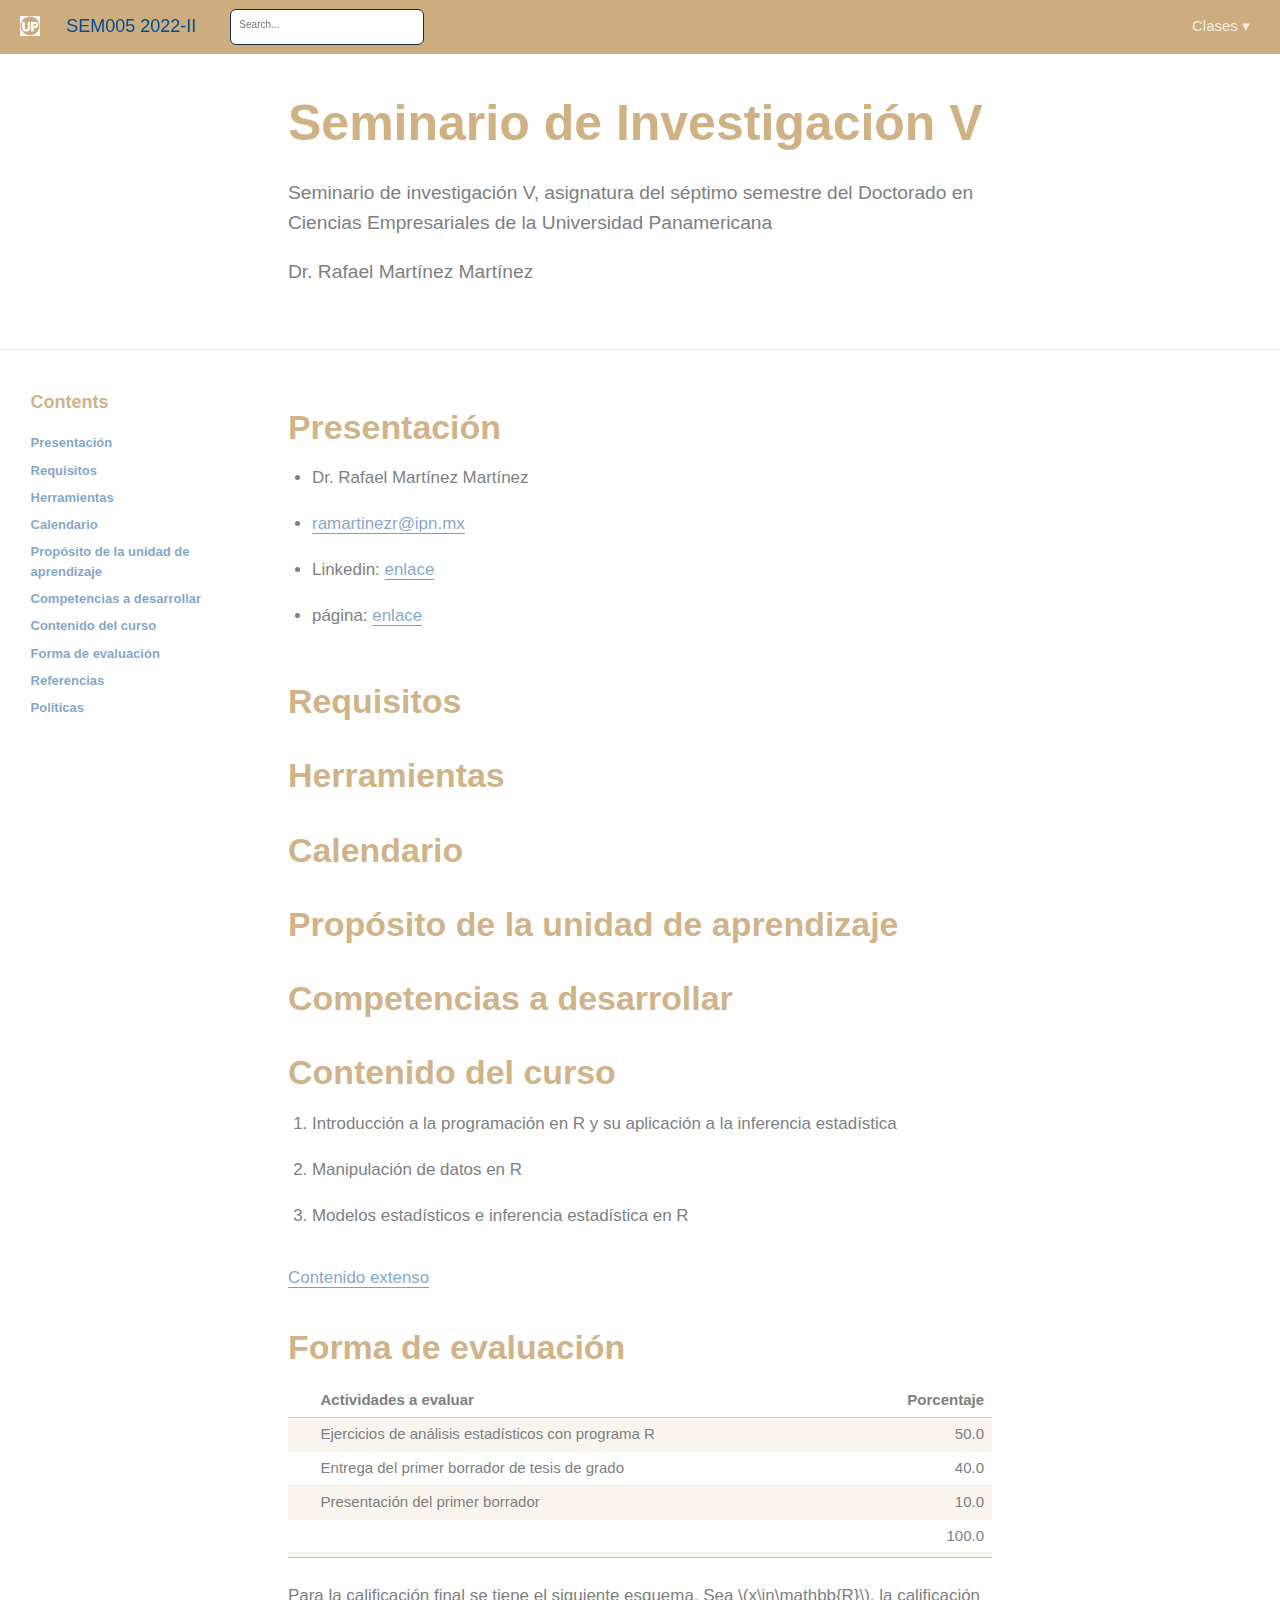
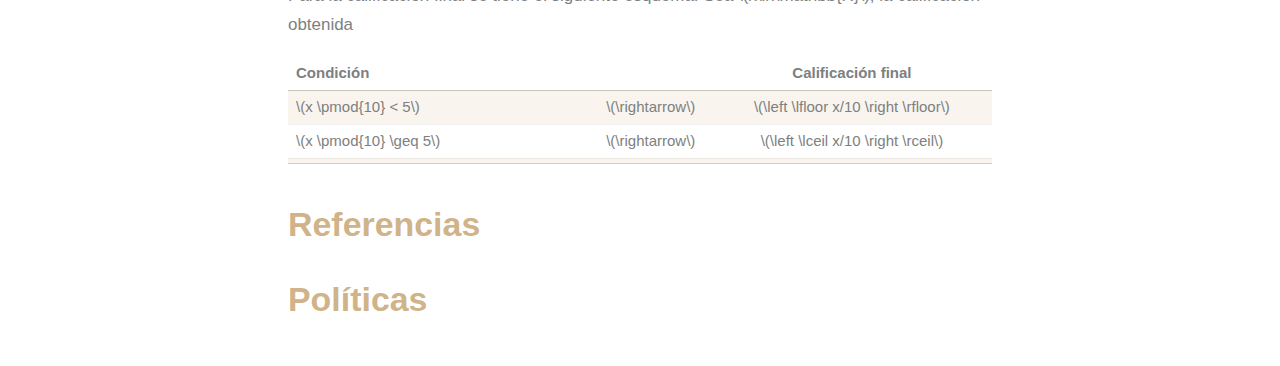
<file: docs/index.html>
<!DOCTYPE html>

<html xmlns="http://www.w3.org/1999/xhtml" lang="" xml:lang="">

<head>
  <meta charset="utf-8"/>
  <meta name="viewport" content="width=device-width, initial-scale=1"/>
  <meta http-equiv="X-UA-Compatible" content="IE=Edge,chrome=1"/>
  <meta name="generator" content="distill" />

  <style type="text/css">
  /* Hide doc at startup (prevent jankiness while JS renders/transforms) */
  body {
    visibility: hidden;
  }
  </style>

 <!--radix_placeholder_import_source-->
 <!--/radix_placeholder_import_source-->

<style type="text/css">code{white-space: pre;}</style>
<style type="text/css" data-origin="pandoc">
pre > code.sourceCode { white-space: pre; position: relative; }
pre > code.sourceCode > span { display: inline-block; line-height: 1.25; }
pre > code.sourceCode > span:empty { height: 1.2em; }
.sourceCode { overflow: visible; }
code.sourceCode > span { color: inherit; text-decoration: inherit; }
div.sourceCode { margin: 1em 0; }
pre.sourceCode { margin: 0; }
@media screen {
div.sourceCode { overflow: auto; }
}
@media print {
pre > code.sourceCode { white-space: pre-wrap; }
pre > code.sourceCode > span { text-indent: -5em; padding-left: 5em; }
}
pre.numberSource code
  { counter-reset: source-line 0; }
pre.numberSource code > span
  { position: relative; left: -4em; counter-increment: source-line; }
pre.numberSource code > span > a:first-child::before
  { content: counter(source-line);
    position: relative; left: -1em; text-align: right; vertical-align: baseline;
    border: none; display: inline-block;
    -webkit-touch-callout: none; -webkit-user-select: none;
    -khtml-user-select: none; -moz-user-select: none;
    -ms-user-select: none; user-select: none;
    padding: 0 4px; width: 4em;
    color: #aaaaaa;
  }
pre.numberSource { margin-left: 3em; border-left: 1px solid #aaaaaa;  padding-left: 4px; }
div.sourceCode
  {   }
@media screen {
pre > code.sourceCode > span > a:first-child::before { text-decoration: underline; }
}
code span.al { color: #ad0000; } /* Alert */
code span.an { color: #5e5e5e; } /* Annotation */
code span.at { } /* Attribute */
code span.bn { color: #ad0000; } /* BaseN */
code span.bu { } /* BuiltIn */
code span.cf { color: #007ba5; } /* ControlFlow */
code span.ch { color: #20794d; } /* Char */
code span.cn { color: #8f5902; } /* Constant */
code span.co { color: #5e5e5e; } /* Comment */
code span.cv { color: #5e5e5e; font-style: italic; } /* CommentVar */
code span.do { color: #5e5e5e; font-style: italic; } /* Documentation */
code span.dt { color: #ad0000; } /* DataType */
code span.dv { color: #ad0000; } /* DecVal */
code span.er { color: #ad0000; } /* Error */
code span.ex { } /* Extension */
code span.fl { color: #ad0000; } /* Float */
code span.fu { color: #4758ab; } /* Function */
code span.im { } /* Import */
code span.in { color: #5e5e5e; } /* Information */
code span.kw { color: #007ba5; } /* Keyword */
code span.op { color: #5e5e5e; } /* Operator */
code span.ot { color: #007ba5; } /* Other */
code span.pp { color: #ad0000; } /* Preprocessor */
code span.sc { color: #5e5e5e; } /* SpecialChar */
code span.ss { color: #20794d; } /* SpecialString */
code span.st { color: #20794d; } /* String */
code span.va { color: #111111; } /* Variable */
code span.vs { color: #20794d; } /* VerbatimString */
code span.wa { color: #5e5e5e; font-style: italic; } /* Warning */
</style>


  <!--radix_placeholder_meta_tags-->
  <title>SEM005 2022-II: Seminario de Investigación V</title>

  <meta property="description" itemprop="description" content="Seminario de investigación V, asignatura del séptimo semestre del Doctorado en Ciencias Empresariales&#10;de la Universidad Panamericana &#10;&#10;Dr. Rafael Martínez Martínez"/>



  <!--  https://developers.facebook.com/docs/sharing/webmasters#markup -->
  <meta property="og:title" content="SEM005 2022-II: Seminario de Investigación V"/>
  <meta property="og:type" content="article"/>
  <meta property="og:description" content="Seminario de investigación V, asignatura del séptimo semestre del Doctorado en Ciencias Empresariales&#10;de la Universidad Panamericana &#10;&#10;Dr. Rafael Martínez Martínez"/>
  <meta property="og:locale" content="en_US"/>
  <meta property="og:site_name" content="SEM005 2022-II"/>

  <!--  https://dev.twitter.com/cards/types/summary -->
  <meta property="twitter:card" content="summary"/>
  <meta property="twitter:title" content="SEM005 2022-II: Seminario de Investigación V"/>
  <meta property="twitter:description" content="Seminario de investigación V, asignatura del séptimo semestre del Doctorado en Ciencias Empresariales&#10;de la Universidad Panamericana &#10;&#10;Dr. Rafael Martínez Martínez"/>

  <!--/radix_placeholder_meta_tags-->
  <!--radix_placeholder_rmarkdown_metadata-->

  <script type="text/json" id="radix-rmarkdown-metadata">
  {"type":"list","attributes":{"names":{"type":"character","attributes":{},"value":["title","description","site"]}},"value":[{"type":"character","attributes":{},"value":["Seminario de Investigación V"]},{"type":"character","attributes":{},"value":["\nSeminario de investigación V, asignatura del séptimo semestre del Doctorado en Ciencias Empresariales\nde la Universidad Panamericana \n\nDr. Rafael Martínez Martínez\n"]},{"type":"character","attributes":{},"value":["distill::distill_website"]}]}
  </script>
  <!--/radix_placeholder_rmarkdown_metadata-->
  <!--radix_placeholder_navigation_in_header-->
  <meta name="distill:offset" content=""/>

  <script type="application/javascript">

    window.headroom_prevent_pin = false;

    window.document.addEventListener("DOMContentLoaded", function (event) {

      // initialize headroom for banner
      var header = $('header').get(0);
      var headerHeight = header.offsetHeight;
      var headroom = new Headroom(header, {
        tolerance: 5,
        onPin : function() {
          if (window.headroom_prevent_pin) {
            window.headroom_prevent_pin = false;
            headroom.unpin();
          }
        }
      });
      headroom.init();
      if(window.location.hash)
        headroom.unpin();
      $(header).addClass('headroom--transition');

      // offset scroll location for banner on hash change
      // (see: https://github.com/WickyNilliams/headroom.js/issues/38)
      window.addEventListener("hashchange", function(event) {
        window.scrollTo(0, window.pageYOffset - (headerHeight + 25));
      });

      // responsive menu
      $('.distill-site-header').each(function(i, val) {
        var topnav = $(this);
        var toggle = topnav.find('.nav-toggle');
        toggle.on('click', function() {
          topnav.toggleClass('responsive');
        });
      });

      // nav dropdowns
      $('.nav-dropbtn').click(function(e) {
        $(this).next('.nav-dropdown-content').toggleClass('nav-dropdown-active');
        $(this).parent().siblings('.nav-dropdown')
           .children('.nav-dropdown-content').removeClass('nav-dropdown-active');
      });
      $("body").click(function(e){
        $('.nav-dropdown-content').removeClass('nav-dropdown-active');
      });
      $(".nav-dropdown").click(function(e){
        e.stopPropagation();
      });
    });
  </script>

  <style type="text/css">

  /* Theme (user-documented overrideables for nav appearance) */

  .distill-site-nav {
    color: rgba(255, 255, 255, 0.8);
    background-color: #0F2E3D;
    font-size: 15px;
    font-weight: 300;
  }

  .distill-site-nav a {
    color: inherit;
    text-decoration: none;
  }

  .distill-site-nav a:hover {
    color: white;
  }

  @media print {
    .distill-site-nav {
      display: none;
    }
  }

  .distill-site-header {

  }

  .distill-site-footer {

  }


  /* Site Header */

  .distill-site-header {
    width: 100%;
    box-sizing: border-box;
    z-index: 3;
  }

  .distill-site-header .nav-left {
    display: inline-block;
    margin-left: 8px;
  }

  @media screen and (max-width: 768px) {
    .distill-site-header .nav-left {
      margin-left: 0;
    }
  }


  .distill-site-header .nav-right {
    float: right;
    margin-right: 8px;
  }

  .distill-site-header a,
  .distill-site-header .title {
    display: inline-block;
    text-align: center;
    padding: 14px 10px 14px 10px;
  }

  .distill-site-header .title {
    font-size: 18px;
    min-width: 150px;
  }

  .distill-site-header .logo {
    padding: 0;
  }

  .distill-site-header .logo img {
    display: none;
    max-height: 20px;
    width: auto;
    margin-bottom: -4px;
  }

  .distill-site-header .nav-image img {
    max-height: 18px;
    width: auto;
    display: inline-block;
    margin-bottom: -3px;
  }



  @media screen and (min-width: 1000px) {
    .distill-site-header .logo img {
      display: inline-block;
    }
    .distill-site-header .nav-left {
      margin-left: 20px;
    }
    .distill-site-header .nav-right {
      margin-right: 20px;
    }
    .distill-site-header .title {
      padding-left: 12px;
    }
  }


  .distill-site-header .nav-toggle {
    display: none;
  }

  .nav-dropdown {
    display: inline-block;
    position: relative;
  }

  .nav-dropdown .nav-dropbtn {
    border: none;
    outline: none;
    color: rgba(255, 255, 255, 0.8);
    padding: 16px 10px;
    background-color: transparent;
    font-family: inherit;
    font-size: inherit;
    font-weight: inherit;
    margin: 0;
    margin-top: 1px;
    z-index: 2;
  }

  .nav-dropdown-content {
    display: none;
    position: absolute;
    background-color: white;
    min-width: 200px;
    border: 1px solid rgba(0,0,0,0.15);
    border-radius: 4px;
    box-shadow: 0px 8px 16px 0px rgba(0,0,0,0.1);
    z-index: 1;
    margin-top: 2px;
    white-space: nowrap;
    padding-top: 4px;
    padding-bottom: 4px;
  }

  .nav-dropdown-content hr {
    margin-top: 4px;
    margin-bottom: 4px;
    border: none;
    border-bottom: 1px solid rgba(0, 0, 0, 0.1);
  }

  .nav-dropdown-active {
    display: block;
  }

  .nav-dropdown-content a, .nav-dropdown-content .nav-dropdown-header {
    color: black;
    padding: 6px 24px;
    text-decoration: none;
    display: block;
    text-align: left;
  }

  .nav-dropdown-content .nav-dropdown-header {
    display: block;
    padding: 5px 24px;
    padding-bottom: 0;
    text-transform: uppercase;
    font-size: 14px;
    color: #999999;
    white-space: nowrap;
  }

  .nav-dropdown:hover .nav-dropbtn {
    color: white;
  }

  .nav-dropdown-content a:hover {
    background-color: #ddd;
    color: black;
  }

  .nav-right .nav-dropdown-content {
    margin-left: -45%;
    right: 0;
  }

  @media screen and (max-width: 768px) {
    .distill-site-header a, .distill-site-header .nav-dropdown  {display: none;}
    .distill-site-header a.nav-toggle {
      float: right;
      display: block;
    }
    .distill-site-header .title {
      margin-left: 0;
    }
    .distill-site-header .nav-right {
      margin-right: 0;
    }
    .distill-site-header {
      overflow: hidden;
    }
    .nav-right .nav-dropdown-content {
      margin-left: 0;
    }
  }


  @media screen and (max-width: 768px) {
    .distill-site-header.responsive {position: relative; min-height: 500px; }
    .distill-site-header.responsive a.nav-toggle {
      position: absolute;
      right: 0;
      top: 0;
    }
    .distill-site-header.responsive a,
    .distill-site-header.responsive .nav-dropdown {
      display: block;
      text-align: left;
    }
    .distill-site-header.responsive .nav-left,
    .distill-site-header.responsive .nav-right {
      width: 100%;
    }
    .distill-site-header.responsive .nav-dropdown {float: none;}
    .distill-site-header.responsive .nav-dropdown-content {position: relative;}
    .distill-site-header.responsive .nav-dropdown .nav-dropbtn {
      display: block;
      width: 100%;
      text-align: left;
    }
  }

  /* Site Footer */

  .distill-site-footer {
    width: 100%;
    overflow: hidden;
    box-sizing: border-box;
    z-index: 3;
    margin-top: 30px;
    padding-top: 30px;
    padding-bottom: 30px;
    text-align: center;
  }

  /* Headroom */

  d-title {
    padding-top: 6rem;
  }

  @media print {
    d-title {
      padding-top: 4rem;
    }
  }

  .headroom {
    z-index: 1000;
    position: fixed;
    top: 0;
    left: 0;
    right: 0;
  }

  .headroom--transition {
    transition: all .4s ease-in-out;
  }

  .headroom--unpinned {
    top: -100px;
  }

  .headroom--pinned {
    top: 0;
  }

  /* adjust viewport for navbar height */
  /* helps vertically center bootstrap (non-distill) content */
  .min-vh-100 {
    min-height: calc(100vh - 100px) !important;
  }

  </style>

  <script src="site_libs/jquery-3.6.0/jquery-3.6.0.min.js"></script>
  <link href="site_libs/font-awesome-5.1.0/css/all.css" rel="stylesheet"/>
  <link href="site_libs/font-awesome-5.1.0/css/v4-shims.css" rel="stylesheet"/>
  <script src="site_libs/headroom-0.9.4/headroom.min.js"></script>
  <script src="site_libs/autocomplete-0.37.1/autocomplete.min.js"></script>
  <script src="site_libs/fuse-6.4.1/fuse.min.js"></script>

  <script type="application/javascript">

  function getMeta(metaName) {
    var metas = document.getElementsByTagName('meta');
    for (let i = 0; i < metas.length; i++) {
      if (metas[i].getAttribute('name') === metaName) {
        return metas[i].getAttribute('content');
      }
    }
    return '';
  }

  function offsetURL(url) {
    var offset = getMeta('distill:offset');
    return offset ? offset + '/' + url : url;
  }

  function createFuseIndex() {

    // create fuse index
    var options = {
      keys: [
        { name: 'title', weight: 20 },
        { name: 'categories', weight: 15 },
        { name: 'description', weight: 10 },
        { name: 'contents', weight: 5 },
      ],
      ignoreLocation: true,
      threshold: 0
    };
    var fuse = new window.Fuse([], options);

    // fetch the main search.json
    return fetch(offsetURL('search.json'))
      .then(function(response) {
        if (response.status == 200) {
          return response.json().then(function(json) {
            // index main articles
            json.articles.forEach(function(article) {
              fuse.add(article);
            });
            // download collections and index their articles
            return Promise.all(json.collections.map(function(collection) {
              return fetch(offsetURL(collection)).then(function(response) {
                if (response.status === 200) {
                  return response.json().then(function(articles) {
                    articles.forEach(function(article) {
                      fuse.add(article);
                    });
                  })
                } else {
                  return Promise.reject(
                    new Error('Unexpected status from search index request: ' +
                              response.status)
                  );
                }
              });
            })).then(function() {
              return fuse;
            });
          });

        } else {
          return Promise.reject(
            new Error('Unexpected status from search index request: ' +
                        response.status)
          );
        }
      });
  }

  window.document.addEventListener("DOMContentLoaded", function (event) {

    // get search element (bail if we don't have one)
    var searchEl = window.document.getElementById('distill-search');
    if (!searchEl)
      return;

    createFuseIndex()
      .then(function(fuse) {

        // make search box visible
        searchEl.classList.remove('hidden');

        // initialize autocomplete
        var options = {
          autoselect: true,
          hint: false,
          minLength: 2,
        };
        window.autocomplete(searchEl, options, [{
          source: function(query, callback) {
            const searchOptions = {
              isCaseSensitive: false,
              shouldSort: true,
              minMatchCharLength: 2,
              limit: 10,
            };
            var results = fuse.search(query, searchOptions);
            callback(results
              .map(function(result) { return result.item; })
            );
          },
          templates: {
            suggestion: function(suggestion) {
              var img = suggestion.preview && Object.keys(suggestion.preview).length > 0
                ? `<img src="${offsetURL(suggestion.preview)}"</img>`
                : '';
              var html = `
                <div class="search-item">
                  <h3>${suggestion.title}</h3>
                  <div class="search-item-description">
                    ${suggestion.description || ''}
                  </div>
                  <div class="search-item-preview">
                    ${img}
                  </div>
                </div>
              `;
              return html;
            }
          }
        }]).on('autocomplete:selected', function(event, suggestion) {
          window.location.href = offsetURL(suggestion.path);
        });
        // remove inline display style on autocompleter (we want to
        // manage responsive display via css)
        $('.algolia-autocomplete').css("display", "");
      })
      .catch(function(error) {
        console.log(error);
      });

  });

  </script>

  <style type="text/css">

  .nav-search {
    font-size: x-small;
  }

  /* Algolioa Autocomplete */

  .algolia-autocomplete {
    display: inline-block;
    margin-left: 10px;
    vertical-align: sub;
    background-color: white;
    color: black;
    padding: 6px;
    padding-top: 8px;
    padding-bottom: 0;
    border-radius: 6px;
    border: 1px #0F2E3D solid;
    width: 180px;
  }


  @media screen and (max-width: 768px) {
    .distill-site-nav .algolia-autocomplete {
      display: none;
      visibility: hidden;
    }
    .distill-site-nav.responsive .algolia-autocomplete {
      display: inline-block;
      visibility: visible;
    }
    .distill-site-nav.responsive .algolia-autocomplete .aa-dropdown-menu {
      margin-left: 0;
      width: 400px;
      max-height: 400px;
    }
  }

  .algolia-autocomplete .aa-input, .algolia-autocomplete .aa-hint {
    width: 90%;
    outline: none;
    border: none;
  }

  .algolia-autocomplete .aa-hint {
    color: #999;
  }
  .algolia-autocomplete .aa-dropdown-menu {
    width: 550px;
    max-height: 70vh;
    overflow-x: visible;
    overflow-y: scroll;
    padding: 5px;
    margin-top: 3px;
    margin-left: -150px;
    background-color: #fff;
    border-radius: 5px;
    border: 1px solid #999;
    border-top: none;
  }

  .algolia-autocomplete .aa-dropdown-menu .aa-suggestion {
    cursor: pointer;
    padding: 5px 4px;
    border-bottom: 1px solid #eee;
  }

  .algolia-autocomplete .aa-dropdown-menu .aa-suggestion:last-of-type {
    border-bottom: none;
    margin-bottom: 2px;
  }

  .algolia-autocomplete .aa-dropdown-menu .aa-suggestion .search-item {
    overflow: hidden;
    font-size: 0.8em;
    line-height: 1.4em;
  }

  .algolia-autocomplete .aa-dropdown-menu .aa-suggestion .search-item h3 {
    font-size: 1rem;
    margin-block-start: 0;
    margin-block-end: 5px;
  }

  .algolia-autocomplete .aa-dropdown-menu .aa-suggestion .search-item-description {
    display: inline-block;
    overflow: hidden;
    height: 2.8em;
    width: 80%;
    margin-right: 4%;
  }

  .algolia-autocomplete .aa-dropdown-menu .aa-suggestion .search-item-preview {
    display: inline-block;
    width: 15%;
  }

  .algolia-autocomplete .aa-dropdown-menu .aa-suggestion .search-item-preview img {
    height: 3em;
    width: auto;
    display: none;
  }

  .algolia-autocomplete .aa-dropdown-menu .aa-suggestion .search-item-preview img[src] {
    display: initial;
  }

  .algolia-autocomplete .aa-dropdown-menu .aa-suggestion.aa-cursor {
    background-color: #eee;
  }
  .algolia-autocomplete .aa-dropdown-menu .aa-suggestion em {
    font-weight: bold;
    font-style: normal;
  }

  </style>


  <!--/radix_placeholder_navigation_in_header-->
  <!--radix_placeholder_distill-->

  <style type="text/css">

  body {
    background-color: white;
  }

  .pandoc-table {
    width: 100%;
  }

  .pandoc-table>caption {
    margin-bottom: 10px;
  }

  .pandoc-table th:not([align]) {
    text-align: left;
  }

  .pagedtable-footer {
    font-size: 15px;
  }

  d-byline .byline {
    grid-template-columns: 2fr 2fr;
  }

  d-byline .byline h3 {
    margin-block-start: 1.5em;
  }

  d-byline .byline .authors-affiliations h3 {
    margin-block-start: 0.5em;
  }

  .authors-affiliations .orcid-id {
    width: 16px;
    height:16px;
    margin-left: 4px;
    margin-right: 4px;
    vertical-align: middle;
    padding-bottom: 2px;
  }

  d-title .dt-tags {
    margin-top: 1em;
    grid-column: text;
  }

  .dt-tags .dt-tag {
    text-decoration: none;
    display: inline-block;
    color: rgba(0,0,0,0.6);
    padding: 0em 0.4em;
    margin-right: 0.5em;
    margin-bottom: 0.4em;
    font-size: 70%;
    border: 1px solid rgba(0,0,0,0.2);
    border-radius: 3px;
    text-transform: uppercase;
    font-weight: 500;
  }

  d-article table.gt_table td,
  d-article table.gt_table th {
    border-bottom: none;
  }

  .html-widget {
    margin-bottom: 2.0em;
  }

  .l-screen-inset {
    padding-right: 16px;
  }

  .l-screen .caption {
    margin-left: 10px;
  }

  .shaded {
    background: rgb(247, 247, 247);
    padding-top: 20px;
    padding-bottom: 20px;
    border-top: 1px solid rgba(0, 0, 0, 0.1);
    border-bottom: 1px solid rgba(0, 0, 0, 0.1);
  }

  .shaded .html-widget {
    margin-bottom: 0;
    border: 1px solid rgba(0, 0, 0, 0.1);
  }

  .shaded .shaded-content {
    background: white;
  }

  .text-output {
    margin-top: 0;
    line-height: 1.5em;
  }

  .hidden {
    display: none !important;
  }

  d-article {
    padding-top: 2.5rem;
    padding-bottom: 30px;
  }

  d-appendix {
    padding-top: 30px;
  }

  d-article>p>img {
    width: 100%;
  }

  d-article h2 {
    margin: 1rem 0 1.5rem 0;
  }

  d-article h3 {
    margin-top: 1.5rem;
  }

  d-article iframe {
    border: 1px solid rgba(0, 0, 0, 0.1);
    margin-bottom: 2.0em;
    width: 100%;
  }

  /* Tweak code blocks */

  d-article div.sourceCode code,
  d-article pre code {
    font-family: Consolas, Monaco, 'Andale Mono', 'Ubuntu Mono', monospace;
  }

  d-article pre,
  d-article div.sourceCode,
  d-article div.sourceCode pre {
    overflow: auto;
  }

  d-article div.sourceCode {
    background-color: white;
  }

  d-article div.sourceCode pre {
    padding-left: 10px;
    font-size: 12px;
    border-left: 2px solid rgba(0,0,0,0.1);
  }

  d-article pre {
    font-size: 12px;
    color: black;
    background: none;
    margin-top: 0;
    text-align: left;
    white-space: pre;
    word-spacing: normal;
    word-break: normal;
    word-wrap: normal;
    line-height: 1.5;

    -moz-tab-size: 4;
    -o-tab-size: 4;
    tab-size: 4;

    -webkit-hyphens: none;
    -moz-hyphens: none;
    -ms-hyphens: none;
    hyphens: none;
  }

  d-article pre a {
    border-bottom: none;
  }

  d-article pre a:hover {
    border-bottom: none;
    text-decoration: underline;
  }

  d-article details {
    grid-column: text;
    margin-bottom: 0.8em;
  }

  @media(min-width: 768px) {

  d-article pre,
  d-article div.sourceCode,
  d-article div.sourceCode pre {
    overflow: visible !important;
  }

  d-article div.sourceCode pre {
    padding-left: 18px;
    font-size: 14px;
  }

  d-article pre {
    font-size: 14px;
  }

  }

  figure img.external {
    background: white;
    border: 1px solid rgba(0, 0, 0, 0.1);
    box-shadow: 0 1px 8px rgba(0, 0, 0, 0.1);
    padding: 18px;
    box-sizing: border-box;
  }

  /* CSS for d-contents */

  .d-contents {
    grid-column: text;
    color: rgba(0,0,0,0.8);
    font-size: 0.9em;
    padding-bottom: 1em;
    margin-bottom: 1em;
    padding-bottom: 0.5em;
    margin-bottom: 1em;
    padding-left: 0.25em;
    justify-self: start;
  }

  @media(min-width: 1000px) {
    .d-contents.d-contents-float {
      height: 0;
      grid-column-start: 1;
      grid-column-end: 4;
      justify-self: center;
      padding-right: 3em;
      padding-left: 2em;
    }
  }

  .d-contents nav h3 {
    font-size: 18px;
    margin-top: 0;
    margin-bottom: 1em;
  }

  .d-contents li {
    list-style-type: none
  }

  .d-contents nav > ul {
    padding-left: 0;
  }

  .d-contents ul {
    padding-left: 1em
  }

  .d-contents nav ul li {
    margin-top: 0.6em;
    margin-bottom: 0.2em;
  }

  .d-contents nav a {
    font-size: 13px;
    border-bottom: none;
    text-decoration: none
    color: rgba(0, 0, 0, 0.8);
  }

  .d-contents nav a:hover {
    text-decoration: underline solid rgba(0, 0, 0, 0.6)
  }

  .d-contents nav > ul > li > a {
    font-weight: 600;
  }

  .d-contents nav > ul > li > ul {
    font-weight: inherit;
  }

  .d-contents nav > ul > li > ul > li {
    margin-top: 0.2em;
  }


  .d-contents nav ul {
    margin-top: 0;
    margin-bottom: 0.25em;
  }

  .d-article-with-toc h2:nth-child(2) {
    margin-top: 0;
  }


  /* Figure */

  .figure {
    position: relative;
    margin-bottom: 2.5em;
    margin-top: 1.5em;
  }

  .figure img {
    width: 100%;
  }

  .figure .caption {
    color: rgba(0, 0, 0, 0.6);
    font-size: 12px;
    line-height: 1.5em;
  }

  .figure img.external {
    background: white;
    border: 1px solid rgba(0, 0, 0, 0.1);
    box-shadow: 0 1px 8px rgba(0, 0, 0, 0.1);
    padding: 18px;
    box-sizing: border-box;
  }

  .figure .caption a {
    color: rgba(0, 0, 0, 0.6);
  }

  .figure .caption b,
  .figure .caption strong, {
    font-weight: 600;
    color: rgba(0, 0, 0, 1.0);
  }

  /* Citations */

  d-article .citation {
    color: inherit;
    cursor: inherit;
  }

  div.hanging-indent{
    margin-left: 1em; text-indent: -1em;
  }

  /* Citation hover box */

  .tippy-box[data-theme~=light-border] {
    background-color: rgba(250, 250, 250, 0.95);
  }

  .tippy-content > p {
    margin-bottom: 0;
    padding: 2px;
  }


  /* Tweak 1000px media break to show more text */

  @media(min-width: 1000px) {
    .base-grid,
    distill-header,
    d-title,
    d-abstract,
    d-article,
    d-appendix,
    distill-appendix,
    d-byline,
    d-footnote-list,
    d-citation-list,
    distill-footer {
      grid-template-columns: [screen-start] 1fr [page-start kicker-start] 80px [middle-start] 50px [text-start kicker-end] 65px 65px 65px 65px 65px 65px 65px 65px [text-end gutter-start] 65px [middle-end] 65px [page-end gutter-end] 1fr [screen-end];
      grid-column-gap: 16px;
    }

    .grid {
      grid-column-gap: 16px;
    }

    d-article {
      font-size: 1.06rem;
      line-height: 1.7em;
    }
    figure .caption, .figure .caption, figure figcaption {
      font-size: 13px;
    }
  }

  @media(min-width: 1180px) {
    .base-grid,
    distill-header,
    d-title,
    d-abstract,
    d-article,
    d-appendix,
    distill-appendix,
    d-byline,
    d-footnote-list,
    d-citation-list,
    distill-footer {
      grid-template-columns: [screen-start] 1fr [page-start kicker-start] 60px [middle-start] 60px [text-start kicker-end] 60px 60px 60px 60px 60px 60px 60px 60px [text-end gutter-start] 60px [middle-end] 60px [page-end gutter-end] 1fr [screen-end];
      grid-column-gap: 32px;
    }

    .grid {
      grid-column-gap: 32px;
    }
  }


  /* Get the citation styles for the appendix (not auto-injected on render since
     we do our own rendering of the citation appendix) */

  d-appendix .citation-appendix,
  .d-appendix .citation-appendix {
    font-size: 11px;
    line-height: 15px;
    border-left: 1px solid rgba(0, 0, 0, 0.1);
    padding-left: 18px;
    border: 1px solid rgba(0,0,0,0.1);
    background: rgba(0, 0, 0, 0.02);
    padding: 10px 18px;
    border-radius: 3px;
    color: rgba(150, 150, 150, 1);
    overflow: hidden;
    margin-top: -12px;
    white-space: pre-wrap;
    word-wrap: break-word;
  }

  /* Include appendix styles here so they can be overridden */

  d-appendix {
    contain: layout style;
    font-size: 0.8em;
    line-height: 1.7em;
    margin-top: 60px;
    margin-bottom: 0;
    border-top: 1px solid rgba(0, 0, 0, 0.1);
    color: rgba(0,0,0,0.5);
    padding-top: 60px;
    padding-bottom: 48px;
  }

  d-appendix h3 {
    grid-column: page-start / text-start;
    font-size: 15px;
    font-weight: 500;
    margin-top: 1em;
    margin-bottom: 0;
    color: rgba(0,0,0,0.65);
  }

  d-appendix h3 + * {
    margin-top: 1em;
  }

  d-appendix ol {
    padding: 0 0 0 15px;
  }

  @media (min-width: 768px) {
    d-appendix ol {
      padding: 0 0 0 30px;
      margin-left: -30px;
    }
  }

  d-appendix li {
    margin-bottom: 1em;
  }

  d-appendix a {
    color: rgba(0, 0, 0, 0.6);
  }

  d-appendix > * {
    grid-column: text;
  }

  d-appendix > d-footnote-list,
  d-appendix > d-citation-list,
  d-appendix > distill-appendix {
    grid-column: screen;
  }

  /* Include footnote styles here so they can be overridden */

  d-footnote-list {
    contain: layout style;
  }

  d-footnote-list > * {
    grid-column: text;
  }

  d-footnote-list a.footnote-backlink {
    color: rgba(0,0,0,0.3);
    padding-left: 0.5em;
  }



  /* Anchor.js */

  .anchorjs-link {
    /*transition: all .25s linear; */
    text-decoration: none;
    border-bottom: none;
  }
  *:hover > .anchorjs-link {
    margin-left: -1.125em !important;
    text-decoration: none;
    border-bottom: none;
  }

  /* Social footer */

  .social_footer {
    margin-top: 30px;
    margin-bottom: 0;
    color: rgba(0,0,0,0.67);
  }

  .disqus-comments {
    margin-right: 30px;
  }

  .disqus-comment-count {
    border-bottom: 1px solid rgba(0, 0, 0, 0.4);
    cursor: pointer;
  }

  #disqus_thread {
    margin-top: 30px;
  }

  .article-sharing a {
    border-bottom: none;
    margin-right: 8px;
  }

  .article-sharing a:hover {
    border-bottom: none;
  }

  .sidebar-section.subscribe {
    font-size: 12px;
    line-height: 1.6em;
  }

  .subscribe p {
    margin-bottom: 0.5em;
  }


  .article-footer .subscribe {
    font-size: 15px;
    margin-top: 45px;
  }


  .sidebar-section.custom {
    font-size: 12px;
    line-height: 1.6em;
  }

  .custom p {
    margin-bottom: 0.5em;
  }

  /* Styles for listing layout (hide title) */
  .layout-listing d-title, .layout-listing .d-title {
    display: none;
  }

  /* Styles for posts lists (not auto-injected) */


  .posts-with-sidebar {
    padding-left: 45px;
    padding-right: 45px;
  }

  .posts-list .description h2,
  .posts-list .description p {
    font-family: -apple-system, BlinkMacSystemFont, "Segoe UI", Roboto, Oxygen, Ubuntu, Cantarell, "Fira Sans", "Droid Sans", "Helvetica Neue", Arial, sans-serif;
  }

  .posts-list .description h2 {
    font-weight: 700;
    border-bottom: none;
    padding-bottom: 0;
  }

  .posts-list h2.post-tag {
    border-bottom: 1px solid rgba(0, 0, 0, 0.2);
    padding-bottom: 12px;
  }
  .posts-list {
    margin-top: 60px;
    margin-bottom: 24px;
  }

  .posts-list .post-preview {
    text-decoration: none;
    overflow: hidden;
    display: block;
    border-bottom: 1px solid rgba(0, 0, 0, 0.1);
    padding: 24px 0;
  }

  .post-preview-last {
    border-bottom: none !important;
  }

  .posts-list .posts-list-caption {
    grid-column: screen;
    font-weight: 400;
  }

  .posts-list .post-preview h2 {
    margin: 0 0 6px 0;
    line-height: 1.2em;
    font-style: normal;
    font-size: 24px;
  }

  .posts-list .post-preview p {
    margin: 0 0 12px 0;
    line-height: 1.4em;
    font-size: 16px;
  }

  .posts-list .post-preview .thumbnail {
    box-sizing: border-box;
    margin-bottom: 24px;
    position: relative;
    max-width: 500px;
  }
  .posts-list .post-preview img {
    width: 100%;
    display: block;
  }

  .posts-list .metadata {
    font-size: 12px;
    line-height: 1.4em;
    margin-bottom: 18px;
  }

  .posts-list .metadata > * {
    display: inline-block;
  }

  .posts-list .metadata .publishedDate {
    margin-right: 2em;
  }

  .posts-list .metadata .dt-authors {
    display: block;
    margin-top: 0.3em;
    margin-right: 2em;
  }

  .posts-list .dt-tags {
    display: block;
    line-height: 1em;
  }

  .posts-list .dt-tags .dt-tag {
    display: inline-block;
    color: rgba(0,0,0,0.6);
    padding: 0.3em 0.4em;
    margin-right: 0.2em;
    margin-bottom: 0.4em;
    font-size: 60%;
    border: 1px solid rgba(0,0,0,0.2);
    border-radius: 3px;
    text-transform: uppercase;
    font-weight: 500;
  }

  .posts-list img {
    opacity: 1;
  }

  .posts-list img[data-src] {
    opacity: 0;
  }

  .posts-more {
    clear: both;
  }


  .posts-sidebar {
    font-size: 16px;
  }

  .posts-sidebar h3 {
    font-size: 16px;
    margin-top: 0;
    margin-bottom: 0.5em;
    font-weight: 400;
    text-transform: uppercase;
  }

  .sidebar-section {
    margin-bottom: 30px;
  }

  .categories ul {
    list-style-type: none;
    margin: 0;
    padding: 0;
  }

  .categories li {
    color: rgba(0, 0, 0, 0.8);
    margin-bottom: 0;
  }

  .categories li>a {
    border-bottom: none;
  }

  .categories li>a:hover {
    border-bottom: 1px solid rgba(0, 0, 0, 0.4);
  }

  .categories .active {
    font-weight: 600;
  }

  .categories .category-count {
    color: rgba(0, 0, 0, 0.4);
  }


  @media(min-width: 768px) {
    .posts-list .post-preview h2 {
      font-size: 26px;
    }
    .posts-list .post-preview .thumbnail {
      float: right;
      width: 30%;
      margin-bottom: 0;
    }
    .posts-list .post-preview .description {
      float: left;
      width: 45%;
    }
    .posts-list .post-preview .metadata {
      float: left;
      width: 20%;
      margin-top: 8px;
    }
    .posts-list .post-preview p {
      margin: 0 0 12px 0;
      line-height: 1.5em;
      font-size: 16px;
    }
    .posts-with-sidebar .posts-list {
      float: left;
      width: 75%;
    }
    .posts-with-sidebar .posts-sidebar {
      float: right;
      width: 20%;
      margin-top: 60px;
      padding-top: 24px;
      padding-bottom: 24px;
    }
  }


  /* Improve display for browsers without grid (IE/Edge <= 15) */

  .downlevel {
    line-height: 1.6em;
    font-family: -apple-system, BlinkMacSystemFont, "Segoe UI", Roboto, Oxygen, Ubuntu, Cantarell, "Fira Sans", "Droid Sans", "Helvetica Neue", Arial, sans-serif;
    margin: 0;
  }

  .downlevel .d-title {
    padding-top: 6rem;
    padding-bottom: 1.5rem;
  }

  .downlevel .d-title h1 {
    font-size: 50px;
    font-weight: 700;
    line-height: 1.1em;
    margin: 0 0 0.5rem;
  }

  .downlevel .d-title p {
    font-weight: 300;
    font-size: 1.2rem;
    line-height: 1.55em;
    margin-top: 0;
  }

  .downlevel .d-byline {
    padding-top: 0.8em;
    padding-bottom: 0.8em;
    font-size: 0.8rem;
    line-height: 1.8em;
  }

  .downlevel .section-separator {
    border: none;
    border-top: 1px solid rgba(0, 0, 0, 0.1);
  }

  .downlevel .d-article {
    font-size: 1.06rem;
    line-height: 1.7em;
    padding-top: 1rem;
    padding-bottom: 2rem;
  }


  .downlevel .d-appendix {
    padding-left: 0;
    padding-right: 0;
    max-width: none;
    font-size: 0.8em;
    line-height: 1.7em;
    margin-bottom: 0;
    color: rgba(0,0,0,0.5);
    padding-top: 40px;
    padding-bottom: 48px;
  }

  .downlevel .footnotes ol {
    padding-left: 13px;
  }

  .downlevel .base-grid,
  .downlevel .distill-header,
  .downlevel .d-title,
  .downlevel .d-abstract,
  .downlevel .d-article,
  .downlevel .d-appendix,
  .downlevel .distill-appendix,
  .downlevel .d-byline,
  .downlevel .d-footnote-list,
  .downlevel .d-citation-list,
  .downlevel .distill-footer,
  .downlevel .appendix-bottom,
  .downlevel .posts-container {
    padding-left: 40px;
    padding-right: 40px;
  }

  @media(min-width: 768px) {
    .downlevel .base-grid,
    .downlevel .distill-header,
    .downlevel .d-title,
    .downlevel .d-abstract,
    .downlevel .d-article,
    .downlevel .d-appendix,
    .downlevel .distill-appendix,
    .downlevel .d-byline,
    .downlevel .d-footnote-list,
    .downlevel .d-citation-list,
    .downlevel .distill-footer,
    .downlevel .appendix-bottom,
    .downlevel .posts-container {
    padding-left: 150px;
    padding-right: 150px;
    max-width: 900px;
  }
  }

  .downlevel pre code {
    display: block;
    border-left: 2px solid rgba(0, 0, 0, .1);
    padding: 0 0 0 20px;
    font-size: 14px;
  }

  .downlevel code, .downlevel pre {
    color: black;
    background: none;
    font-family: Consolas, Monaco, 'Andale Mono', 'Ubuntu Mono', monospace;
    text-align: left;
    white-space: pre;
    word-spacing: normal;
    word-break: normal;
    word-wrap: normal;
    line-height: 1.5;

    -moz-tab-size: 4;
    -o-tab-size: 4;
    tab-size: 4;

    -webkit-hyphens: none;
    -moz-hyphens: none;
    -ms-hyphens: none;
    hyphens: none;
  }

  .downlevel .posts-list .post-preview {
    color: inherit;
  }



  </style>

  <script type="application/javascript">

  function is_downlevel_browser() {
    if (bowser.isUnsupportedBrowser({ msie: "12", msedge: "16"},
                                   window.navigator.userAgent)) {
      return true;
    } else {
      return window.load_distill_framework === undefined;
    }
  }

  // show body when load is complete
  function on_load_complete() {

    // add anchors
    if (window.anchors) {
      window.anchors.options.placement = 'left';
      window.anchors.add('d-article > h2, d-article > h3, d-article > h4, d-article > h5');
    }


    // set body to visible
    document.body.style.visibility = 'visible';

    // force redraw for leaflet widgets
    if (window.HTMLWidgets) {
      var maps = window.HTMLWidgets.findAll(".leaflet");
      $.each(maps, function(i, el) {
        var map = this.getMap();
        map.invalidateSize();
        map.eachLayer(function(layer) {
          if (layer instanceof L.TileLayer)
            layer.redraw();
        });
      });
    }

    // trigger 'shown' so htmlwidgets resize
    $('d-article').trigger('shown');
  }

  function init_distill() {

    init_common();

    // create front matter
    var front_matter = $('<d-front-matter></d-front-matter>');
    $('#distill-front-matter').wrap(front_matter);

    // create d-title
    $('.d-title').changeElementType('d-title');

    // create d-byline
    var byline = $('<d-byline></d-byline>');
    $('.d-byline').replaceWith(byline);

    // create d-article
    var article = $('<d-article></d-article>');
    $('.d-article').wrap(article).children().unwrap();

    // move posts container into article
    $('.posts-container').appendTo($('d-article'));

    // create d-appendix
    $('.d-appendix').changeElementType('d-appendix');

    // flag indicating that we have appendix items
    var appendix = $('.appendix-bottom').children('h3').length > 0;

    // replace footnotes with <d-footnote>
    $('.footnote-ref').each(function(i, val) {
      appendix = true;
      var href = $(this).attr('href');
      var id = href.replace('#', '');
      var fn = $('#' + id);
      var fn_p = $('#' + id + '>p');
      fn_p.find('.footnote-back').remove();
      var text = fn_p.html();
      var dtfn = $('<d-footnote></d-footnote>');
      dtfn.html(text);
      $(this).replaceWith(dtfn);
    });
    // remove footnotes
    $('.footnotes').remove();

    // move refs into #references-listing
    $('#references-listing').replaceWith($('#refs'));

    $('h1.appendix, h2.appendix').each(function(i, val) {
      $(this).changeElementType('h3');
    });
    $('h3.appendix').each(function(i, val) {
      var id = $(this).attr('id');
      $('.d-contents a[href="#' + id + '"]').parent().remove();
      appendix = true;
      $(this).nextUntil($('h1, h2, h3')).addBack().appendTo($('d-appendix'));
    });

    // show d-appendix if we have appendix content
    $("d-appendix").css('display', appendix ? 'grid' : 'none');

    // localize layout chunks to just output
    $('.layout-chunk').each(function(i, val) {

      // capture layout
      var layout = $(this).attr('data-layout');

      // apply layout to markdown level block elements
      var elements = $(this).children().not('details, div.sourceCode, pre, script');
      elements.each(function(i, el) {
        var layout_div = $('<div class="' + layout + '"></div>');
        if (layout_div.hasClass('shaded')) {
          var shaded_content = $('<div class="shaded-content"></div>');
          $(this).wrap(shaded_content);
          $(this).parent().wrap(layout_div);
        } else {
          $(this).wrap(layout_div);
        }
      });


      // unwrap the layout-chunk div
      $(this).children().unwrap();
    });

    // remove code block used to force  highlighting css
    $('.distill-force-highlighting-css').parent().remove();

    // remove empty line numbers inserted by pandoc when using a
    // custom syntax highlighting theme
    $('code.sourceCode a:empty').remove();

    // load distill framework
    load_distill_framework();

    // wait for window.distillRunlevel == 4 to do post processing
    function distill_post_process() {

      if (!window.distillRunlevel || window.distillRunlevel < 4)
        return;

      // hide author/affiliations entirely if we have no authors
      var front_matter = JSON.parse($("#distill-front-matter").html());
      var have_authors = front_matter.authors && front_matter.authors.length > 0;
      if (!have_authors)
        $('d-byline').addClass('hidden');

      // article with toc class
      $('.d-contents').parent().addClass('d-article-with-toc');

      // strip links that point to #
      $('.authors-affiliations').find('a[href="#"]').removeAttr('href');

      // add orcid ids
      $('.authors-affiliations').find('.author').each(function(i, el) {
        var orcid_id = front_matter.authors[i].orcidID;
        if (orcid_id) {
          var a = $('<a></a>');
          a.attr('href', 'https://orcid.org/' + orcid_id);
          var img = $('<img></img>');
          img.addClass('orcid-id');
          img.attr('alt', 'ORCID ID');
          img.attr('src','[data-uri]');
          a.append(img);
          $(this).append(a);
        }
      });

      // hide elements of author/affiliations grid that have no value
      function hide_byline_column(caption) {
        $('d-byline').find('h3:contains("' + caption + '")').parent().css('visibility', 'hidden');
      }

      // affiliations
      var have_affiliations = false;
      for (var i = 0; i<front_matter.authors.length; ++i) {
        var author = front_matter.authors[i];
        if (author.affiliation !== "&nbsp;") {
          have_affiliations = true;
          break;
        }
      }
      if (!have_affiliations)
        $('d-byline').find('h3:contains("Affiliations")').css('visibility', 'hidden');

      // published date
      if (!front_matter.publishedDate)
        hide_byline_column("Published");

      // document object identifier
      var doi = $('d-byline').find('h3:contains("DOI")');
      var doi_p = doi.next().empty();
      if (!front_matter.doi) {
        // if we have a citation and valid citationText then link to that
        if ($('#citation').length > 0 && front_matter.citationText) {
          doi.html('Citation');
          $('<a href="#citation"></a>')
            .text(front_matter.citationText)
            .appendTo(doi_p);
        } else {
          hide_byline_column("DOI");
        }
      } else {
        $('<a></a>')
           .attr('href', "https://doi.org/" + front_matter.doi)
           .html(front_matter.doi)
           .appendTo(doi_p);
      }

       // change plural form of authors/affiliations
      if (front_matter.authors.length === 1) {
        var grid = $('.authors-affiliations');
        grid.children('h3:contains("Authors")').text('Author');
        grid.children('h3:contains("Affiliations")').text('Affiliation');
      }

      // remove d-appendix and d-footnote-list local styles
      $('d-appendix > style:first-child').remove();
      $('d-footnote-list > style:first-child').remove();

      // move appendix-bottom entries to the bottom
      $('.appendix-bottom').appendTo('d-appendix').children().unwrap();
      $('.appendix-bottom').remove();

      // hoverable references
      $('span.citation[data-cites]').each(function() {
        var refs = $(this).attr('data-cites').split(" ");
        var refHtml = refs.map(function(ref) {
          return "<p>" + $('#ref-' + ref).html() + "</p>";
        }).join("\n");
        window.tippy(this, {
          allowHTML: true,
          content: refHtml,
          maxWidth: 500,
          interactive: true,
          interactiveBorder: 10,
          theme: 'light-border',
          placement: 'bottom-start'
        });
      });

      // clear polling timer
      clearInterval(tid);

      // show body now that everything is ready
      on_load_complete();
    }

    var tid = setInterval(distill_post_process, 50);
    distill_post_process();

  }

  function init_downlevel() {

    init_common();

     // insert hr after d-title
    $('.d-title').after($('<hr class="section-separator"/>'));

    // check if we have authors
    var front_matter = JSON.parse($("#distill-front-matter").html());
    var have_authors = front_matter.authors && front_matter.authors.length > 0;

    // manage byline/border
    if (!have_authors)
      $('.d-byline').remove();
    $('.d-byline').after($('<hr class="section-separator"/>'));
    $('.d-byline a').remove();

    // remove toc
    $('.d-contents').remove();

    // move appendix elements
    $('h1.appendix, h2.appendix').each(function(i, val) {
      $(this).changeElementType('h3');
    });
    $('h3.appendix').each(function(i, val) {
      $(this).nextUntil($('h1, h2, h3')).addBack().appendTo($('.d-appendix'));
    });


    // inject headers into references and footnotes
    var refs_header = $('<h3></h3>');
    refs_header.text('References');
    $('#refs').prepend(refs_header);

    var footnotes_header = $('<h3></h3');
    footnotes_header.text('Footnotes');
    $('.footnotes').children('hr').first().replaceWith(footnotes_header);

    // move appendix-bottom entries to the bottom
    $('.appendix-bottom').appendTo('.d-appendix').children().unwrap();
    $('.appendix-bottom').remove();

    // remove appendix if it's empty
    if ($('.d-appendix').children().length === 0)
      $('.d-appendix').remove();

    // prepend separator above appendix
    $('.d-appendix').before($('<hr class="section-separator" style="clear: both"/>'));

    // trim code
    $('pre>code').each(function(i, val) {
      $(this).html($.trim($(this).html()));
    });

    // move posts-container right before article
    $('.posts-container').insertBefore($('.d-article'));

    $('body').addClass('downlevel');

    on_load_complete();
  }


  function init_common() {

    // jquery plugin to change element types
    (function($) {
      $.fn.changeElementType = function(newType) {
        var attrs = {};

        $.each(this[0].attributes, function(idx, attr) {
          attrs[attr.nodeName] = attr.nodeValue;
        });

        this.replaceWith(function() {
          return $("<" + newType + "/>", attrs).append($(this).contents());
        });
      };
    })(jQuery);

    // prevent underline for linked images
    $('a > img').parent().css({'border-bottom' : 'none'});

    // mark non-body figures created by knitr chunks as 100% width
    $('.layout-chunk').each(function(i, val) {
      var figures = $(this).find('img, .html-widget');
      if ($(this).attr('data-layout') !== "l-body") {
        figures.css('width', '100%');
      } else {
        figures.css('max-width', '100%');
        figures.filter("[width]").each(function(i, val) {
          var fig = $(this);
          fig.css('width', fig.attr('width') + 'px');
        });

      }
    });

    // auto-append index.html to post-preview links in file: protocol
    // and in rstudio ide preview
    $('.post-preview').each(function(i, val) {
      if (window.location.protocol === "file:")
        $(this).attr('href', $(this).attr('href') + "index.html");
    });

    // get rid of index.html references in header
    if (window.location.protocol !== "file:") {
      $('.distill-site-header a[href]').each(function(i,val) {
        $(this).attr('href', $(this).attr('href').replace("index.html", "./"));
      });
    }

    // add class to pandoc style tables
    $('tr.header').parent('thead').parent('table').addClass('pandoc-table');
    $('.kable-table').children('table').addClass('pandoc-table');

    // add figcaption style to table captions
    $('caption').parent('table').addClass("figcaption");

    // initialize posts list
    if (window.init_posts_list)
      window.init_posts_list();

    // implmement disqus comment link
    $('.disqus-comment-count').click(function() {
      window.headroom_prevent_pin = true;
      $('#disqus_thread').toggleClass('hidden');
      if (!$('#disqus_thread').hasClass('hidden')) {
        var offset = $(this).offset();
        $(window).resize();
        $('html, body').animate({
          scrollTop: offset.top - 35
        });
      }
    });
  }

  document.addEventListener('DOMContentLoaded', function() {
    if (is_downlevel_browser())
      init_downlevel();
    else
      window.addEventListener('WebComponentsReady', init_distill);
  });

  </script>

  <!--/radix_placeholder_distill-->
  <script src="site_libs/header-attrs-2.14/header-attrs.js"></script>
  <script src="site_libs/popper-2.6.0/popper.min.js"></script>
  <link href="site_libs/tippy-6.2.7/tippy.css" rel="stylesheet" />
  <link href="site_libs/tippy-6.2.7/tippy-light-border.css" rel="stylesheet" />
  <script src="site_libs/tippy-6.2.7/tippy.umd.min.js"></script>
  <script src="site_libs/anchor-4.2.2/anchor.min.js"></script>
  <script src="site_libs/bowser-1.9.3/bowser.min.js"></script>
  <script src="site_libs/webcomponents-2.0.0/webcomponents.js"></script>
  <script src="site_libs/distill-2.2.21/template.v2.js"></script>
  <!--radix_placeholder_site_in_header-->
  <style type="text/css">
  .distill-site-nav {
      color: rgba(0,74,151,1);
      background-color: rgba(202,169,119,0.95);
      font-size: 15px;
      font-weight: 300;
    }

  h1, h2,  h3 {
      color: rgba(202,169,119,0.9);
  }

  #pregunta {
        margin-top: 10px;
      margin-bottom: 10px;
     background-color: rgba(112,115,114,0.2);
     /*color: rgba(255,255,255,0.9);
     background-color: #5c7884;*/
     padding: 10px 10px 10px 10px;
     text-align: justify;
  }

  #inciso {
     margin-top: 10px;
    background-color: #f1f3f4;
     /*color: rgba(255,255,255,0.9);
     background-color: #87a0ab;*/
     padding: 10px 10px 10px 10px;
     text-align: justify;
     margin-bottom: 10px;
  }

  #justificar{
     margin-top: 10px;
      margin-bottom: 10px;
     text-align: justify;
  }

  #colpre {
    color: #5c7884;
  }

  #colin {
    color: #87a0ab;
  }

  #guinda{
     color: rgba(202,169,119,0.9);
  }

  .guinda{
     color: rgba(202,169,119,0.9);
  }

  tbody tr:nth-child(odd) {
    background-color: rgba(202,169,119,0.12);
  }

  tbody tr:nth-child(even) {
    background-color: rgb(255,255,255);
  }



  d-article a:link {
   color: rgba(0,74,151,0.5) !important;
  }

  d-article  li a:link {
   color: rgba(0,74,151,0.5);
  }

  d-article.d-article-with-toc a:link {
   color: rgba(0,74,151,0.5) !important;
  }

  d-article  li p a:link {
   color: rgba(0,74,151,0.5);
  }

  d-article   p a:link {
   color: rgba(0,74,151,0.5);
  }

  d-article p a:link {
   color: rgba(0,74,151,0.5);
  }

   p  a {
   color: rgba(0,74,151,0.5);
  }

   td  a {
   color: rgba(0,74,151,0.5);
  }

  td {
    color: rgba(125,127,129,1);
  }

  thead {
    color: rgba(125,127,129,1);
  }

  p {
    
    color: rgba(125,127,129,1);
  }

  li {
    
    color: rgba(125,127,129,1);
  }

  </style>
  <!--/radix_placeholder_site_in_header-->

  <link rel="stylesheet" href="estilo.css" type="text/css"/>

</head>

<body>

<!--radix_placeholder_front_matter-->

<script id="distill-front-matter" type="text/json">
{"title":"Seminario de Investigación V","description":"Seminario de investigación V, asignatura del séptimo semestre del Doctorado en Ciencias Empresariales\nde la Universidad Panamericana \n\nDr. Rafael Martínez Martínez","authors":[]}
</script>

<!--/radix_placeholder_front_matter-->
<!--radix_placeholder_navigation_before_body-->
<header class="header header--fixed" role="banner">
<nav class="distill-site-nav distill-site-header">
<div class="nav-left">
<a class="logo">
<img src="imagenes/logo7.gif" alt="Logo"/>
</a>
<a href="index.html" class="title">SEM005 2022-II</a>
<input id="distill-search" class="nav-search hidden" type="text" placeholder="Search..."/>
</div>
<div class="nav-right">
<div class="nav-dropdown">
<button class="nav-dropbtn">
Clases
 
<span class="down-arrow">&#x25BE;</span>
</button>
<div class="nav-dropdown-content">
<a href="clasemuestra.html">Clase muestra</a>
<a href="PCA.html">PCA</a>
</div>
</div>
<a href="javascript:void(0);" class="nav-toggle">&#9776;</a>
</div>
</nav>
</header>
<!--/radix_placeholder_navigation_before_body-->
<!--radix_placeholder_site_before_body-->
<!--/radix_placeholder_site_before_body-->

<div class="d-title">
<h1>Seminario de Investigación V</h1>
<!--radix_placeholder_categories-->
<!--/radix_placeholder_categories-->
<p><p>Seminario de investigación V, asignatura del séptimo semestre del
Doctorado en Ciencias Empresariales de la Universidad Panamericana</p>
<p>Dr. Rafael Martínez Martínez</p></p>
</div>


<div class="d-article">
<div class="d-contents d-contents-float">
<nav class="l-text toc figcaption" id="TOC">
<h3>Contents</h3>
<ul>
<li><a href="#presentación">Presentación</a></li>
<li><a href="#requisitos">Requisitos</a></li>
<li><a href="#herramientas">Herramientas</a></li>
<li><a href="#calendario">Calendario</a></li>
<li><a href="#propósito-de-la-unidad-de-aprendizaje">Propósito de la
unidad de aprendizaje</a></li>
<li><a href="#competencias-a-desarrollar">Competencias a
desarrollar</a></li>
<li><a href="#contenido-del-curso">Contenido del curso</a></li>
<li><a href="#forma-de-evaluación">Forma de evaluación</a></li>
<li><a href="#referencias">Referencias</a></li>
<li><a href="#políticas">Políticas</a></li>
</ul>
</nav>
</div>
<h1 class="guinda" id="presentación">Presentación</h1>
<ul>
<li><p>Dr. Rafael Martínez Martínez</p></li>
<li><p><a href="mailto:ramartinezr@ipn.mx"
class="email">ramartinezr@ipn.mx</a></p></li>
<li><p>Linkedin: <a
href="https://www.linkedin.com/in/rafael-mart%C3%ADnez-mart%C3%ADnez-92187776/">enlace</a></p></li>
<li><p>página: <a href="http://rafneta.github.io/">enlace</a></p></li>
</ul>
<h1 class="guinda" id="requisitos">Requisitos</h1>
<h1 class="guinda" id="herramientas">Herramientas</h1>
<h1 class="guinda" id="calendario">Calendario</h1>
<h1 class="guinda" id="propósito-de-la-unidad-de-aprendizaje">Propósito
de la unidad de aprendizaje</h1>
<h1 class="guinda" id="competencias-a-desarrollar">Competencias a
desarrollar</h1>
<h1 class="guinda" id="contenido-del-curso">Contenido del curso</h1>
<ol type="1">
<li><p>Introducción a la programación en R y su aplicación a la
inferencia estadística</p></li>
<li><p>Manipulación de datos en R</p></li>
<li><p>Modelos estadísticos e inferencia estadística en R</p></li>
</ol>
<p><a href="./CSIV.pdf">Contenido extenso</a></p>
<h1 class="guinda" id="forma-de-evaluación">Forma de evaluación</h1>
<table>
<thead>
<tr class="header">
<th style="text-align: right;"></th>
<th style="text-align: left;">Actividades a evaluar</th>
<th style="text-align: right;">Porcentaje</th>
</tr>
</thead>
<tbody>
<tr class="odd">
<td style="text-align: right;"></td>
<td style="text-align: left;">Ejercicios de análisis estadísticos con
programa R</td>
<td style="text-align: right;">50.0</td>
</tr>
<tr class="even">
<td style="text-align: right;"></td>
<td style="text-align: left;">Entrega del primer borrador de tesis de
grado</td>
<td style="text-align: right;">40.0</td>
</tr>
<tr class="odd">
<td style="text-align: right;"></td>
<td style="text-align: left;">Presentación del primer borrador</td>
<td style="text-align: right;">10.0</td>
</tr>
<tr class="even">
<td style="text-align: right;"></td>
<td style="text-align: left;"></td>
<td style="text-align: right;">100.0</td>
</tr>
<tr class="odd">
<td style="text-align: right;"></td>
<td style="text-align: left;"></td>
<td style="text-align: right;"></td>
</tr>
</tbody>
</table>
<p>Para la calificación final se tiene el siguiente esquema. Sea <span
class="math inline">\(x\in\mathbb{R}\)</span>, la calificación
obtenida</p>
<table>
<colgroup>
<col style="width: 42%" />
<col style="width: 17%" />
<col style="width: 39%" />
</colgroup>
<thead>
<tr class="header">
<th style="text-align: left;">Condición</th>
<th style="text-align: center;"></th>
<th style="text-align: center;">Calificación final</th>
</tr>
</thead>
<tbody>
<tr class="odd">
<td style="text-align: left;"><span class="math inline">\(x \pmod{10}
&lt; 5\)</span></td>
<td style="text-align: center;"><span
class="math inline">\(\rightarrow\)</span></td>
<td style="text-align: center;"><span class="math inline">\(\left
\lfloor x/10 \right \rfloor\)</span></td>
</tr>
<tr class="even">
<td style="text-align: left;"><span class="math inline">\(x \pmod{10}
\geq 5\)</span></td>
<td style="text-align: center;"><span
class="math inline">\(\rightarrow\)</span></td>
<td style="text-align: center;"><span class="math inline">\(\left \lceil
x/10 \right \rceil\)</span></td>
</tr>
<tr class="odd">
<td style="text-align: left;"></td>
<td style="text-align: center;"></td>
<td style="text-align: center;"></td>
</tr>
</tbody>
</table>
<h1 class="guinda" id="referencias">Referencias</h1>
<h1 class="guinda" id="políticas">Políticas</h1>
<div class="sourceCode" id="cb1"><pre
class="sourceCode r distill-force-highlighting-css"><code class="sourceCode r"></code></pre></div>
<!--radix_placeholder_article_footer-->
<!--/radix_placeholder_article_footer-->
</div>

<div class="d-appendix">
</div>

<!-- dynamically load mathjax for compatibility with self-contained -->
<script>
  (function () {
    var script = document.createElement("script");
    script.type = "text/javascript";
    script.src  = "https://mathjax.rstudio.com/latest/MathJax.js?config=TeX-AMS-MML_HTMLorMML";
    document.getElementsByTagName("head")[0].appendChild(script);
  })();
</script>

<!--radix_placeholder_site_after_body-->
<!--/radix_placeholder_site_after_body-->
<!--radix_placeholder_appendices-->
<div class="appendix-bottom"></div>
<!--/radix_placeholder_appendices-->
<!--radix_placeholder_navigation_after_body-->
<!--/radix_placeholder_navigation_after_body-->

</body>

</html>
</file>
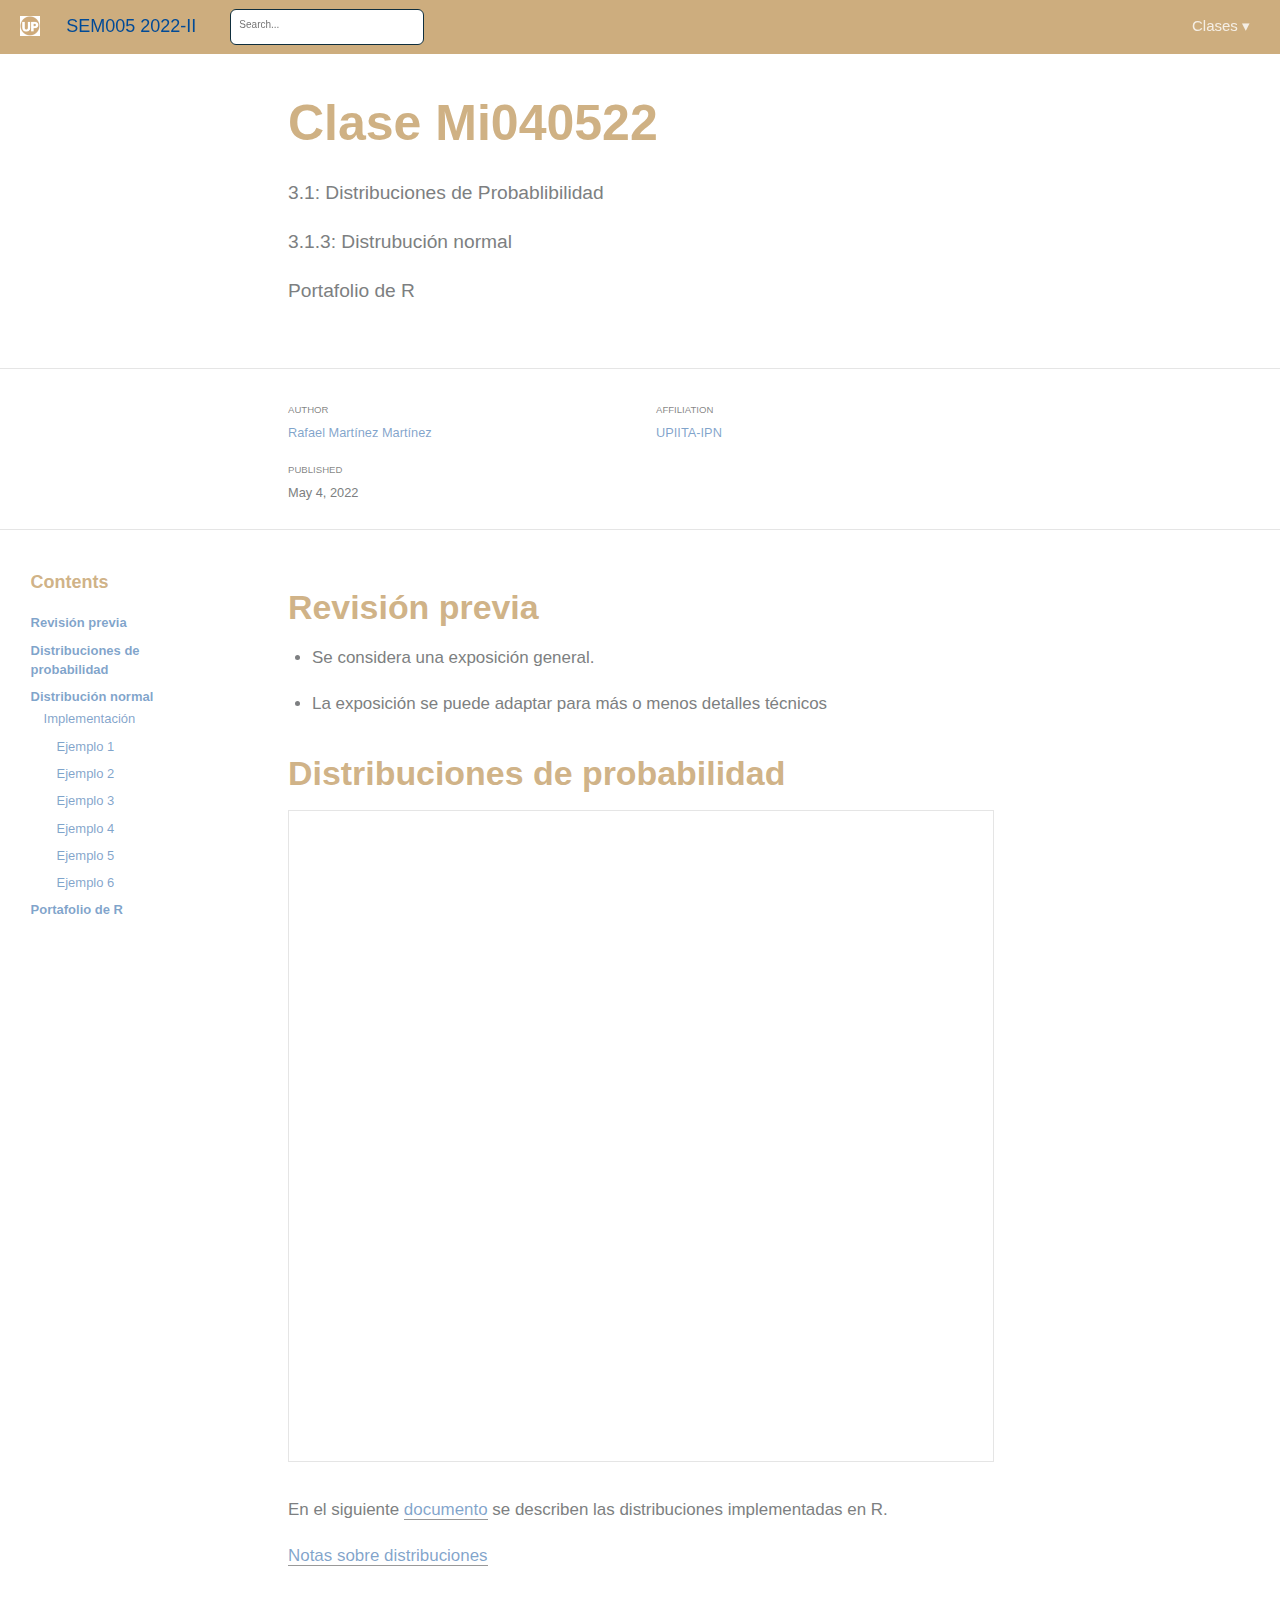
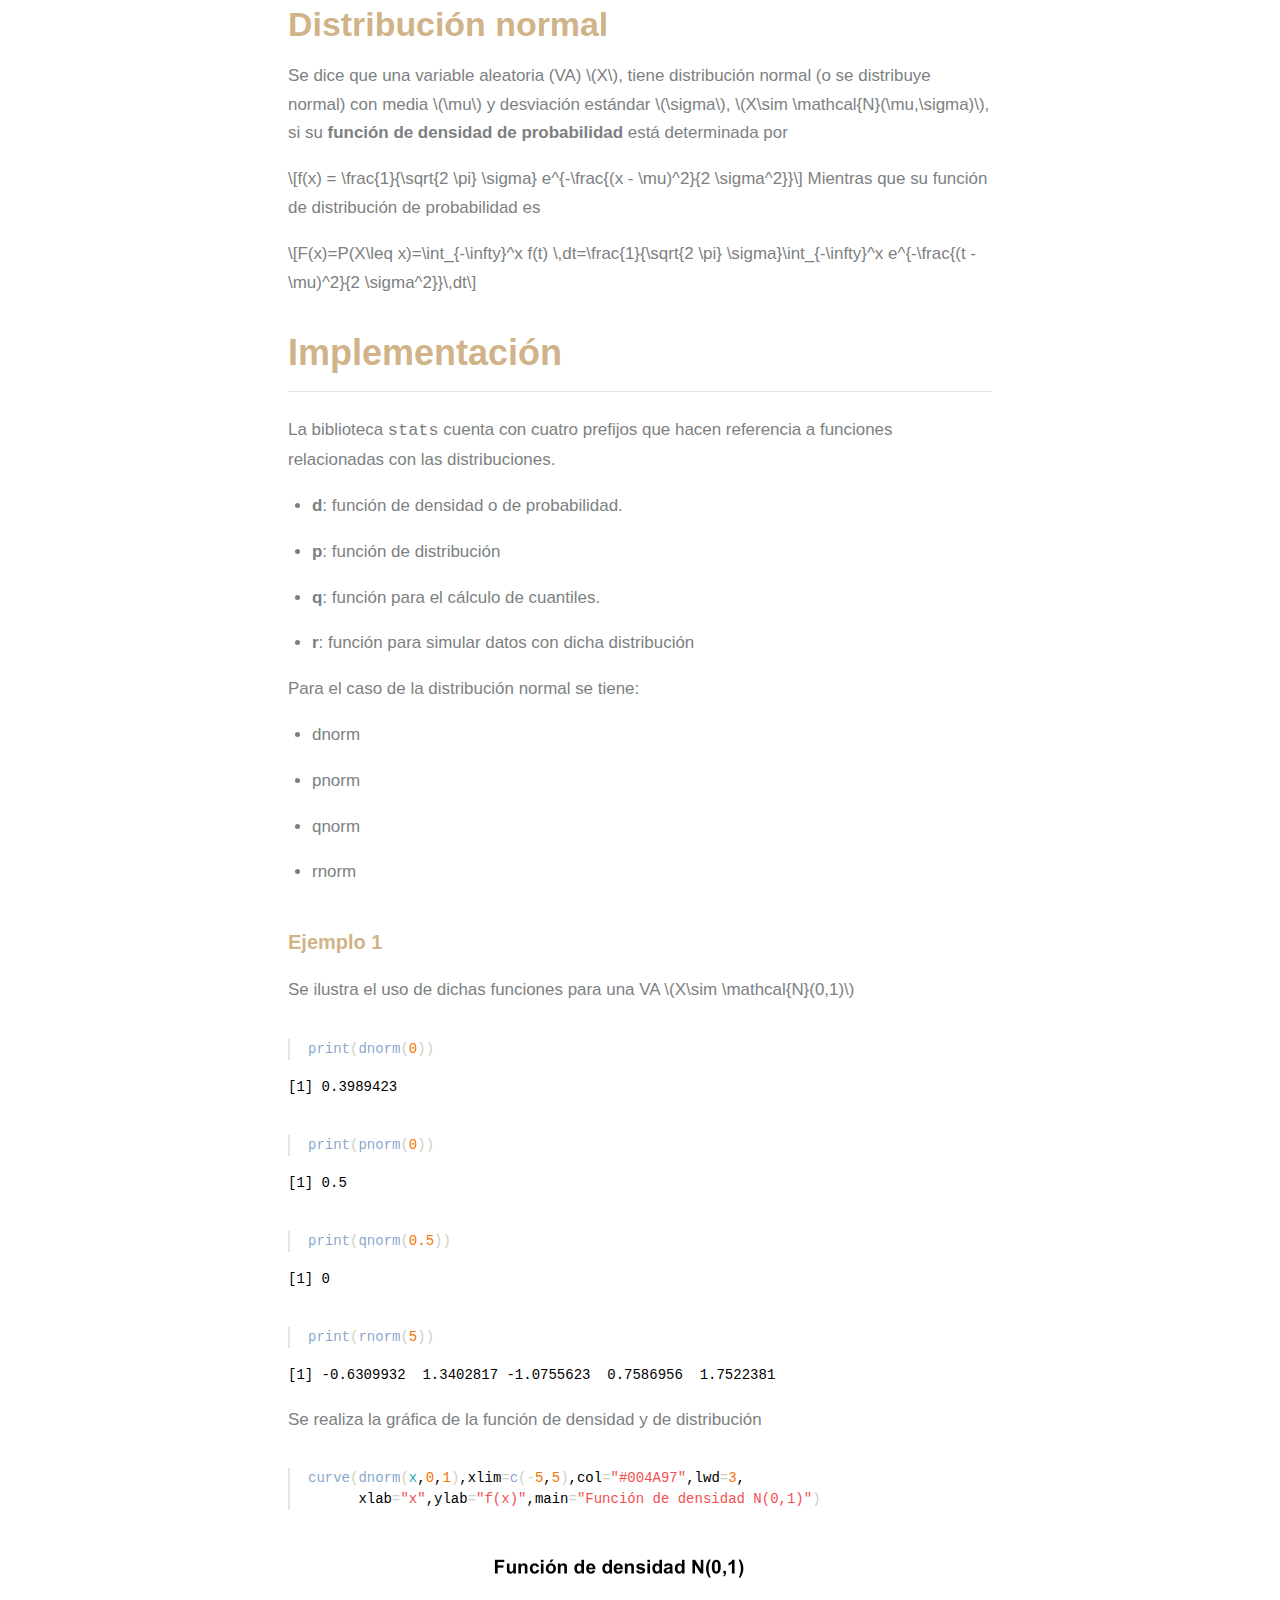
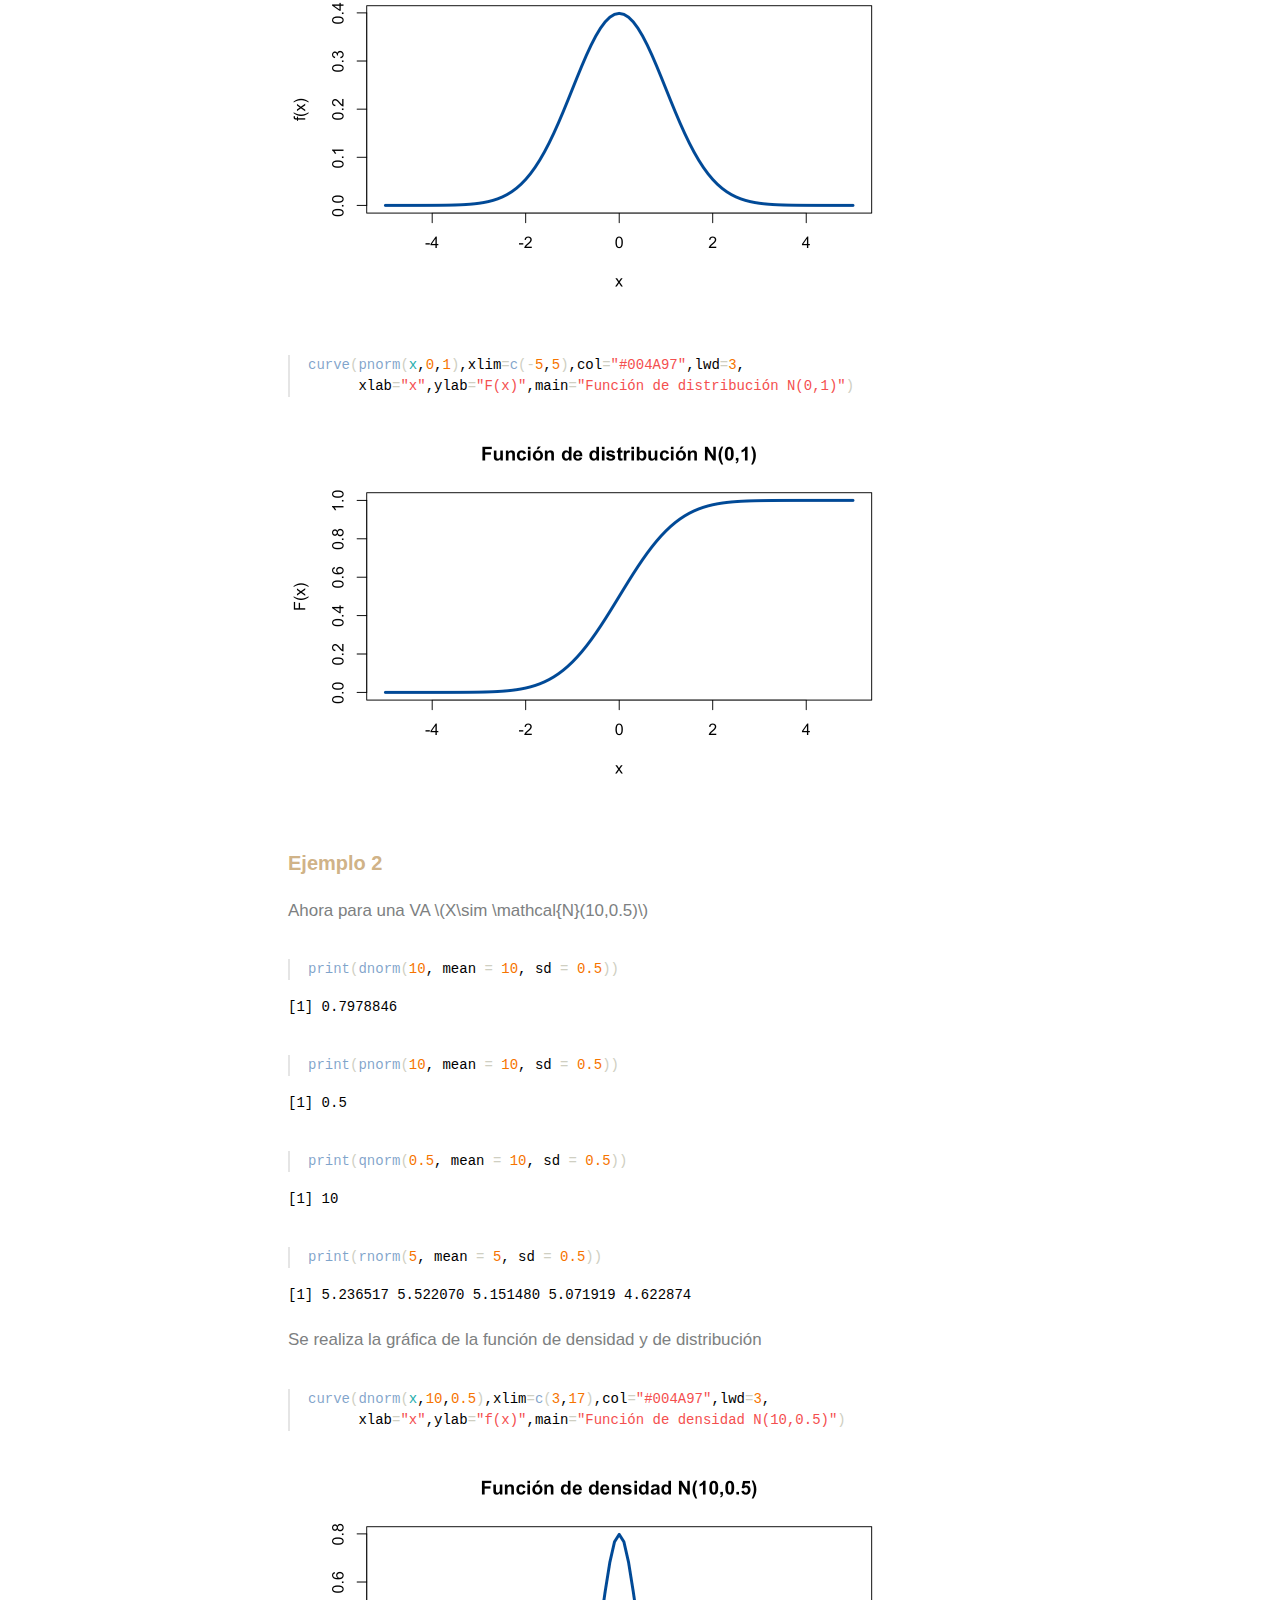
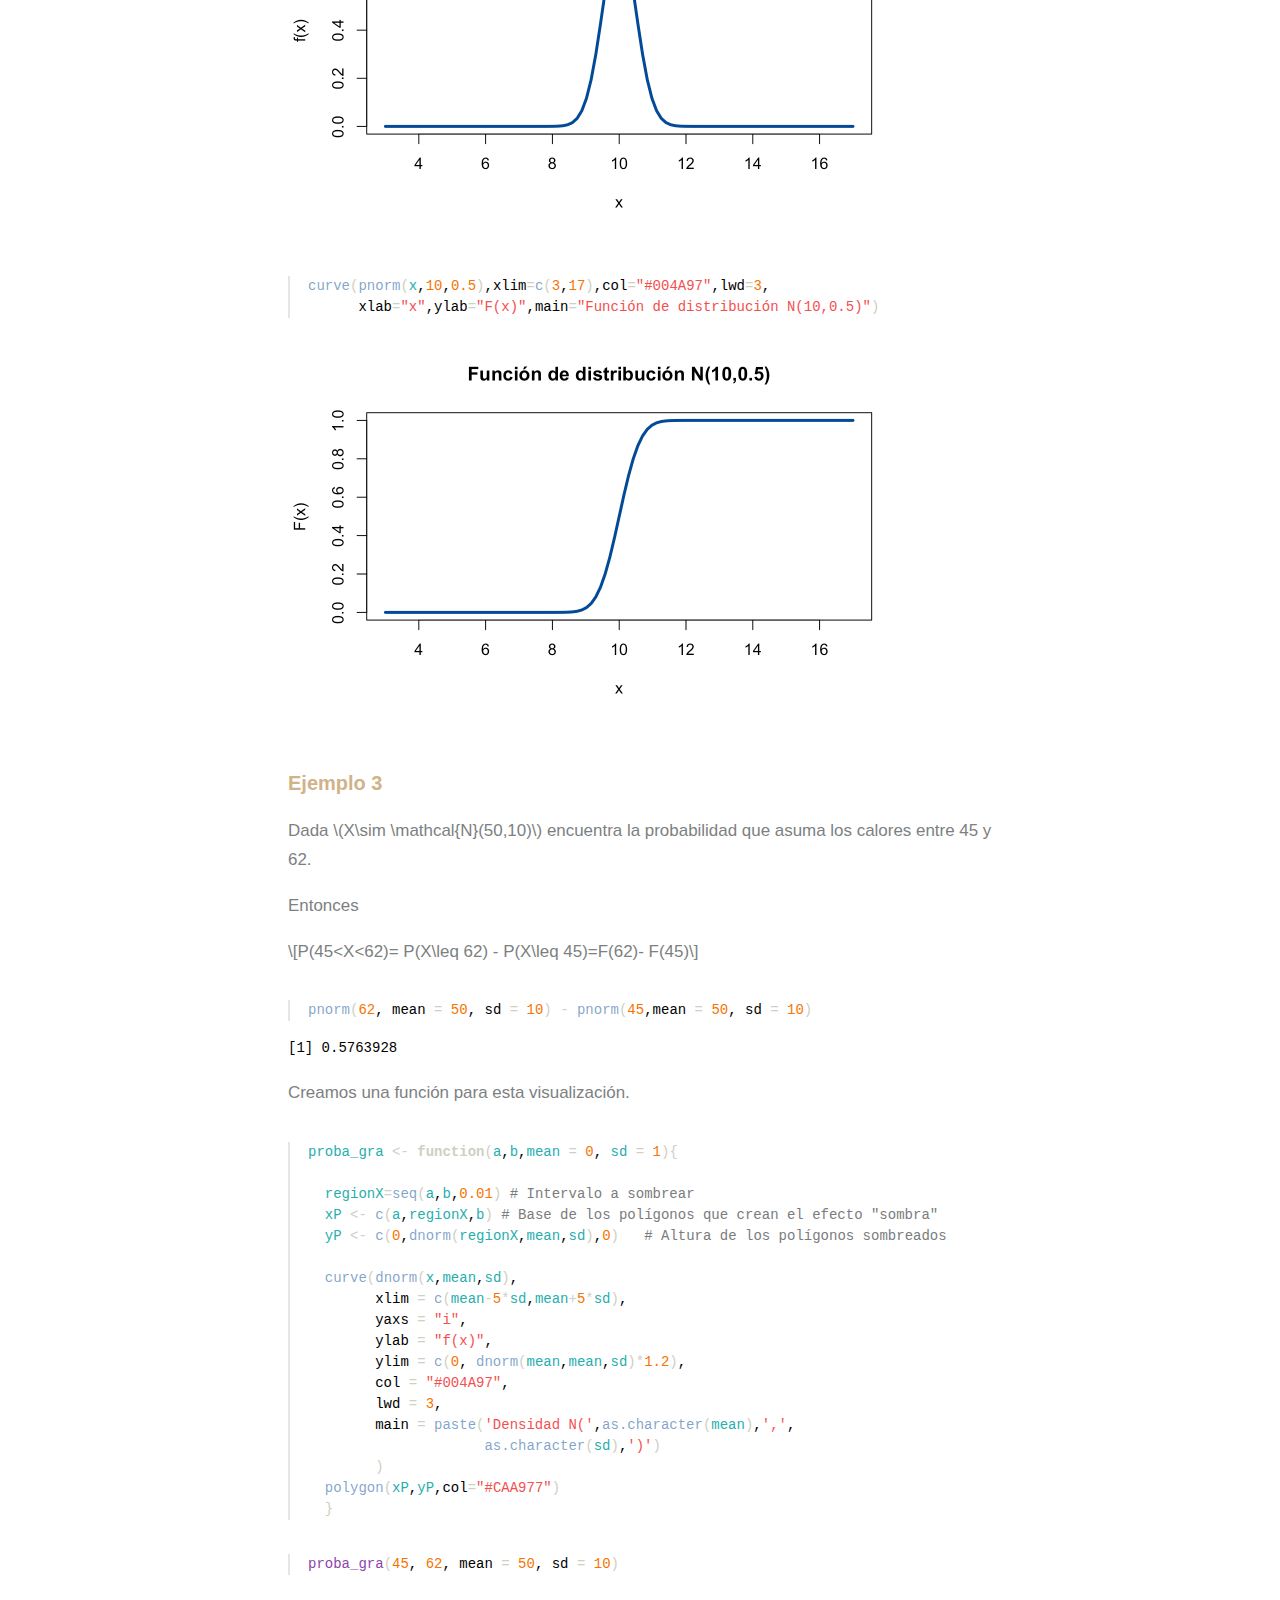
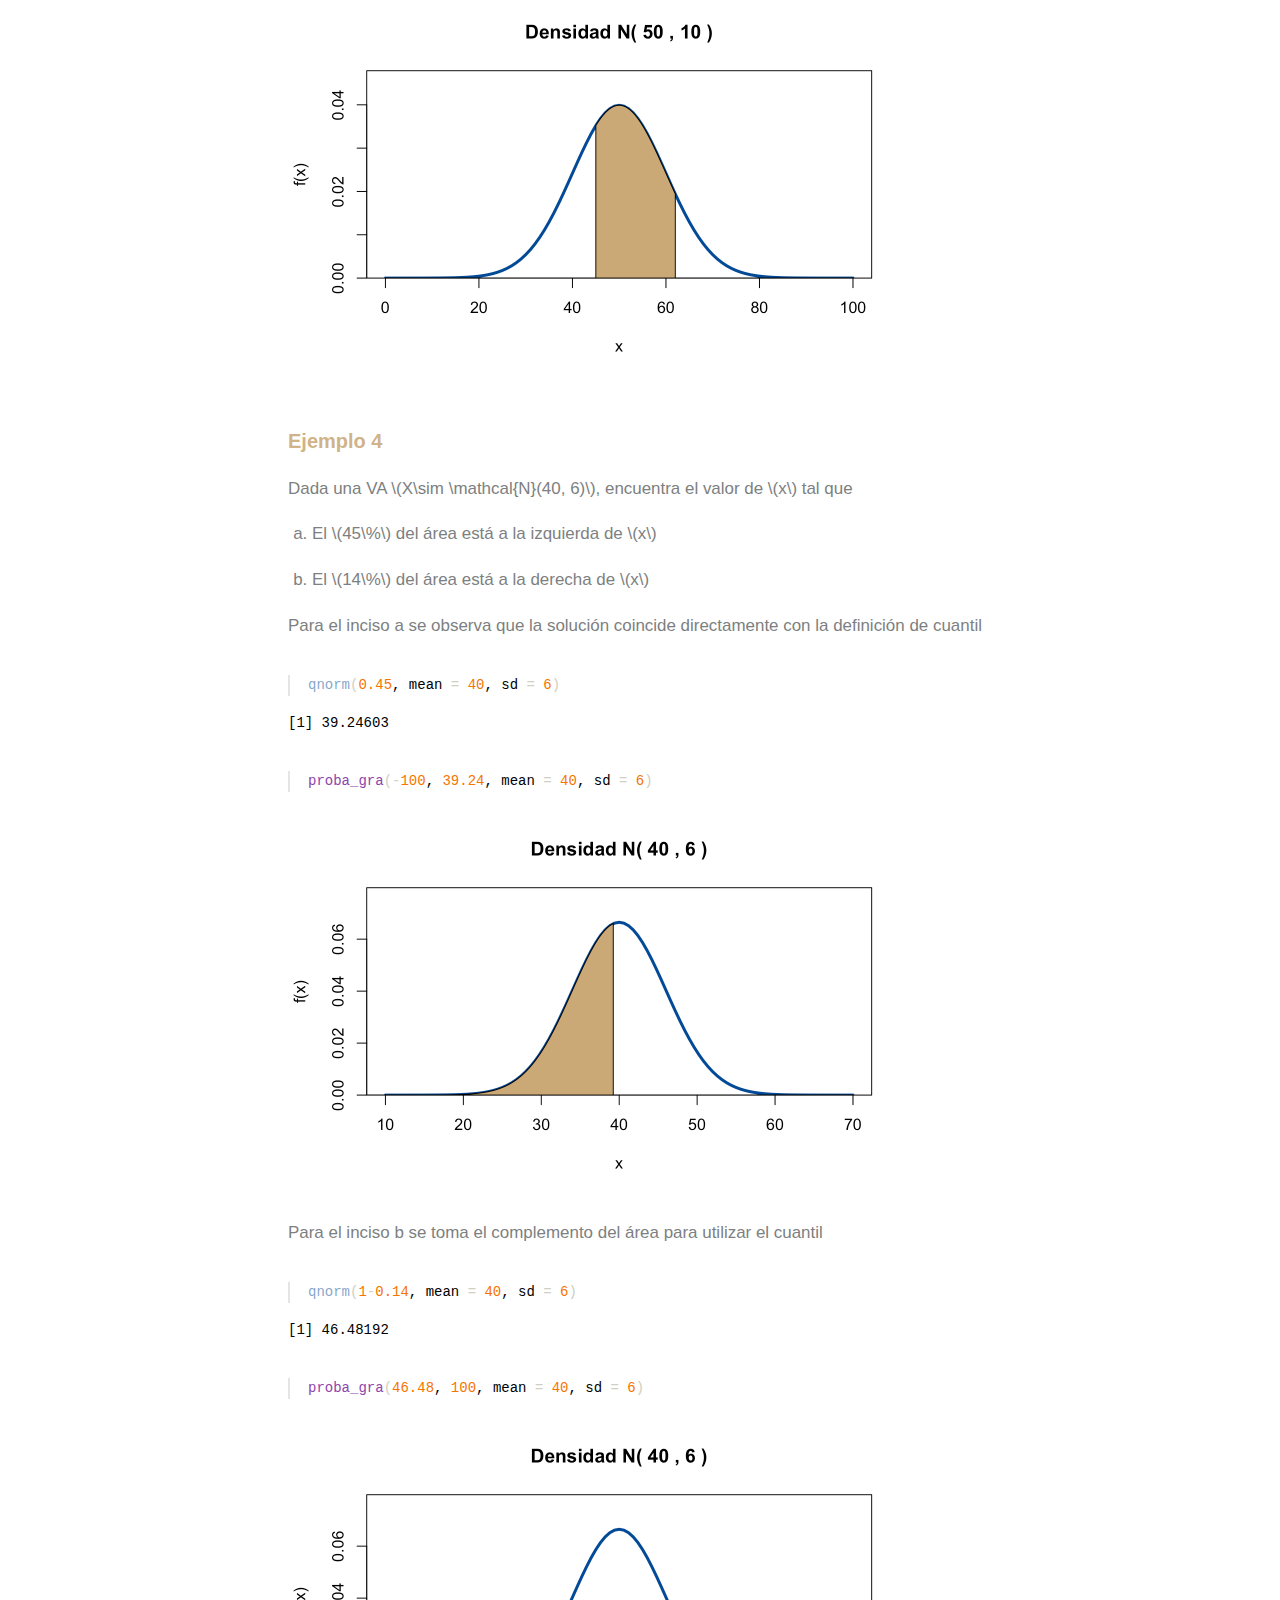
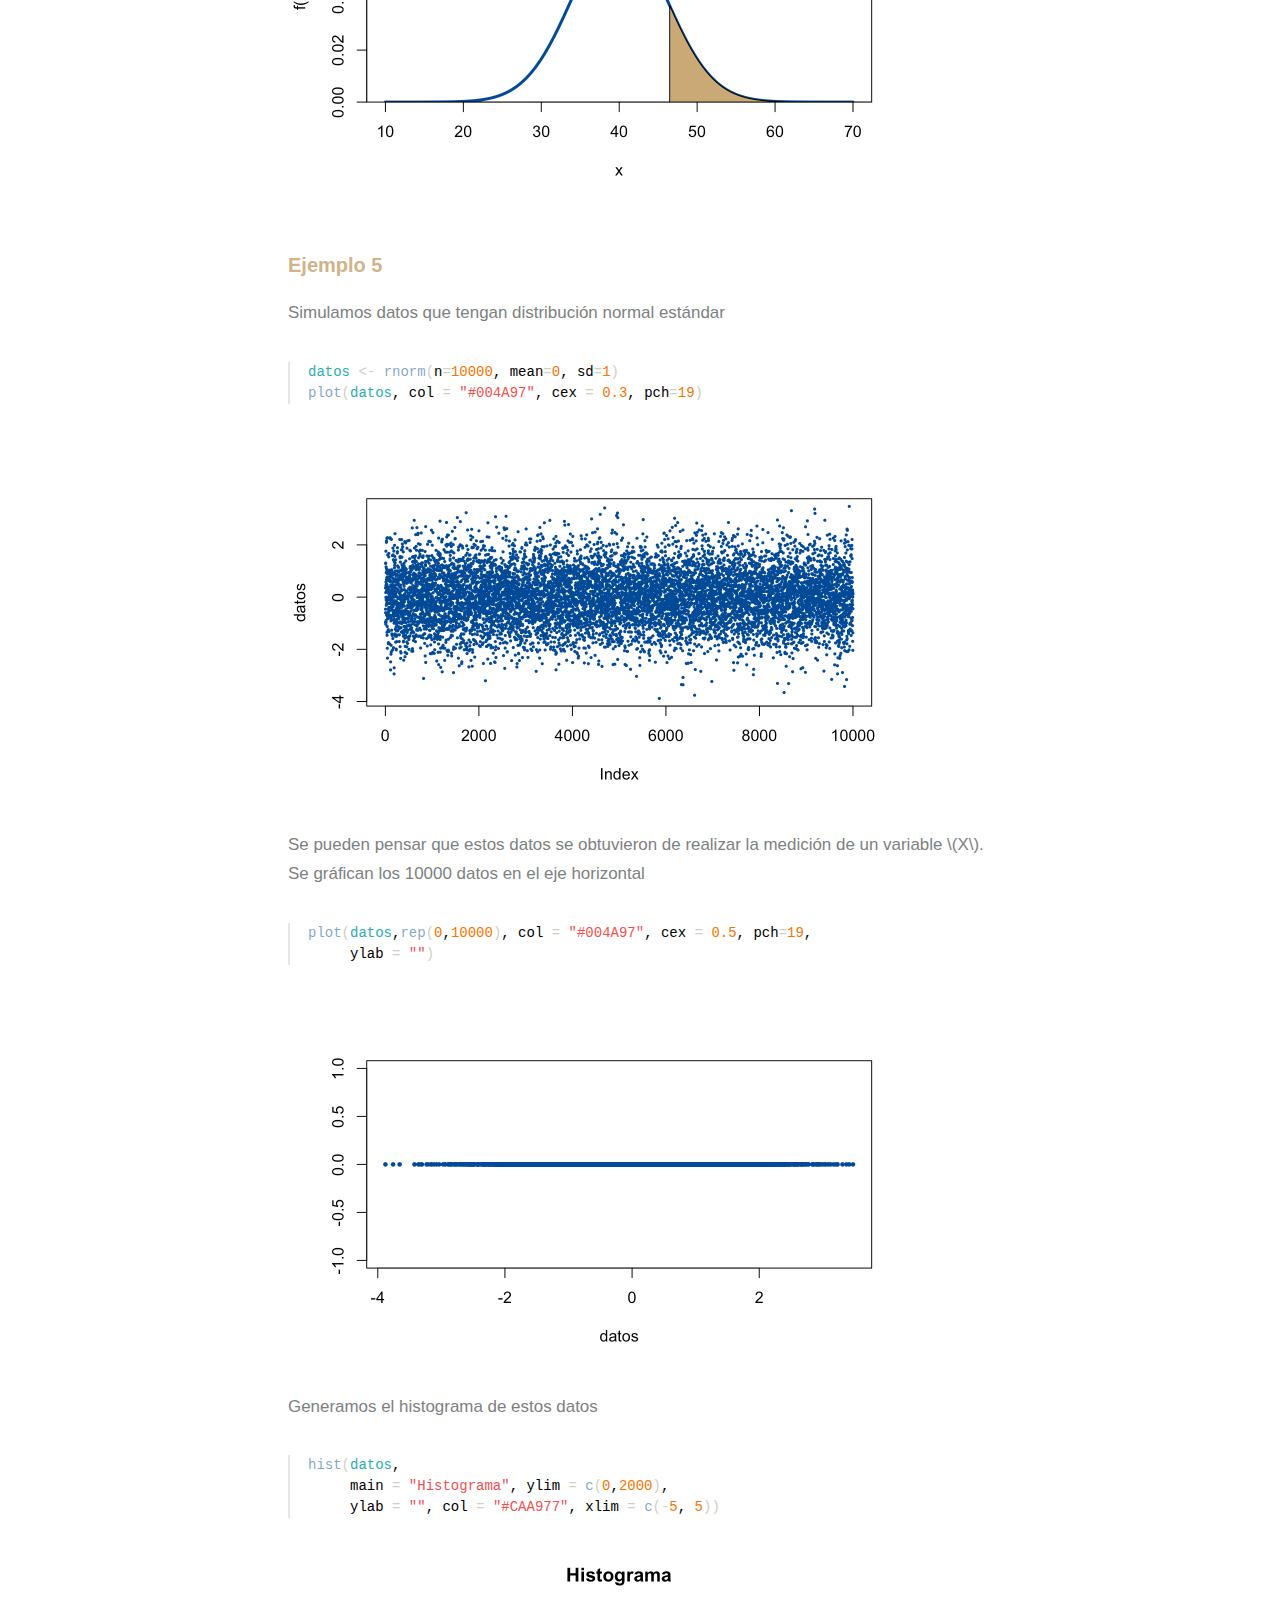
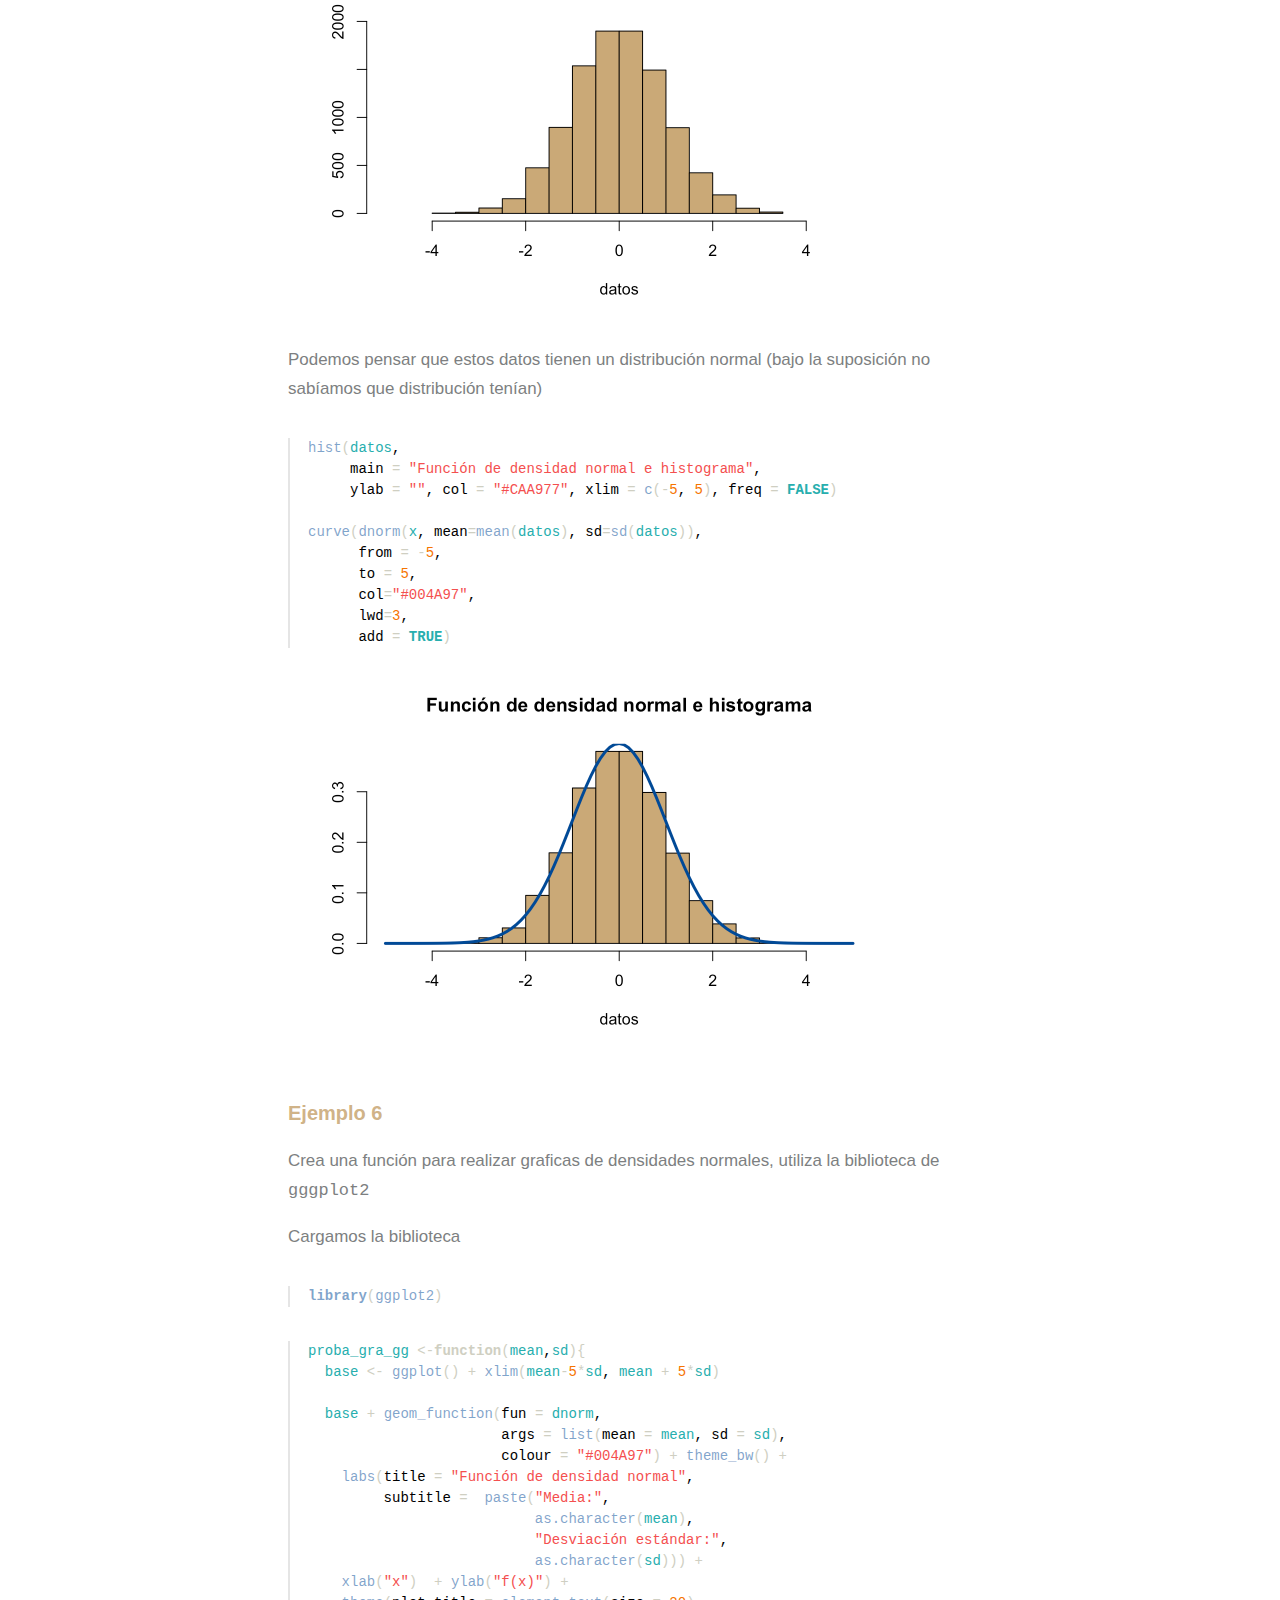
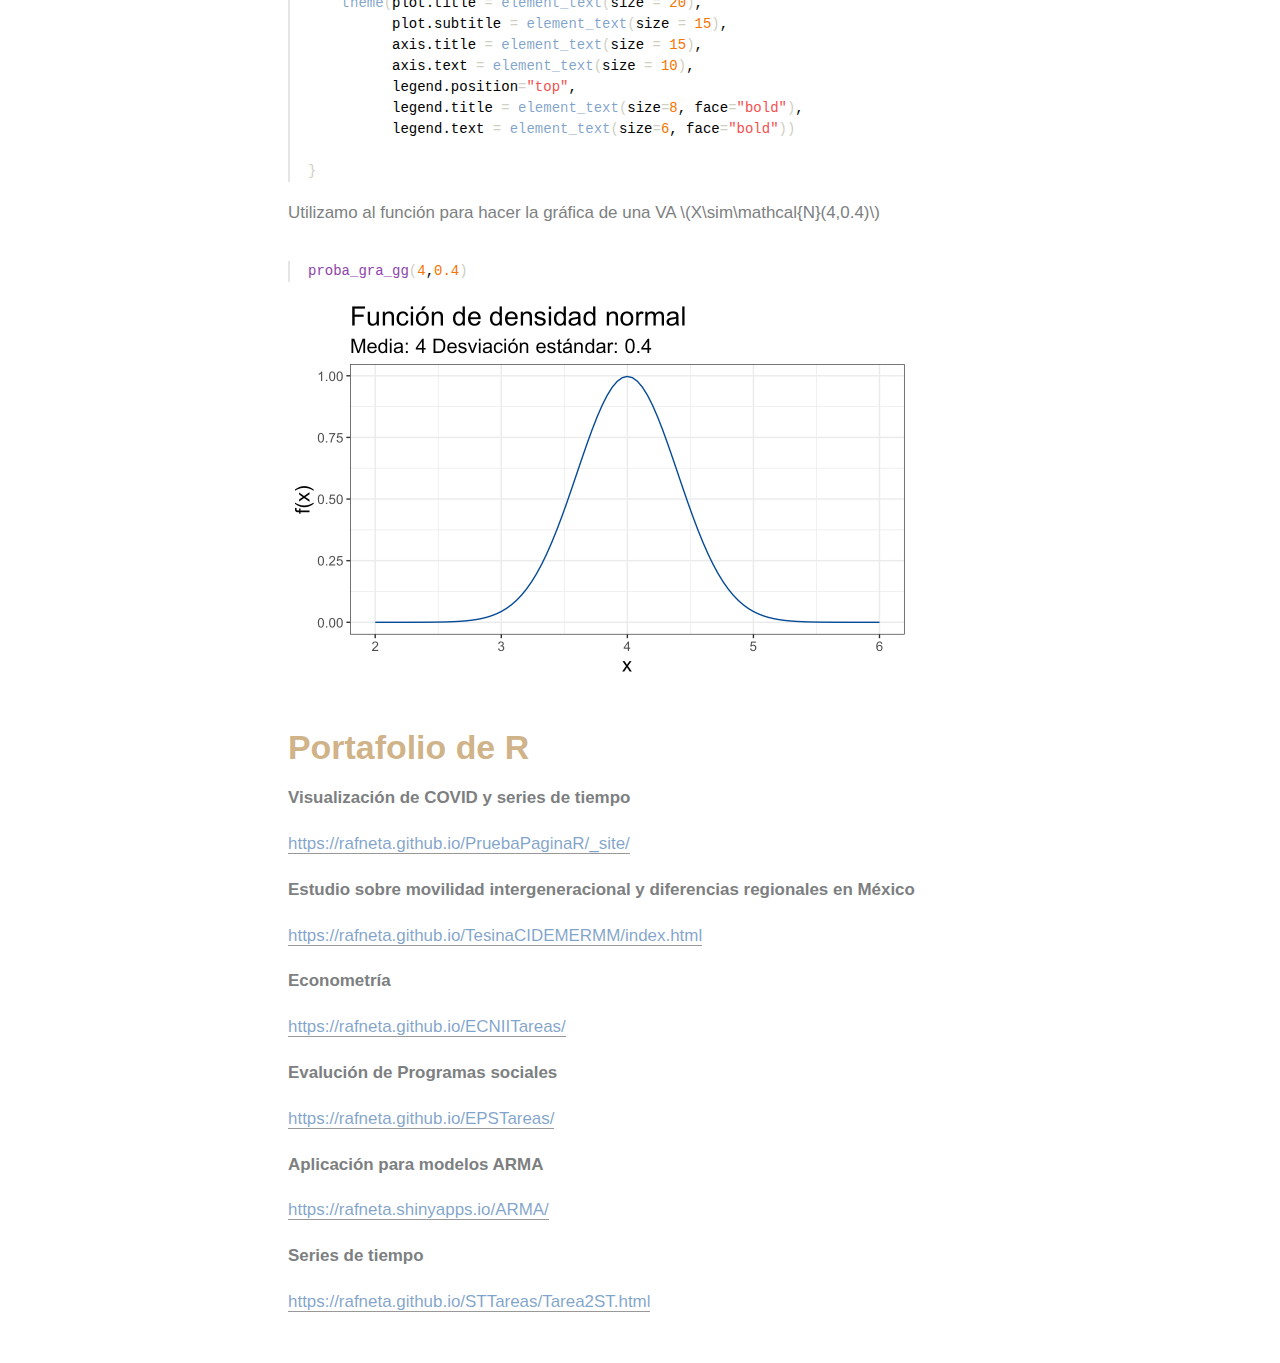
<file: docs/clasemuestra.html>
<!DOCTYPE html>

<html xmlns="http://www.w3.org/1999/xhtml" lang="" xml:lang="">

<head>
  <meta charset="utf-8"/>
  <meta name="viewport" content="width=device-width, initial-scale=1"/>
  <meta http-equiv="X-UA-Compatible" content="IE=Edge,chrome=1"/>
  <meta name="generator" content="distill" />

  <style type="text/css">
  /* Hide doc at startup (prevent jankiness while JS renders/transforms) */
  body {
    visibility: hidden;
  }
  </style>

 <!--radix_placeholder_import_source-->
 <!--/radix_placeholder_import_source-->

<style type="text/css">code{white-space: pre;}</style>
<style type="text/css" data-origin="pandoc">
pre > code.sourceCode { white-space: pre; position: relative; }
pre > code.sourceCode > span { display: inline-block; line-height: 1.25; }
pre > code.sourceCode > span:empty { height: 1.2em; }
.sourceCode { overflow: visible; }
code.sourceCode > span { color: inherit; text-decoration: inherit; }
div.sourceCode { margin: 1em 0; }
pre.sourceCode { margin: 0; }
@media screen {
div.sourceCode { overflow: auto; }
}
@media print {
pre > code.sourceCode { white-space: pre-wrap; }
pre > code.sourceCode > span { text-indent: -5em; padding-left: 5em; }
}
pre.numberSource code
  { counter-reset: source-line 0; }
pre.numberSource code > span
  { position: relative; left: -4em; counter-increment: source-line; }
pre.numberSource code > span > a:first-child::before
  { content: counter(source-line);
    position: relative; left: -1em; text-align: right; vertical-align: baseline;
    border: none; display: inline-block;
    -webkit-touch-callout: none; -webkit-user-select: none;
    -khtml-user-select: none; -moz-user-select: none;
    -ms-user-select: none; user-select: none;
    padding: 0 4px; width: 4em;
    background-color: #232629;
    color: #7a7c7d;
  }
pre.numberSource { margin-left: 3em; border-left: 1px solid #7a7c7d;  padding-left: 4px; }
div.sourceCode
  { color: #cfcfc2; background-color: #232629; }
@media screen {
pre > code.sourceCode > span > a:first-child::before { text-decoration: underline; }
}
code span { color: #cfcfc2; } /* Normal */
code span.al { color: #95da4c; background-color: #4d1f24; font-weight: bold; } /* Alert */
code span.an { color: #3f8058; } /* Annotation */
code span.at { color: #2980b9; } /* Attribute */
code span.bn { color: #f67400; } /* BaseN */
code span.bu { color: #7f8c8d; } /* BuiltIn */
code span.cf { color: #fdbc4b; font-weight: bold; } /* ControlFlow */
code span.ch { color: #3daee9; } /* Char */
code span.cn { color: #27aeae; font-weight: bold; } /* Constant */
code span.co { color: #7a7c7d; } /* Comment */
code span.cv { color: #7f8c8d; } /* CommentVar */
code span.do { color: #a43340; } /* Documentation */
code span.dt { color: #2980b9; } /* DataType */
code span.dv { color: #f67400; } /* DecVal */
code span.er { color: #da4453; text-decoration: underline; } /* Error */
code span.ex { color: #0099ff; font-weight: bold; } /* Extension */
code span.fl { color: #f67400; } /* Float */
code span.fu { color: #8e44ad; } /* Function */
code span.im { color: #27ae60; } /* Import */
code span.in { color: #c45b00; } /* Information */
code span.kw { color: #cfcfc2; font-weight: bold; } /* Keyword */
code span.op { color: #cfcfc2; } /* Operator */
code span.ot { color: #27ae60; } /* Other */
code span.pp { color: #27ae60; } /* Preprocessor */
code span.re { color: #2980b9; background-color: #153042; } /* RegionMarker */
code span.sc { color: #3daee9; } /* SpecialChar */
code span.ss { color: #da4453; } /* SpecialString */
code span.st { color: #f44f4f; } /* String */
code span.va { color: #27aeae; } /* Variable */
code span.vs { color: #da4453; } /* VerbatimString */
code span.wa { color: #da4453; } /* Warning */
</style>


  <!--radix_placeholder_meta_tags-->
  <title>SEM005 2022-II: Clase Mi040522 </title>

  <meta property="description" itemprop="description" content="3.1: Distribuciones de Probablibilidad&#10;&#10;3.1.3: Distrubución normal &#10;&#10;Portafolio de R"/>


  <!--  https://schema.org/Article -->
  <meta property="article:published" itemprop="datePublished" content="2022-05-04"/>
  <meta property="article:created" itemprop="dateCreated" content="2022-05-04"/>
  <meta name="article:author" content="Rafael Martínez Martínez"/>

  <!--  https://developers.facebook.com/docs/sharing/webmasters#markup -->
  <meta property="og:title" content="SEM005 2022-II: Clase Mi040522 "/>
  <meta property="og:type" content="article"/>
  <meta property="og:description" content="3.1: Distribuciones de Probablibilidad&#10;&#10;3.1.3: Distrubución normal &#10;&#10;Portafolio de R"/>
  <meta property="og:locale" content="en_US"/>
  <meta property="og:site_name" content="SEM005 2022-II"/>

  <!--  https://dev.twitter.com/cards/types/summary -->
  <meta property="twitter:card" content="summary"/>
  <meta property="twitter:title" content="SEM005 2022-II: Clase Mi040522 "/>
  <meta property="twitter:description" content="3.1: Distribuciones de Probablibilidad&#10;&#10;3.1.3: Distrubución normal &#10;&#10;Portafolio de R"/>

  <!--/radix_placeholder_meta_tags-->
  <!--radix_placeholder_rmarkdown_metadata-->

  <script type="text/json" id="radix-rmarkdown-metadata">
  {"type":"list","attributes":{"names":{"type":"character","attributes":{},"value":["title","description","date","author","output"]}},"value":[{"type":"character","attributes":{},"value":["Clase Mi040522 "]},{"type":"character","attributes":{},"value":["3.1: Distribuciones de Probablibilidad\n\n3.1.3: Distrubución normal \n\nPortafolio de R\n"]},{"type":"character","attributes":{},"value":["May 4, 2022"]},{"type":"list","attributes":{},"value":[{"type":"list","attributes":{"names":{"type":"character","attributes":{},"value":["first_name","last_name","url","affiliation","affiliation_url"]}},"value":[{"type":"character","attributes":{},"value":["Rafael"]},{"type":"character","attributes":{},"value":["Martínez Martínez"]},{"type":"character","attributes":{},"value":["https://github.com/yihui"]},{"type":"character","attributes":{},"value":["UPIITA-IPN"]},{"type":"character","attributes":{},"value":["https://www.upiita.ipn.mx/"]}]}]},{"type":"list","attributes":{"names":{"type":"character","attributes":{},"value":["distill::distill_article"]}},"value":[{"type":"list","attributes":{"names":{"type":"character","attributes":{},"value":["toc","toc_float","highlight","highlight_downlit"]}},"value":[{"type":"logical","attributes":{},"value":[true]},{"type":"logical","attributes":{},"value":[true]},{"type":"character","attributes":{},"value":["breezedark"]},{"type":"logical","attributes":{},"value":[true]}]}]}]}
  </script>
  <!--/radix_placeholder_rmarkdown_metadata-->
  <!--radix_placeholder_navigation_in_header-->
  <meta name="distill:offset" content=""/>

  <script type="application/javascript">

    window.headroom_prevent_pin = false;

    window.document.addEventListener("DOMContentLoaded", function (event) {

      // initialize headroom for banner
      var header = $('header').get(0);
      var headerHeight = header.offsetHeight;
      var headroom = new Headroom(header, {
        tolerance: 5,
        onPin : function() {
          if (window.headroom_prevent_pin) {
            window.headroom_prevent_pin = false;
            headroom.unpin();
          }
        }
      });
      headroom.init();
      if(window.location.hash)
        headroom.unpin();
      $(header).addClass('headroom--transition');

      // offset scroll location for banner on hash change
      // (see: https://github.com/WickyNilliams/headroom.js/issues/38)
      window.addEventListener("hashchange", function(event) {
        window.scrollTo(0, window.pageYOffset - (headerHeight + 25));
      });

      // responsive menu
      $('.distill-site-header').each(function(i, val) {
        var topnav = $(this);
        var toggle = topnav.find('.nav-toggle');
        toggle.on('click', function() {
          topnav.toggleClass('responsive');
        });
      });

      // nav dropdowns
      $('.nav-dropbtn').click(function(e) {
        $(this).next('.nav-dropdown-content').toggleClass('nav-dropdown-active');
        $(this).parent().siblings('.nav-dropdown')
           .children('.nav-dropdown-content').removeClass('nav-dropdown-active');
      });
      $("body").click(function(e){
        $('.nav-dropdown-content').removeClass('nav-dropdown-active');
      });
      $(".nav-dropdown").click(function(e){
        e.stopPropagation();
      });
    });
  </script>

  <style type="text/css">

  /* Theme (user-documented overrideables for nav appearance) */

  .distill-site-nav {
    color: rgba(255, 255, 255, 0.8);
    background-color: #0F2E3D;
    font-size: 15px;
    font-weight: 300;
  }

  .distill-site-nav a {
    color: inherit;
    text-decoration: none;
  }

  .distill-site-nav a:hover {
    color: white;
  }

  @media print {
    .distill-site-nav {
      display: none;
    }
  }

  .distill-site-header {

  }

  .distill-site-footer {

  }


  /* Site Header */

  .distill-site-header {
    width: 100%;
    box-sizing: border-box;
    z-index: 3;
  }

  .distill-site-header .nav-left {
    display: inline-block;
    margin-left: 8px;
  }

  @media screen and (max-width: 768px) {
    .distill-site-header .nav-left {
      margin-left: 0;
    }
  }


  .distill-site-header .nav-right {
    float: right;
    margin-right: 8px;
  }

  .distill-site-header a,
  .distill-site-header .title {
    display: inline-block;
    text-align: center;
    padding: 14px 10px 14px 10px;
  }

  .distill-site-header .title {
    font-size: 18px;
    min-width: 150px;
  }

  .distill-site-header .logo {
    padding: 0;
  }

  .distill-site-header .logo img {
    display: none;
    max-height: 20px;
    width: auto;
    margin-bottom: -4px;
  }

  .distill-site-header .nav-image img {
    max-height: 18px;
    width: auto;
    display: inline-block;
    margin-bottom: -3px;
  }



  @media screen and (min-width: 1000px) {
    .distill-site-header .logo img {
      display: inline-block;
    }
    .distill-site-header .nav-left {
      margin-left: 20px;
    }
    .distill-site-header .nav-right {
      margin-right: 20px;
    }
    .distill-site-header .title {
      padding-left: 12px;
    }
  }


  .distill-site-header .nav-toggle {
    display: none;
  }

  .nav-dropdown {
    display: inline-block;
    position: relative;
  }

  .nav-dropdown .nav-dropbtn {
    border: none;
    outline: none;
    color: rgba(255, 255, 255, 0.8);
    padding: 16px 10px;
    background-color: transparent;
    font-family: inherit;
    font-size: inherit;
    font-weight: inherit;
    margin: 0;
    margin-top: 1px;
    z-index: 2;
  }

  .nav-dropdown-content {
    display: none;
    position: absolute;
    background-color: white;
    min-width: 200px;
    border: 1px solid rgba(0,0,0,0.15);
    border-radius: 4px;
    box-shadow: 0px 8px 16px 0px rgba(0,0,0,0.1);
    z-index: 1;
    margin-top: 2px;
    white-space: nowrap;
    padding-top: 4px;
    padding-bottom: 4px;
  }

  .nav-dropdown-content hr {
    margin-top: 4px;
    margin-bottom: 4px;
    border: none;
    border-bottom: 1px solid rgba(0, 0, 0, 0.1);
  }

  .nav-dropdown-active {
    display: block;
  }

  .nav-dropdown-content a, .nav-dropdown-content .nav-dropdown-header {
    color: black;
    padding: 6px 24px;
    text-decoration: none;
    display: block;
    text-align: left;
  }

  .nav-dropdown-content .nav-dropdown-header {
    display: block;
    padding: 5px 24px;
    padding-bottom: 0;
    text-transform: uppercase;
    font-size: 14px;
    color: #999999;
    white-space: nowrap;
  }

  .nav-dropdown:hover .nav-dropbtn {
    color: white;
  }

  .nav-dropdown-content a:hover {
    background-color: #ddd;
    color: black;
  }

  .nav-right .nav-dropdown-content {
    margin-left: -45%;
    right: 0;
  }

  @media screen and (max-width: 768px) {
    .distill-site-header a, .distill-site-header .nav-dropdown  {display: none;}
    .distill-site-header a.nav-toggle {
      float: right;
      display: block;
    }
    .distill-site-header .title {
      margin-left: 0;
    }
    .distill-site-header .nav-right {
      margin-right: 0;
    }
    .distill-site-header {
      overflow: hidden;
    }
    .nav-right .nav-dropdown-content {
      margin-left: 0;
    }
  }


  @media screen and (max-width: 768px) {
    .distill-site-header.responsive {position: relative; min-height: 500px; }
    .distill-site-header.responsive a.nav-toggle {
      position: absolute;
      right: 0;
      top: 0;
    }
    .distill-site-header.responsive a,
    .distill-site-header.responsive .nav-dropdown {
      display: block;
      text-align: left;
    }
    .distill-site-header.responsive .nav-left,
    .distill-site-header.responsive .nav-right {
      width: 100%;
    }
    .distill-site-header.responsive .nav-dropdown {float: none;}
    .distill-site-header.responsive .nav-dropdown-content {position: relative;}
    .distill-site-header.responsive .nav-dropdown .nav-dropbtn {
      display: block;
      width: 100%;
      text-align: left;
    }
  }

  /* Site Footer */

  .distill-site-footer {
    width: 100%;
    overflow: hidden;
    box-sizing: border-box;
    z-index: 3;
    margin-top: 30px;
    padding-top: 30px;
    padding-bottom: 30px;
    text-align: center;
  }

  /* Headroom */

  d-title {
    padding-top: 6rem;
  }

  @media print {
    d-title {
      padding-top: 4rem;
    }
  }

  .headroom {
    z-index: 1000;
    position: fixed;
    top: 0;
    left: 0;
    right: 0;
  }

  .headroom--transition {
    transition: all .4s ease-in-out;
  }

  .headroom--unpinned {
    top: -100px;
  }

  .headroom--pinned {
    top: 0;
  }

  /* adjust viewport for navbar height */
  /* helps vertically center bootstrap (non-distill) content */
  .min-vh-100 {
    min-height: calc(100vh - 100px) !important;
  }

  </style>

  <script src="site_libs/jquery-3.6.0/jquery-3.6.0.min.js"></script>
  <link href="site_libs/font-awesome-5.1.0/css/all.css" rel="stylesheet"/>
  <link href="site_libs/font-awesome-5.1.0/css/v4-shims.css" rel="stylesheet"/>
  <script src="site_libs/headroom-0.9.4/headroom.min.js"></script>
  <script src="site_libs/autocomplete-0.37.1/autocomplete.min.js"></script>
  <script src="site_libs/fuse-6.4.1/fuse.min.js"></script>

  <script type="application/javascript">

  function getMeta(metaName) {
    var metas = document.getElementsByTagName('meta');
    for (let i = 0; i < metas.length; i++) {
      if (metas[i].getAttribute('name') === metaName) {
        return metas[i].getAttribute('content');
      }
    }
    return '';
  }

  function offsetURL(url) {
    var offset = getMeta('distill:offset');
    return offset ? offset + '/' + url : url;
  }

  function createFuseIndex() {

    // create fuse index
    var options = {
      keys: [
        { name: 'title', weight: 20 },
        { name: 'categories', weight: 15 },
        { name: 'description', weight: 10 },
        { name: 'contents', weight: 5 },
      ],
      ignoreLocation: true,
      threshold: 0
    };
    var fuse = new window.Fuse([], options);

    // fetch the main search.json
    return fetch(offsetURL('search.json'))
      .then(function(response) {
        if (response.status == 200) {
          return response.json().then(function(json) {
            // index main articles
            json.articles.forEach(function(article) {
              fuse.add(article);
            });
            // download collections and index their articles
            return Promise.all(json.collections.map(function(collection) {
              return fetch(offsetURL(collection)).then(function(response) {
                if (response.status === 200) {
                  return response.json().then(function(articles) {
                    articles.forEach(function(article) {
                      fuse.add(article);
                    });
                  })
                } else {
                  return Promise.reject(
                    new Error('Unexpected status from search index request: ' +
                              response.status)
                  );
                }
              });
            })).then(function() {
              return fuse;
            });
          });

        } else {
          return Promise.reject(
            new Error('Unexpected status from search index request: ' +
                        response.status)
          );
        }
      });
  }

  window.document.addEventListener("DOMContentLoaded", function (event) {

    // get search element (bail if we don't have one)
    var searchEl = window.document.getElementById('distill-search');
    if (!searchEl)
      return;

    createFuseIndex()
      .then(function(fuse) {

        // make search box visible
        searchEl.classList.remove('hidden');

        // initialize autocomplete
        var options = {
          autoselect: true,
          hint: false,
          minLength: 2,
        };
        window.autocomplete(searchEl, options, [{
          source: function(query, callback) {
            const searchOptions = {
              isCaseSensitive: false,
              shouldSort: true,
              minMatchCharLength: 2,
              limit: 10,
            };
            var results = fuse.search(query, searchOptions);
            callback(results
              .map(function(result) { return result.item; })
            );
          },
          templates: {
            suggestion: function(suggestion) {
              var img = suggestion.preview && Object.keys(suggestion.preview).length > 0
                ? `<img src="${offsetURL(suggestion.preview)}"</img>`
                : '';
              var html = `
                <div class="search-item">
                  <h3>${suggestion.title}</h3>
                  <div class="search-item-description">
                    ${suggestion.description || ''}
                  </div>
                  <div class="search-item-preview">
                    ${img}
                  </div>
                </div>
              `;
              return html;
            }
          }
        }]).on('autocomplete:selected', function(event, suggestion) {
          window.location.href = offsetURL(suggestion.path);
        });
        // remove inline display style on autocompleter (we want to
        // manage responsive display via css)
        $('.algolia-autocomplete').css("display", "");
      })
      .catch(function(error) {
        console.log(error);
      });

  });

  </script>

  <style type="text/css">

  .nav-search {
    font-size: x-small;
  }

  /* Algolioa Autocomplete */

  .algolia-autocomplete {
    display: inline-block;
    margin-left: 10px;
    vertical-align: sub;
    background-color: white;
    color: black;
    padding: 6px;
    padding-top: 8px;
    padding-bottom: 0;
    border-radius: 6px;
    border: 1px #0F2E3D solid;
    width: 180px;
  }


  @media screen and (max-width: 768px) {
    .distill-site-nav .algolia-autocomplete {
      display: none;
      visibility: hidden;
    }
    .distill-site-nav.responsive .algolia-autocomplete {
      display: inline-block;
      visibility: visible;
    }
    .distill-site-nav.responsive .algolia-autocomplete .aa-dropdown-menu {
      margin-left: 0;
      width: 400px;
      max-height: 400px;
    }
  }

  .algolia-autocomplete .aa-input, .algolia-autocomplete .aa-hint {
    width: 90%;
    outline: none;
    border: none;
  }

  .algolia-autocomplete .aa-hint {
    color: #999;
  }
  .algolia-autocomplete .aa-dropdown-menu {
    width: 550px;
    max-height: 70vh;
    overflow-x: visible;
    overflow-y: scroll;
    padding: 5px;
    margin-top: 3px;
    margin-left: -150px;
    background-color: #fff;
    border-radius: 5px;
    border: 1px solid #999;
    border-top: none;
  }

  .algolia-autocomplete .aa-dropdown-menu .aa-suggestion {
    cursor: pointer;
    padding: 5px 4px;
    border-bottom: 1px solid #eee;
  }

  .algolia-autocomplete .aa-dropdown-menu .aa-suggestion:last-of-type {
    border-bottom: none;
    margin-bottom: 2px;
  }

  .algolia-autocomplete .aa-dropdown-menu .aa-suggestion .search-item {
    overflow: hidden;
    font-size: 0.8em;
    line-height: 1.4em;
  }

  .algolia-autocomplete .aa-dropdown-menu .aa-suggestion .search-item h3 {
    font-size: 1rem;
    margin-block-start: 0;
    margin-block-end: 5px;
  }

  .algolia-autocomplete .aa-dropdown-menu .aa-suggestion .search-item-description {
    display: inline-block;
    overflow: hidden;
    height: 2.8em;
    width: 80%;
    margin-right: 4%;
  }

  .algolia-autocomplete .aa-dropdown-menu .aa-suggestion .search-item-preview {
    display: inline-block;
    width: 15%;
  }

  .algolia-autocomplete .aa-dropdown-menu .aa-suggestion .search-item-preview img {
    height: 3em;
    width: auto;
    display: none;
  }

  .algolia-autocomplete .aa-dropdown-menu .aa-suggestion .search-item-preview img[src] {
    display: initial;
  }

  .algolia-autocomplete .aa-dropdown-menu .aa-suggestion.aa-cursor {
    background-color: #eee;
  }
  .algolia-autocomplete .aa-dropdown-menu .aa-suggestion em {
    font-weight: bold;
    font-style: normal;
  }

  </style>


  <!--/radix_placeholder_navigation_in_header-->
  <!--radix_placeholder_distill-->

  <style type="text/css">

  body {
    background-color: white;
  }

  .pandoc-table {
    width: 100%;
  }

  .pandoc-table>caption {
    margin-bottom: 10px;
  }

  .pandoc-table th:not([align]) {
    text-align: left;
  }

  .pagedtable-footer {
    font-size: 15px;
  }

  d-byline .byline {
    grid-template-columns: 2fr 2fr;
  }

  d-byline .byline h3 {
    margin-block-start: 1.5em;
  }

  d-byline .byline .authors-affiliations h3 {
    margin-block-start: 0.5em;
  }

  .authors-affiliations .orcid-id {
    width: 16px;
    height:16px;
    margin-left: 4px;
    margin-right: 4px;
    vertical-align: middle;
    padding-bottom: 2px;
  }

  d-title .dt-tags {
    margin-top: 1em;
    grid-column: text;
  }

  .dt-tags .dt-tag {
    text-decoration: none;
    display: inline-block;
    color: rgba(0,0,0,0.6);
    padding: 0em 0.4em;
    margin-right: 0.5em;
    margin-bottom: 0.4em;
    font-size: 70%;
    border: 1px solid rgba(0,0,0,0.2);
    border-radius: 3px;
    text-transform: uppercase;
    font-weight: 500;
  }

  d-article table.gt_table td,
  d-article table.gt_table th {
    border-bottom: none;
  }

  .html-widget {
    margin-bottom: 2.0em;
  }

  .l-screen-inset {
    padding-right: 16px;
  }

  .l-screen .caption {
    margin-left: 10px;
  }

  .shaded {
    background: rgb(247, 247, 247);
    padding-top: 20px;
    padding-bottom: 20px;
    border-top: 1px solid rgba(0, 0, 0, 0.1);
    border-bottom: 1px solid rgba(0, 0, 0, 0.1);
  }

  .shaded .html-widget {
    margin-bottom: 0;
    border: 1px solid rgba(0, 0, 0, 0.1);
  }

  .shaded .shaded-content {
    background: white;
  }

  .text-output {
    margin-top: 0;
    line-height: 1.5em;
  }

  .hidden {
    display: none !important;
  }

  d-article {
    padding-top: 2.5rem;
    padding-bottom: 30px;
  }

  d-appendix {
    padding-top: 30px;
  }

  d-article>p>img {
    width: 100%;
  }

  d-article h2 {
    margin: 1rem 0 1.5rem 0;
  }

  d-article h3 {
    margin-top: 1.5rem;
  }

  d-article iframe {
    border: 1px solid rgba(0, 0, 0, 0.1);
    margin-bottom: 2.0em;
    width: 100%;
  }

  /* Tweak code blocks */

  d-article div.sourceCode code,
  d-article pre code {
    font-family: Consolas, Monaco, 'Andale Mono', 'Ubuntu Mono', monospace;
  }

  d-article pre,
  d-article div.sourceCode,
  d-article div.sourceCode pre {
    overflow: auto;
  }

  d-article div.sourceCode {
    background-color: white;
  }

  d-article div.sourceCode pre {
    padding-left: 10px;
    font-size: 12px;
    border-left: 2px solid rgba(0,0,0,0.1);
  }

  d-article pre {
    font-size: 12px;
    color: black;
    background: none;
    margin-top: 0;
    text-align: left;
    white-space: pre;
    word-spacing: normal;
    word-break: normal;
    word-wrap: normal;
    line-height: 1.5;

    -moz-tab-size: 4;
    -o-tab-size: 4;
    tab-size: 4;

    -webkit-hyphens: none;
    -moz-hyphens: none;
    -ms-hyphens: none;
    hyphens: none;
  }

  d-article pre a {
    border-bottom: none;
  }

  d-article pre a:hover {
    border-bottom: none;
    text-decoration: underline;
  }

  d-article details {
    grid-column: text;
    margin-bottom: 0.8em;
  }

  @media(min-width: 768px) {

  d-article pre,
  d-article div.sourceCode,
  d-article div.sourceCode pre {
    overflow: visible !important;
  }

  d-article div.sourceCode pre {
    padding-left: 18px;
    font-size: 14px;
  }

  d-article pre {
    font-size: 14px;
  }

  }

  figure img.external {
    background: white;
    border: 1px solid rgba(0, 0, 0, 0.1);
    box-shadow: 0 1px 8px rgba(0, 0, 0, 0.1);
    padding: 18px;
    box-sizing: border-box;
  }

  /* CSS for d-contents */

  .d-contents {
    grid-column: text;
    color: rgba(0,0,0,0.8);
    font-size: 0.9em;
    padding-bottom: 1em;
    margin-bottom: 1em;
    padding-bottom: 0.5em;
    margin-bottom: 1em;
    padding-left: 0.25em;
    justify-self: start;
  }

  @media(min-width: 1000px) {
    .d-contents.d-contents-float {
      height: 0;
      grid-column-start: 1;
      grid-column-end: 4;
      justify-self: center;
      padding-right: 3em;
      padding-left: 2em;
    }
  }

  .d-contents nav h3 {
    font-size: 18px;
    margin-top: 0;
    margin-bottom: 1em;
  }

  .d-contents li {
    list-style-type: none
  }

  .d-contents nav > ul {
    padding-left: 0;
  }

  .d-contents ul {
    padding-left: 1em
  }

  .d-contents nav ul li {
    margin-top: 0.6em;
    margin-bottom: 0.2em;
  }

  .d-contents nav a {
    font-size: 13px;
    border-bottom: none;
    text-decoration: none
    color: rgba(0, 0, 0, 0.8);
  }

  .d-contents nav a:hover {
    text-decoration: underline solid rgba(0, 0, 0, 0.6)
  }

  .d-contents nav > ul > li > a {
    font-weight: 600;
  }

  .d-contents nav > ul > li > ul {
    font-weight: inherit;
  }

  .d-contents nav > ul > li > ul > li {
    margin-top: 0.2em;
  }


  .d-contents nav ul {
    margin-top: 0;
    margin-bottom: 0.25em;
  }

  .d-article-with-toc h2:nth-child(2) {
    margin-top: 0;
  }


  /* Figure */

  .figure {
    position: relative;
    margin-bottom: 2.5em;
    margin-top: 1.5em;
  }

  .figure img {
    width: 100%;
  }

  .figure .caption {
    color: rgba(0, 0, 0, 0.6);
    font-size: 12px;
    line-height: 1.5em;
  }

  .figure img.external {
    background: white;
    border: 1px solid rgba(0, 0, 0, 0.1);
    box-shadow: 0 1px 8px rgba(0, 0, 0, 0.1);
    padding: 18px;
    box-sizing: border-box;
  }

  .figure .caption a {
    color: rgba(0, 0, 0, 0.6);
  }

  .figure .caption b,
  .figure .caption strong, {
    font-weight: 600;
    color: rgba(0, 0, 0, 1.0);
  }

  /* Citations */

  d-article .citation {
    color: inherit;
    cursor: inherit;
  }

  div.hanging-indent{
    margin-left: 1em; text-indent: -1em;
  }

  /* Citation hover box */

  .tippy-box[data-theme~=light-border] {
    background-color: rgba(250, 250, 250, 0.95);
  }

  .tippy-content > p {
    margin-bottom: 0;
    padding: 2px;
  }


  /* Tweak 1000px media break to show more text */

  @media(min-width: 1000px) {
    .base-grid,
    distill-header,
    d-title,
    d-abstract,
    d-article,
    d-appendix,
    distill-appendix,
    d-byline,
    d-footnote-list,
    d-citation-list,
    distill-footer {
      grid-template-columns: [screen-start] 1fr [page-start kicker-start] 80px [middle-start] 50px [text-start kicker-end] 65px 65px 65px 65px 65px 65px 65px 65px [text-end gutter-start] 65px [middle-end] 65px [page-end gutter-end] 1fr [screen-end];
      grid-column-gap: 16px;
    }

    .grid {
      grid-column-gap: 16px;
    }

    d-article {
      font-size: 1.06rem;
      line-height: 1.7em;
    }
    figure .caption, .figure .caption, figure figcaption {
      font-size: 13px;
    }
  }

  @media(min-width: 1180px) {
    .base-grid,
    distill-header,
    d-title,
    d-abstract,
    d-article,
    d-appendix,
    distill-appendix,
    d-byline,
    d-footnote-list,
    d-citation-list,
    distill-footer {
      grid-template-columns: [screen-start] 1fr [page-start kicker-start] 60px [middle-start] 60px [text-start kicker-end] 60px 60px 60px 60px 60px 60px 60px 60px [text-end gutter-start] 60px [middle-end] 60px [page-end gutter-end] 1fr [screen-end];
      grid-column-gap: 32px;
    }

    .grid {
      grid-column-gap: 32px;
    }
  }


  /* Get the citation styles for the appendix (not auto-injected on render since
     we do our own rendering of the citation appendix) */

  d-appendix .citation-appendix,
  .d-appendix .citation-appendix {
    font-size: 11px;
    line-height: 15px;
    border-left: 1px solid rgba(0, 0, 0, 0.1);
    padding-left: 18px;
    border: 1px solid rgba(0,0,0,0.1);
    background: rgba(0, 0, 0, 0.02);
    padding: 10px 18px;
    border-radius: 3px;
    color: rgba(150, 150, 150, 1);
    overflow: hidden;
    margin-top: -12px;
    white-space: pre-wrap;
    word-wrap: break-word;
  }

  /* Include appendix styles here so they can be overridden */

  d-appendix {
    contain: layout style;
    font-size: 0.8em;
    line-height: 1.7em;
    margin-top: 60px;
    margin-bottom: 0;
    border-top: 1px solid rgba(0, 0, 0, 0.1);
    color: rgba(0,0,0,0.5);
    padding-top: 60px;
    padding-bottom: 48px;
  }

  d-appendix h3 {
    grid-column: page-start / text-start;
    font-size: 15px;
    font-weight: 500;
    margin-top: 1em;
    margin-bottom: 0;
    color: rgba(0,0,0,0.65);
  }

  d-appendix h3 + * {
    margin-top: 1em;
  }

  d-appendix ol {
    padding: 0 0 0 15px;
  }

  @media (min-width: 768px) {
    d-appendix ol {
      padding: 0 0 0 30px;
      margin-left: -30px;
    }
  }

  d-appendix li {
    margin-bottom: 1em;
  }

  d-appendix a {
    color: rgba(0, 0, 0, 0.6);
  }

  d-appendix > * {
    grid-column: text;
  }

  d-appendix > d-footnote-list,
  d-appendix > d-citation-list,
  d-appendix > distill-appendix {
    grid-column: screen;
  }

  /* Include footnote styles here so they can be overridden */

  d-footnote-list {
    contain: layout style;
  }

  d-footnote-list > * {
    grid-column: text;
  }

  d-footnote-list a.footnote-backlink {
    color: rgba(0,0,0,0.3);
    padding-left: 0.5em;
  }



  /* Anchor.js */

  .anchorjs-link {
    /*transition: all .25s linear; */
    text-decoration: none;
    border-bottom: none;
  }
  *:hover > .anchorjs-link {
    margin-left: -1.125em !important;
    text-decoration: none;
    border-bottom: none;
  }

  /* Social footer */

  .social_footer {
    margin-top: 30px;
    margin-bottom: 0;
    color: rgba(0,0,0,0.67);
  }

  .disqus-comments {
    margin-right: 30px;
  }

  .disqus-comment-count {
    border-bottom: 1px solid rgba(0, 0, 0, 0.4);
    cursor: pointer;
  }

  #disqus_thread {
    margin-top: 30px;
  }

  .article-sharing a {
    border-bottom: none;
    margin-right: 8px;
  }

  .article-sharing a:hover {
    border-bottom: none;
  }

  .sidebar-section.subscribe {
    font-size: 12px;
    line-height: 1.6em;
  }

  .subscribe p {
    margin-bottom: 0.5em;
  }


  .article-footer .subscribe {
    font-size: 15px;
    margin-top: 45px;
  }


  .sidebar-section.custom {
    font-size: 12px;
    line-height: 1.6em;
  }

  .custom p {
    margin-bottom: 0.5em;
  }

  /* Styles for listing layout (hide title) */
  .layout-listing d-title, .layout-listing .d-title {
    display: none;
  }

  /* Styles for posts lists (not auto-injected) */


  .posts-with-sidebar {
    padding-left: 45px;
    padding-right: 45px;
  }

  .posts-list .description h2,
  .posts-list .description p {
    font-family: -apple-system, BlinkMacSystemFont, "Segoe UI", Roboto, Oxygen, Ubuntu, Cantarell, "Fira Sans", "Droid Sans", "Helvetica Neue", Arial, sans-serif;
  }

  .posts-list .description h2 {
    font-weight: 700;
    border-bottom: none;
    padding-bottom: 0;
  }

  .posts-list h2.post-tag {
    border-bottom: 1px solid rgba(0, 0, 0, 0.2);
    padding-bottom: 12px;
  }
  .posts-list {
    margin-top: 60px;
    margin-bottom: 24px;
  }

  .posts-list .post-preview {
    text-decoration: none;
    overflow: hidden;
    display: block;
    border-bottom: 1px solid rgba(0, 0, 0, 0.1);
    padding: 24px 0;
  }

  .post-preview-last {
    border-bottom: none !important;
  }

  .posts-list .posts-list-caption {
    grid-column: screen;
    font-weight: 400;
  }

  .posts-list .post-preview h2 {
    margin: 0 0 6px 0;
    line-height: 1.2em;
    font-style: normal;
    font-size: 24px;
  }

  .posts-list .post-preview p {
    margin: 0 0 12px 0;
    line-height: 1.4em;
    font-size: 16px;
  }

  .posts-list .post-preview .thumbnail {
    box-sizing: border-box;
    margin-bottom: 24px;
    position: relative;
    max-width: 500px;
  }
  .posts-list .post-preview img {
    width: 100%;
    display: block;
  }

  .posts-list .metadata {
    font-size: 12px;
    line-height: 1.4em;
    margin-bottom: 18px;
  }

  .posts-list .metadata > * {
    display: inline-block;
  }

  .posts-list .metadata .publishedDate {
    margin-right: 2em;
  }

  .posts-list .metadata .dt-authors {
    display: block;
    margin-top: 0.3em;
    margin-right: 2em;
  }

  .posts-list .dt-tags {
    display: block;
    line-height: 1em;
  }

  .posts-list .dt-tags .dt-tag {
    display: inline-block;
    color: rgba(0,0,0,0.6);
    padding: 0.3em 0.4em;
    margin-right: 0.2em;
    margin-bottom: 0.4em;
    font-size: 60%;
    border: 1px solid rgba(0,0,0,0.2);
    border-radius: 3px;
    text-transform: uppercase;
    font-weight: 500;
  }

  .posts-list img {
    opacity: 1;
  }

  .posts-list img[data-src] {
    opacity: 0;
  }

  .posts-more {
    clear: both;
  }


  .posts-sidebar {
    font-size: 16px;
  }

  .posts-sidebar h3 {
    font-size: 16px;
    margin-top: 0;
    margin-bottom: 0.5em;
    font-weight: 400;
    text-transform: uppercase;
  }

  .sidebar-section {
    margin-bottom: 30px;
  }

  .categories ul {
    list-style-type: none;
    margin: 0;
    padding: 0;
  }

  .categories li {
    color: rgba(0, 0, 0, 0.8);
    margin-bottom: 0;
  }

  .categories li>a {
    border-bottom: none;
  }

  .categories li>a:hover {
    border-bottom: 1px solid rgba(0, 0, 0, 0.4);
  }

  .categories .active {
    font-weight: 600;
  }

  .categories .category-count {
    color: rgba(0, 0, 0, 0.4);
  }


  @media(min-width: 768px) {
    .posts-list .post-preview h2 {
      font-size: 26px;
    }
    .posts-list .post-preview .thumbnail {
      float: right;
      width: 30%;
      margin-bottom: 0;
    }
    .posts-list .post-preview .description {
      float: left;
      width: 45%;
    }
    .posts-list .post-preview .metadata {
      float: left;
      width: 20%;
      margin-top: 8px;
    }
    .posts-list .post-preview p {
      margin: 0 0 12px 0;
      line-height: 1.5em;
      font-size: 16px;
    }
    .posts-with-sidebar .posts-list {
      float: left;
      width: 75%;
    }
    .posts-with-sidebar .posts-sidebar {
      float: right;
      width: 20%;
      margin-top: 60px;
      padding-top: 24px;
      padding-bottom: 24px;
    }
  }


  /* Improve display for browsers without grid (IE/Edge <= 15) */

  .downlevel {
    line-height: 1.6em;
    font-family: -apple-system, BlinkMacSystemFont, "Segoe UI", Roboto, Oxygen, Ubuntu, Cantarell, "Fira Sans", "Droid Sans", "Helvetica Neue", Arial, sans-serif;
    margin: 0;
  }

  .downlevel .d-title {
    padding-top: 6rem;
    padding-bottom: 1.5rem;
  }

  .downlevel .d-title h1 {
    font-size: 50px;
    font-weight: 700;
    line-height: 1.1em;
    margin: 0 0 0.5rem;
  }

  .downlevel .d-title p {
    font-weight: 300;
    font-size: 1.2rem;
    line-height: 1.55em;
    margin-top: 0;
  }

  .downlevel .d-byline {
    padding-top: 0.8em;
    padding-bottom: 0.8em;
    font-size: 0.8rem;
    line-height: 1.8em;
  }

  .downlevel .section-separator {
    border: none;
    border-top: 1px solid rgba(0, 0, 0, 0.1);
  }

  .downlevel .d-article {
    font-size: 1.06rem;
    line-height: 1.7em;
    padding-top: 1rem;
    padding-bottom: 2rem;
  }


  .downlevel .d-appendix {
    padding-left: 0;
    padding-right: 0;
    max-width: none;
    font-size: 0.8em;
    line-height: 1.7em;
    margin-bottom: 0;
    color: rgba(0,0,0,0.5);
    padding-top: 40px;
    padding-bottom: 48px;
  }

  .downlevel .footnotes ol {
    padding-left: 13px;
  }

  .downlevel .base-grid,
  .downlevel .distill-header,
  .downlevel .d-title,
  .downlevel .d-abstract,
  .downlevel .d-article,
  .downlevel .d-appendix,
  .downlevel .distill-appendix,
  .downlevel .d-byline,
  .downlevel .d-footnote-list,
  .downlevel .d-citation-list,
  .downlevel .distill-footer,
  .downlevel .appendix-bottom,
  .downlevel .posts-container {
    padding-left: 40px;
    padding-right: 40px;
  }

  @media(min-width: 768px) {
    .downlevel .base-grid,
    .downlevel .distill-header,
    .downlevel .d-title,
    .downlevel .d-abstract,
    .downlevel .d-article,
    .downlevel .d-appendix,
    .downlevel .distill-appendix,
    .downlevel .d-byline,
    .downlevel .d-footnote-list,
    .downlevel .d-citation-list,
    .downlevel .distill-footer,
    .downlevel .appendix-bottom,
    .downlevel .posts-container {
    padding-left: 150px;
    padding-right: 150px;
    max-width: 900px;
  }
  }

  .downlevel pre code {
    display: block;
    border-left: 2px solid rgba(0, 0, 0, .1);
    padding: 0 0 0 20px;
    font-size: 14px;
  }

  .downlevel code, .downlevel pre {
    color: black;
    background: none;
    font-family: Consolas, Monaco, 'Andale Mono', 'Ubuntu Mono', monospace;
    text-align: left;
    white-space: pre;
    word-spacing: normal;
    word-break: normal;
    word-wrap: normal;
    line-height: 1.5;

    -moz-tab-size: 4;
    -o-tab-size: 4;
    tab-size: 4;

    -webkit-hyphens: none;
    -moz-hyphens: none;
    -ms-hyphens: none;
    hyphens: none;
  }

  .downlevel .posts-list .post-preview {
    color: inherit;
  }



  </style>

  <script type="application/javascript">

  function is_downlevel_browser() {
    if (bowser.isUnsupportedBrowser({ msie: "12", msedge: "16"},
                                   window.navigator.userAgent)) {
      return true;
    } else {
      return window.load_distill_framework === undefined;
    }
  }

  // show body when load is complete
  function on_load_complete() {

    // add anchors
    if (window.anchors) {
      window.anchors.options.placement = 'left';
      window.anchors.add('d-article > h2, d-article > h3, d-article > h4, d-article > h5');
    }


    // set body to visible
    document.body.style.visibility = 'visible';

    // force redraw for leaflet widgets
    if (window.HTMLWidgets) {
      var maps = window.HTMLWidgets.findAll(".leaflet");
      $.each(maps, function(i, el) {
        var map = this.getMap();
        map.invalidateSize();
        map.eachLayer(function(layer) {
          if (layer instanceof L.TileLayer)
            layer.redraw();
        });
      });
    }

    // trigger 'shown' so htmlwidgets resize
    $('d-article').trigger('shown');
  }

  function init_distill() {

    init_common();

    // create front matter
    var front_matter = $('<d-front-matter></d-front-matter>');
    $('#distill-front-matter').wrap(front_matter);

    // create d-title
    $('.d-title').changeElementType('d-title');

    // create d-byline
    var byline = $('<d-byline></d-byline>');
    $('.d-byline').replaceWith(byline);

    // create d-article
    var article = $('<d-article></d-article>');
    $('.d-article').wrap(article).children().unwrap();

    // move posts container into article
    $('.posts-container').appendTo($('d-article'));

    // create d-appendix
    $('.d-appendix').changeElementType('d-appendix');

    // flag indicating that we have appendix items
    var appendix = $('.appendix-bottom').children('h3').length > 0;

    // replace footnotes with <d-footnote>
    $('.footnote-ref').each(function(i, val) {
      appendix = true;
      var href = $(this).attr('href');
      var id = href.replace('#', '');
      var fn = $('#' + id);
      var fn_p = $('#' + id + '>p');
      fn_p.find('.footnote-back').remove();
      var text = fn_p.html();
      var dtfn = $('<d-footnote></d-footnote>');
      dtfn.html(text);
      $(this).replaceWith(dtfn);
    });
    // remove footnotes
    $('.footnotes').remove();

    // move refs into #references-listing
    $('#references-listing').replaceWith($('#refs'));

    $('h1.appendix, h2.appendix').each(function(i, val) {
      $(this).changeElementType('h3');
    });
    $('h3.appendix').each(function(i, val) {
      var id = $(this).attr('id');
      $('.d-contents a[href="#' + id + '"]').parent().remove();
      appendix = true;
      $(this).nextUntil($('h1, h2, h3')).addBack().appendTo($('d-appendix'));
    });

    // show d-appendix if we have appendix content
    $("d-appendix").css('display', appendix ? 'grid' : 'none');

    // localize layout chunks to just output
    $('.layout-chunk').each(function(i, val) {

      // capture layout
      var layout = $(this).attr('data-layout');

      // apply layout to markdown level block elements
      var elements = $(this).children().not('details, div.sourceCode, pre, script');
      elements.each(function(i, el) {
        var layout_div = $('<div class="' + layout + '"></div>');
        if (layout_div.hasClass('shaded')) {
          var shaded_content = $('<div class="shaded-content"></div>');
          $(this).wrap(shaded_content);
          $(this).parent().wrap(layout_div);
        } else {
          $(this).wrap(layout_div);
        }
      });


      // unwrap the layout-chunk div
      $(this).children().unwrap();
    });

    // remove code block used to force  highlighting css
    $('.distill-force-highlighting-css').parent().remove();

    // remove empty line numbers inserted by pandoc when using a
    // custom syntax highlighting theme
    $('code.sourceCode a:empty').remove();

    // load distill framework
    load_distill_framework();

    // wait for window.distillRunlevel == 4 to do post processing
    function distill_post_process() {

      if (!window.distillRunlevel || window.distillRunlevel < 4)
        return;

      // hide author/affiliations entirely if we have no authors
      var front_matter = JSON.parse($("#distill-front-matter").html());
      var have_authors = front_matter.authors && front_matter.authors.length > 0;
      if (!have_authors)
        $('d-byline').addClass('hidden');

      // article with toc class
      $('.d-contents').parent().addClass('d-article-with-toc');

      // strip links that point to #
      $('.authors-affiliations').find('a[href="#"]').removeAttr('href');

      // add orcid ids
      $('.authors-affiliations').find('.author').each(function(i, el) {
        var orcid_id = front_matter.authors[i].orcidID;
        if (orcid_id) {
          var a = $('<a></a>');
          a.attr('href', 'https://orcid.org/' + orcid_id);
          var img = $('<img></img>');
          img.addClass('orcid-id');
          img.attr('alt', 'ORCID ID');
          img.attr('src','[data-uri]');
          a.append(img);
          $(this).append(a);
        }
      });

      // hide elements of author/affiliations grid that have no value
      function hide_byline_column(caption) {
        $('d-byline').find('h3:contains("' + caption + '")').parent().css('visibility', 'hidden');
      }

      // affiliations
      var have_affiliations = false;
      for (var i = 0; i<front_matter.authors.length; ++i) {
        var author = front_matter.authors[i];
        if (author.affiliation !== "&nbsp;") {
          have_affiliations = true;
          break;
        }
      }
      if (!have_affiliations)
        $('d-byline').find('h3:contains("Affiliations")').css('visibility', 'hidden');

      // published date
      if (!front_matter.publishedDate)
        hide_byline_column("Published");

      // document object identifier
      var doi = $('d-byline').find('h3:contains("DOI")');
      var doi_p = doi.next().empty();
      if (!front_matter.doi) {
        // if we have a citation and valid citationText then link to that
        if ($('#citation').length > 0 && front_matter.citationText) {
          doi.html('Citation');
          $('<a href="#citation"></a>')
            .text(front_matter.citationText)
            .appendTo(doi_p);
        } else {
          hide_byline_column("DOI");
        }
      } else {
        $('<a></a>')
           .attr('href', "https://doi.org/" + front_matter.doi)
           .html(front_matter.doi)
           .appendTo(doi_p);
      }

       // change plural form of authors/affiliations
      if (front_matter.authors.length === 1) {
        var grid = $('.authors-affiliations');
        grid.children('h3:contains("Authors")').text('Author');
        grid.children('h3:contains("Affiliations")').text('Affiliation');
      }

      // remove d-appendix and d-footnote-list local styles
      $('d-appendix > style:first-child').remove();
      $('d-footnote-list > style:first-child').remove();

      // move appendix-bottom entries to the bottom
      $('.appendix-bottom').appendTo('d-appendix').children().unwrap();
      $('.appendix-bottom').remove();

      // hoverable references
      $('span.citation[data-cites]').each(function() {
        var refs = $(this).attr('data-cites').split(" ");
        var refHtml = refs.map(function(ref) {
          return "<p>" + $('#ref-' + ref).html() + "</p>";
        }).join("\n");
        window.tippy(this, {
          allowHTML: true,
          content: refHtml,
          maxWidth: 500,
          interactive: true,
          interactiveBorder: 10,
          theme: 'light-border',
          placement: 'bottom-start'
        });
      });

      // clear polling timer
      clearInterval(tid);

      // show body now that everything is ready
      on_load_complete();
    }

    var tid = setInterval(distill_post_process, 50);
    distill_post_process();

  }

  function init_downlevel() {

    init_common();

     // insert hr after d-title
    $('.d-title').after($('<hr class="section-separator"/>'));

    // check if we have authors
    var front_matter = JSON.parse($("#distill-front-matter").html());
    var have_authors = front_matter.authors && front_matter.authors.length > 0;

    // manage byline/border
    if (!have_authors)
      $('.d-byline').remove();
    $('.d-byline').after($('<hr class="section-separator"/>'));
    $('.d-byline a').remove();

    // remove toc
    $('.d-contents').remove();

    // move appendix elements
    $('h1.appendix, h2.appendix').each(function(i, val) {
      $(this).changeElementType('h3');
    });
    $('h3.appendix').each(function(i, val) {
      $(this).nextUntil($('h1, h2, h3')).addBack().appendTo($('.d-appendix'));
    });


    // inject headers into references and footnotes
    var refs_header = $('<h3></h3>');
    refs_header.text('References');
    $('#refs').prepend(refs_header);

    var footnotes_header = $('<h3></h3');
    footnotes_header.text('Footnotes');
    $('.footnotes').children('hr').first().replaceWith(footnotes_header);

    // move appendix-bottom entries to the bottom
    $('.appendix-bottom').appendTo('.d-appendix').children().unwrap();
    $('.appendix-bottom').remove();

    // remove appendix if it's empty
    if ($('.d-appendix').children().length === 0)
      $('.d-appendix').remove();

    // prepend separator above appendix
    $('.d-appendix').before($('<hr class="section-separator" style="clear: both"/>'));

    // trim code
    $('pre>code').each(function(i, val) {
      $(this).html($.trim($(this).html()));
    });

    // move posts-container right before article
    $('.posts-container').insertBefore($('.d-article'));

    $('body').addClass('downlevel');

    on_load_complete();
  }


  function init_common() {

    // jquery plugin to change element types
    (function($) {
      $.fn.changeElementType = function(newType) {
        var attrs = {};

        $.each(this[0].attributes, function(idx, attr) {
          attrs[attr.nodeName] = attr.nodeValue;
        });

        this.replaceWith(function() {
          return $("<" + newType + "/>", attrs).append($(this).contents());
        });
      };
    })(jQuery);

    // prevent underline for linked images
    $('a > img').parent().css({'border-bottom' : 'none'});

    // mark non-body figures created by knitr chunks as 100% width
    $('.layout-chunk').each(function(i, val) {
      var figures = $(this).find('img, .html-widget');
      if ($(this).attr('data-layout') !== "l-body") {
        figures.css('width', '100%');
      } else {
        figures.css('max-width', '100%');
        figures.filter("[width]").each(function(i, val) {
          var fig = $(this);
          fig.css('width', fig.attr('width') + 'px');
        });

      }
    });

    // auto-append index.html to post-preview links in file: protocol
    // and in rstudio ide preview
    $('.post-preview').each(function(i, val) {
      if (window.location.protocol === "file:")
        $(this).attr('href', $(this).attr('href') + "index.html");
    });

    // get rid of index.html references in header
    if (window.location.protocol !== "file:") {
      $('.distill-site-header a[href]').each(function(i,val) {
        $(this).attr('href', $(this).attr('href').replace("index.html", "./"));
      });
    }

    // add class to pandoc style tables
    $('tr.header').parent('thead').parent('table').addClass('pandoc-table');
    $('.kable-table').children('table').addClass('pandoc-table');

    // add figcaption style to table captions
    $('caption').parent('table').addClass("figcaption");

    // initialize posts list
    if (window.init_posts_list)
      window.init_posts_list();

    // implmement disqus comment link
    $('.disqus-comment-count').click(function() {
      window.headroom_prevent_pin = true;
      $('#disqus_thread').toggleClass('hidden');
      if (!$('#disqus_thread').hasClass('hidden')) {
        var offset = $(this).offset();
        $(window).resize();
        $('html, body').animate({
          scrollTop: offset.top - 35
        });
      }
    });
  }

  document.addEventListener('DOMContentLoaded', function() {
    if (is_downlevel_browser())
      init_downlevel();
    else
      window.addEventListener('WebComponentsReady', init_distill);
  });

  </script>

  <!--/radix_placeholder_distill-->
  <script src="site_libs/header-attrs-2.14/header-attrs.js"></script>
  <script src="site_libs/popper-2.6.0/popper.min.js"></script>
  <link href="site_libs/tippy-6.2.7/tippy.css" rel="stylesheet" />
  <link href="site_libs/tippy-6.2.7/tippy-light-border.css" rel="stylesheet" />
  <script src="site_libs/tippy-6.2.7/tippy.umd.min.js"></script>
  <script src="site_libs/anchor-4.2.2/anchor.min.js"></script>
  <script src="site_libs/bowser-1.9.3/bowser.min.js"></script>
  <script src="site_libs/webcomponents-2.0.0/webcomponents.js"></script>
  <script src="site_libs/distill-2.2.21/template.v2.js"></script>
  <!--radix_placeholder_site_in_header-->
  <style type="text/css">
  .distill-site-nav {
      color: rgba(0,74,151,1);
      background-color: rgba(202,169,119,0.95);
      font-size: 15px;
      font-weight: 300;
    }

  h1, h2,  h3 {
      color: rgba(202,169,119,0.9);
  }

  #pregunta {
        margin-top: 10px;
      margin-bottom: 10px;
     background-color: rgba(112,115,114,0.2);
     /*color: rgba(255,255,255,0.9);
     background-color: #5c7884;*/
     padding: 10px 10px 10px 10px;
     text-align: justify;
  }

  #inciso {
     margin-top: 10px;
    background-color: #f1f3f4;
     /*color: rgba(255,255,255,0.9);
     background-color: #87a0ab;*/
     padding: 10px 10px 10px 10px;
     text-align: justify;
     margin-bottom: 10px;
  }

  #justificar{
     margin-top: 10px;
      margin-bottom: 10px;
     text-align: justify;
  }

  #colpre {
    color: #5c7884;
  }

  #colin {
    color: #87a0ab;
  }

  #guinda{
     color: rgba(202,169,119,0.9);
  }

  .guinda{
     color: rgba(202,169,119,0.9);
  }

  tbody tr:nth-child(odd) {
    background-color: rgba(202,169,119,0.12);
  }

  tbody tr:nth-child(even) {
    background-color: rgb(255,255,255);
  }



  d-article a:link {
   color: rgba(0,74,151,0.5) !important;
  }

  d-article  li a:link {
   color: rgba(0,74,151,0.5);
  }

  d-article.d-article-with-toc a:link {
   color: rgba(0,74,151,0.5) !important;
  }

  d-article  li p a:link {
   color: rgba(0,74,151,0.5);
  }

  d-article   p a:link {
   color: rgba(0,74,151,0.5);
  }

  d-article p a:link {
   color: rgba(0,74,151,0.5);
  }

   p  a {
   color: rgba(0,74,151,0.5);
  }

   td  a {
   color: rgba(0,74,151,0.5);
  }

  td {
    color: rgba(125,127,129,1);
  }

  thead {
    color: rgba(125,127,129,1);
  }

  p {
    
    color: rgba(125,127,129,1);
  }

  li {
    
    color: rgba(125,127,129,1);
  }

  </style>
  <!--/radix_placeholder_site_in_header-->

  <link rel="stylesheet" href="estilo.css" type="text/css"/>

</head>

<body>

<!--radix_placeholder_front_matter-->

<script id="distill-front-matter" type="text/json">
{"title":"Clase Mi040522 ","description":"3.1: Distribuciones de Probablibilidad\n\n3.1.3: Distrubución normal \n\nPortafolio de R","authors":[{"author":"Rafael Martínez Martínez","authorURL":"https://github.com/yihui","affiliation":"UPIITA-IPN","affiliationURL":"https://www.upiita.ipn.mx/","orcidID":""}],"publishedDate":"2022-05-04T00:00:00.000-05:00","citationText":"Martínez Martínez, 2022"}
</script>

<!--/radix_placeholder_front_matter-->
<!--radix_placeholder_navigation_before_body-->
<header class="header header--fixed" role="banner">
<nav class="distill-site-nav distill-site-header">
<div class="nav-left">
<a class="logo">
<img src="imagenes/logo7.gif" alt="Logo"/>
</a>
<a href="index.html" class="title">SEM005 2022-II</a>
<input id="distill-search" class="nav-search hidden" type="text" placeholder="Search..."/>
</div>
<div class="nav-right">
<div class="nav-dropdown">
<button class="nav-dropbtn">
Clases
 
<span class="down-arrow">&#x25BE;</span>
</button>
<div class="nav-dropdown-content">
<a href="clasemuestra.html">Clase muestra</a>
</div>
</div>
<a href="javascript:void(0);" class="nav-toggle">&#9776;</a>
</div>
</nav>
</header>
<!--/radix_placeholder_navigation_before_body-->
<!--radix_placeholder_site_before_body-->
<!--/radix_placeholder_site_before_body-->

<div class="d-title">
<h1>Clase Mi040522</h1>
<!--radix_placeholder_categories-->
<!--/radix_placeholder_categories-->
<p><p>3.1: Distribuciones de Probablibilidad</p>
<p>3.1.3: Distrubución normal</p>
<p>Portafolio de R</p></p>
</div>

<div class="d-byline">
  
  true
  
<br/>May 4, 2022
</div>

<div class="d-article">
<div class="d-contents d-contents-float">
<nav class="l-text toc figcaption" id="TOC">
<h3>Contents</h3>
<ul>
<li><a href="#revisión-previa">Revisión previa</a></li>
<li><a href="#distribuciones-de-probabilidad">Distribuciones de
probabilidad</a></li>
<li><a href="#distribución-normal">Distribución normal</a>
<ul>
<li><a href="#implementación">Implementación</a>
<ul>
<li><a href="#ejemplo-1">Ejemplo 1</a></li>
<li><a href="#ejemplo-2">Ejemplo 2</a></li>
<li><a href="#ejemplo-3">Ejemplo 3</a></li>
<li><a href="#ejemplo-4">Ejemplo 4</a></li>
<li><a href="#ejemplo-5">Ejemplo 5</a></li>
<li><a href="#ejemplo-6">Ejemplo 6</a></li>
</ul></li>
</ul></li>
<li><a href="#portafolio-de-r">Portafolio de R</a></li>
</ul>
</nav>
</div>
<h1 id="revisión-previa">Revisión previa</h1>
<ul>
<li>Se considera una exposición general.</li>
<li>La exposición se puede adaptar para más o menos detalles
técnicos</li>
</ul>
<h1 id="distribuciones-de-probabilidad">Distribuciones de
probabilidad</h1>
<iframe id="myFrame" src="https://slides.com/ra_fa/upsem005/fullscreen#/1" width="100%" height="650" scrolling="no" frameborder="0" webkitallowfullscreen mozallowfullscreen allowfullscreen>
</iframe>
<p>En el siguiente <a
href="https://cran.r-project.org/web/views/Distributions.html">documento</a>
se describen las distribuciones implementadas en R.</p>
<p><a
href="https://drive.google.com/drive/folders/1LpE0OYq7HpSPzh1Ly-6scPgkOHIoGCV2?usp=sharing">Notas
sobre distribuciones</a></p>
<h1 id="distribución-normal">Distribución normal</h1>
<p>Se dice que una variable aleatoria (VA) <span
class="math inline">\(X\)</span>, tiene distribución normal (o se
distribuye normal) con media <span class="math inline">\(\mu\)</span> y
desviación estándar <span class="math inline">\(\sigma\)</span>, <span
class="math inline">\(X\sim \mathcal{N}(\mu,\sigma)\)</span>, si su
<strong>función de densidad de probabilidad</strong> está determinada
por</p>
<p><span class="math display">\[f(x) = \frac{1}{\sqrt{2 \pi} \sigma}
e^{-\frac{(x - \mu)^2}{2 \sigma^2}}\]</span> Mientras que su función de
distribución de probabilidad es</p>
<p><span class="math display">\[F(x)=P(X\leq x)=\int_{-\infty}^x f(t)
\,dt=\frac{1}{\sqrt{2 \pi} \sigma}\int_{-\infty}^x e^{-\frac{(t -
\mu)^2}{2 \sigma^2}}\,dt\]</span></p>
<h2 id="implementación">Implementación</h2>
<p>La biblioteca <code>stats</code> cuenta con cuatro prefijos que hacen
referencia a funciones relacionadas con las distribuciones.</p>
<ul>
<li><strong>d</strong>: función de densidad o de probabilidad.</li>
<li><strong>p</strong>: función de distribución</li>
<li><strong>q</strong>: función para el cálculo de cuantiles.</li>
<li><strong>r</strong>: función para simular datos con dicha
distribución</li>
</ul>
<p>Para el caso de la distribución normal se tiene:</p>
<ul>
<li>dnorm</li>
<li>pnorm</li>
<li>qnorm</li>
<li>rnorm</li>
</ul>
<h3 id="ejemplo-1">Ejemplo 1</h3>
<p>Se ilustra el uso de dichas funciones para una VA <span
class="math inline">\(X\sim \mathcal{N}(0,1)\)</span></p>
<div class="layout-chunk" data-layout="l-body">
<div class="sourceCode">
<pre class="sourceCode r"><code class="sourceCode r"><span class='fu'><a href='https://rdrr.io/r/base/print.html'>print</a></span><span class='op'>(</span><span class='fu'><a href='https://rdrr.io/r/stats/Normal.html'>dnorm</a></span><span class='op'>(</span><span class='fl'>0</span><span class='op'>)</span><span class='op'>)</span>
</code></pre>
</div>
<pre><code>[1] 0.3989423</code></pre>
<div class="sourceCode">
<pre class="sourceCode r"><code class="sourceCode r"><span class='fu'><a href='https://rdrr.io/r/base/print.html'>print</a></span><span class='op'>(</span><span class='fu'><a href='https://rdrr.io/r/stats/Normal.html'>pnorm</a></span><span class='op'>(</span><span class='fl'>0</span><span class='op'>)</span><span class='op'>)</span>
</code></pre>
</div>
<pre><code>[1] 0.5</code></pre>
<div class="sourceCode">
<pre class="sourceCode r"><code class="sourceCode r"><span class='fu'><a href='https://rdrr.io/r/base/print.html'>print</a></span><span class='op'>(</span><span class='fu'><a href='https://rdrr.io/r/stats/Normal.html'>qnorm</a></span><span class='op'>(</span><span class='fl'>0.5</span><span class='op'>)</span><span class='op'>)</span>
</code></pre>
</div>
<pre><code>[1] 0</code></pre>
<div class="sourceCode">
<pre class="sourceCode r"><code class="sourceCode r"><span class='fu'><a href='https://rdrr.io/r/base/print.html'>print</a></span><span class='op'>(</span><span class='fu'><a href='https://rdrr.io/r/stats/Normal.html'>rnorm</a></span><span class='op'>(</span><span class='fl'>5</span><span class='op'>)</span><span class='op'>)</span>
</code></pre>
</div>
<pre><code>[1] -0.6309932  1.3402817 -1.0755623  0.7586956  1.7522381</code></pre>
</div>
<p>Se realiza la gráfica de la función de densidad y de distribución</p>
<div class="layout-chunk" data-layout="l-body">
<div class="sourceCode">
<pre class="sourceCode r"><code class="sourceCode r"><span class='fu'><a href='https://rdrr.io/r/graphics/curve.html'>curve</a></span><span class='op'>(</span><span class='fu'><a href='https://rdrr.io/r/stats/Normal.html'>dnorm</a></span><span class='op'>(</span><span class='va'>x</span>,<span class='fl'>0</span>,<span class='fl'>1</span><span class='op'>)</span>,xlim<span class='op'>=</span><span class='fu'><a href='https://rdrr.io/r/base/c.html'>c</a></span><span class='op'>(</span><span class='op'>-</span><span class='fl'>5</span>,<span class='fl'>5</span><span class='op'>)</span>,col<span class='op'>=</span><span class='st'>"#004A97"</span>,lwd<span class='op'>=</span><span class='fl'>3</span>,
      xlab<span class='op'>=</span><span class='st'>"x"</span>,ylab<span class='op'>=</span><span class='st'>"f(x)"</span>,main<span class='op'>=</span><span class='st'>"Función de densidad N(0,1)"</span><span class='op'>)</span>
</code></pre>
</div>
<p><img src="clasemuestra_files/figure-html5/unnamed-chunk-2-1.png" width="624" /></p>
</div>
<div class="layout-chunk" data-layout="l-body">
<div class="sourceCode">
<pre class="sourceCode r"><code class="sourceCode r"><span class='fu'><a href='https://rdrr.io/r/graphics/curve.html'>curve</a></span><span class='op'>(</span><span class='fu'><a href='https://rdrr.io/r/stats/Normal.html'>pnorm</a></span><span class='op'>(</span><span class='va'>x</span>,<span class='fl'>0</span>,<span class='fl'>1</span><span class='op'>)</span>,xlim<span class='op'>=</span><span class='fu'><a href='https://rdrr.io/r/base/c.html'>c</a></span><span class='op'>(</span><span class='op'>-</span><span class='fl'>5</span>,<span class='fl'>5</span><span class='op'>)</span>,col<span class='op'>=</span><span class='st'>"#004A97"</span>,lwd<span class='op'>=</span><span class='fl'>3</span>,
      xlab<span class='op'>=</span><span class='st'>"x"</span>,ylab<span class='op'>=</span><span class='st'>"F(x)"</span>,main<span class='op'>=</span><span class='st'>"Función de distribución N(0,1)"</span><span class='op'>)</span>
</code></pre>
</div>
<p><img src="clasemuestra_files/figure-html5/unnamed-chunk-3-1.png" width="624" /></p>
</div>
<h3 id="ejemplo-2">Ejemplo 2</h3>
<p>Ahora para una VA <span class="math inline">\(X\sim
\mathcal{N}(10,0.5)\)</span></p>
<div class="layout-chunk" data-layout="l-body">
<div class="sourceCode">
<pre class="sourceCode r"><code class="sourceCode r"><span class='fu'><a href='https://rdrr.io/r/base/print.html'>print</a></span><span class='op'>(</span><span class='fu'><a href='https://rdrr.io/r/stats/Normal.html'>dnorm</a></span><span class='op'>(</span><span class='fl'>10</span>, mean <span class='op'>=</span> <span class='fl'>10</span>, sd <span class='op'>=</span> <span class='fl'>0.5</span><span class='op'>)</span><span class='op'>)</span>
</code></pre>
</div>
<pre><code>[1] 0.7978846</code></pre>
<div class="sourceCode">
<pre class="sourceCode r"><code class="sourceCode r"><span class='fu'><a href='https://rdrr.io/r/base/print.html'>print</a></span><span class='op'>(</span><span class='fu'><a href='https://rdrr.io/r/stats/Normal.html'>pnorm</a></span><span class='op'>(</span><span class='fl'>10</span>, mean <span class='op'>=</span> <span class='fl'>10</span>, sd <span class='op'>=</span> <span class='fl'>0.5</span><span class='op'>)</span><span class='op'>)</span>
</code></pre>
</div>
<pre><code>[1] 0.5</code></pre>
<div class="sourceCode">
<pre class="sourceCode r"><code class="sourceCode r"><span class='fu'><a href='https://rdrr.io/r/base/print.html'>print</a></span><span class='op'>(</span><span class='fu'><a href='https://rdrr.io/r/stats/Normal.html'>qnorm</a></span><span class='op'>(</span><span class='fl'>0.5</span>, mean <span class='op'>=</span> <span class='fl'>10</span>, sd <span class='op'>=</span> <span class='fl'>0.5</span><span class='op'>)</span><span class='op'>)</span>
</code></pre>
</div>
<pre><code>[1] 10</code></pre>
<div class="sourceCode">
<pre class="sourceCode r"><code class="sourceCode r"><span class='fu'><a href='https://rdrr.io/r/base/print.html'>print</a></span><span class='op'>(</span><span class='fu'><a href='https://rdrr.io/r/stats/Normal.html'>rnorm</a></span><span class='op'>(</span><span class='fl'>5</span>, mean <span class='op'>=</span> <span class='fl'>5</span>, sd <span class='op'>=</span> <span class='fl'>0.5</span><span class='op'>)</span><span class='op'>)</span>
</code></pre>
</div>
<pre><code>[1] 5.236517 5.522070 5.151480 5.071919 4.622874</code></pre>
</div>
<p>Se realiza la gráfica de la función de densidad y de distribución</p>
<div class="layout-chunk" data-layout="l-body">
<div class="sourceCode">
<pre class="sourceCode r"><code class="sourceCode r"><span class='fu'><a href='https://rdrr.io/r/graphics/curve.html'>curve</a></span><span class='op'>(</span><span class='fu'><a href='https://rdrr.io/r/stats/Normal.html'>dnorm</a></span><span class='op'>(</span><span class='va'>x</span>,<span class='fl'>10</span>,<span class='fl'>0.5</span><span class='op'>)</span>,xlim<span class='op'>=</span><span class='fu'><a href='https://rdrr.io/r/base/c.html'>c</a></span><span class='op'>(</span><span class='fl'>3</span>,<span class='fl'>17</span><span class='op'>)</span>,col<span class='op'>=</span><span class='st'>"#004A97"</span>,lwd<span class='op'>=</span><span class='fl'>3</span>,
      xlab<span class='op'>=</span><span class='st'>"x"</span>,ylab<span class='op'>=</span><span class='st'>"f(x)"</span>,main<span class='op'>=</span><span class='st'>"Función de densidad N(10,0.5)"</span><span class='op'>)</span>
</code></pre>
</div>
<p><img src="clasemuestra_files/figure-html5/unnamed-chunk-5-1.png" width="624" /></p>
</div>
<div class="layout-chunk" data-layout="l-body">
<div class="sourceCode">
<pre class="sourceCode r"><code class="sourceCode r"><span class='fu'><a href='https://rdrr.io/r/graphics/curve.html'>curve</a></span><span class='op'>(</span><span class='fu'><a href='https://rdrr.io/r/stats/Normal.html'>pnorm</a></span><span class='op'>(</span><span class='va'>x</span>,<span class='fl'>10</span>,<span class='fl'>0.5</span><span class='op'>)</span>,xlim<span class='op'>=</span><span class='fu'><a href='https://rdrr.io/r/base/c.html'>c</a></span><span class='op'>(</span><span class='fl'>3</span>,<span class='fl'>17</span><span class='op'>)</span>,col<span class='op'>=</span><span class='st'>"#004A97"</span>,lwd<span class='op'>=</span><span class='fl'>3</span>,
      xlab<span class='op'>=</span><span class='st'>"x"</span>,ylab<span class='op'>=</span><span class='st'>"F(x)"</span>,main<span class='op'>=</span><span class='st'>"Función de distribución N(10,0.5)"</span><span class='op'>)</span>
</code></pre>
</div>
<p><img src="clasemuestra_files/figure-html5/unnamed-chunk-6-1.png" width="624" /></p>
</div>
<h3 id="ejemplo-3">Ejemplo 3</h3>
<p>Dada <span class="math inline">\(X\sim \mathcal{N}(50,10)\)</span>
encuentra la probabilidad que asuma los calores entre 45 y 62.</p>
<p>Entonces</p>
<p><span class="math display">\[P(45&lt;X&lt;62)= P(X\leq 62) - P(X\leq
45)=F(62)- F(45)\]</span></p>
<div class="layout-chunk" data-layout="l-body">
<div class="sourceCode">
<pre class="sourceCode r"><code class="sourceCode r"><span class='fu'><a href='https://rdrr.io/r/stats/Normal.html'>pnorm</a></span><span class='op'>(</span><span class='fl'>62</span>, mean <span class='op'>=</span> <span class='fl'>50</span>, sd <span class='op'>=</span> <span class='fl'>10</span><span class='op'>)</span> <span class='op'>-</span> <span class='fu'><a href='https://rdrr.io/r/stats/Normal.html'>pnorm</a></span><span class='op'>(</span><span class='fl'>45</span>,mean <span class='op'>=</span> <span class='fl'>50</span>, sd <span class='op'>=</span> <span class='fl'>10</span><span class='op'>)</span>
</code></pre>
</div>
<pre><code>[1] 0.5763928</code></pre>
</div>
<p>Creamos una función para esta visualización.</p>
<div class="layout-chunk" data-layout="l-body">
<div class="sourceCode">
<pre class="sourceCode r"><code class="sourceCode r"><span class='va'>proba_gra</span> <span class='op'>&lt;-</span> <span class='kw'>function</span><span class='op'>(</span><span class='va'>a</span>,<span class='va'>b</span>,<span class='va'>mean</span> <span class='op'>=</span> <span class='fl'>0</span>, <span class='va'>sd</span> <span class='op'>=</span> <span class='fl'>1</span><span class='op'>)</span><span class='op'>{</span>
  
  <span class='va'>regionX</span><span class='op'>=</span><span class='fu'><a href='https://rdrr.io/r/base/seq.html'>seq</a></span><span class='op'>(</span><span class='va'>a</span>,<span class='va'>b</span>,<span class='fl'>0.01</span><span class='op'>)</span> <span class='co'># Intervalo a sombrear  </span>
  <span class='va'>xP</span> <span class='op'>&lt;-</span> <span class='fu'><a href='https://rdrr.io/r/base/c.html'>c</a></span><span class='op'>(</span><span class='va'>a</span>,<span class='va'>regionX</span>,<span class='va'>b</span><span class='op'>)</span> <span class='co'># Base de los polígonos que crean el efecto "sombra"</span>
  <span class='va'>yP</span> <span class='op'>&lt;-</span> <span class='fu'><a href='https://rdrr.io/r/base/c.html'>c</a></span><span class='op'>(</span><span class='fl'>0</span>,<span class='fu'><a href='https://rdrr.io/r/stats/Normal.html'>dnorm</a></span><span class='op'>(</span><span class='va'>regionX</span>,<span class='va'>mean</span>,<span class='va'>sd</span><span class='op'>)</span>,<span class='fl'>0</span><span class='op'>)</span>   <span class='co'># Altura de los polígonos sombreados</span>
  
  <span class='fu'><a href='https://rdrr.io/r/graphics/curve.html'>curve</a></span><span class='op'>(</span><span class='fu'><a href='https://rdrr.io/r/stats/Normal.html'>dnorm</a></span><span class='op'>(</span><span class='va'>x</span>,<span class='va'>mean</span>,<span class='va'>sd</span><span class='op'>)</span>,
        xlim <span class='op'>=</span> <span class='fu'><a href='https://rdrr.io/r/base/c.html'>c</a></span><span class='op'>(</span><span class='va'>mean</span><span class='op'>-</span><span class='fl'>5</span><span class='op'>*</span><span class='va'>sd</span>,<span class='va'>mean</span><span class='op'>+</span><span class='fl'>5</span><span class='op'>*</span><span class='va'>sd</span><span class='op'>)</span>,
        yaxs <span class='op'>=</span> <span class='st'>"i"</span>,
        ylab <span class='op'>=</span> <span class='st'>"f(x)"</span>,
        ylim <span class='op'>=</span> <span class='fu'><a href='https://rdrr.io/r/base/c.html'>c</a></span><span class='op'>(</span><span class='fl'>0</span>, <span class='fu'><a href='https://rdrr.io/r/stats/Normal.html'>dnorm</a></span><span class='op'>(</span><span class='va'>mean</span>,<span class='va'>mean</span>,<span class='va'>sd</span><span class='op'>)</span><span class='op'>*</span><span class='fl'>1.2</span><span class='op'>)</span>,
        col <span class='op'>=</span> <span class='st'>"#004A97"</span>,
        lwd <span class='op'>=</span> <span class='fl'>3</span>,
        main <span class='op'>=</span> <span class='fu'><a href='https://rdrr.io/r/base/paste.html'>paste</a></span><span class='op'>(</span><span class='st'>'Densidad N('</span>,<span class='fu'><a href='https://rdrr.io/r/base/character.html'>as.character</a></span><span class='op'>(</span><span class='va'>mean</span><span class='op'>)</span>,<span class='st'>','</span>,
                     <span class='fu'><a href='https://rdrr.io/r/base/character.html'>as.character</a></span><span class='op'>(</span><span class='va'>sd</span><span class='op'>)</span>,<span class='st'>')'</span><span class='op'>)</span>
        <span class='op'>)</span>
  <span class='fu'><a href='https://rdrr.io/r/graphics/polygon.html'>polygon</a></span><span class='op'>(</span><span class='va'>xP</span>,<span class='va'>yP</span>,col<span class='op'>=</span><span class='st'>"#CAA977"</span><span class='op'>)</span>
  <span class='op'>}</span>
</code></pre>
</div>
</div>
<div class="layout-chunk" data-layout="l-body">
<div class="sourceCode">
<pre class="sourceCode r"><code class="sourceCode r"><span class='fu'>proba_gra</span><span class='op'>(</span><span class='fl'>45</span>, <span class='fl'>62</span>, mean <span class='op'>=</span> <span class='fl'>50</span>, sd <span class='op'>=</span> <span class='fl'>10</span><span class='op'>)</span>
</code></pre>
</div>
<p><img src="clasemuestra_files/figure-html5/unnamed-chunk-9-1.png" width="624" /></p>
</div>
<h3 id="ejemplo-4">Ejemplo 4</h3>
<p>Dada una VA <span class="math inline">\(X\sim \mathcal{N}(40,
6)\)</span>, encuentra el valor de <span
class="math inline">\(x\)</span> tal que</p>
<ol type="a">
<li>El <span class="math inline">\(45\%\)</span> del área está a la
izquierda de <span class="math inline">\(x\)</span></li>
<li>El <span class="math inline">\(14\%\)</span> del área está a la
derecha de <span class="math inline">\(x\)</span></li>
</ol>
<p>Para el inciso a se observa que la solución coincide directamente con
la definición de cuantil</p>
<div class="layout-chunk" data-layout="l-body">
<div class="sourceCode">
<pre class="sourceCode r"><code class="sourceCode r"><span class='fu'><a href='https://rdrr.io/r/stats/Normal.html'>qnorm</a></span><span class='op'>(</span><span class='fl'>0.45</span>, mean <span class='op'>=</span> <span class='fl'>40</span>, sd <span class='op'>=</span> <span class='fl'>6</span><span class='op'>)</span>
</code></pre>
</div>
<pre><code>[1] 39.24603</code></pre>
</div>
<div class="layout-chunk" data-layout="l-body">
<div class="sourceCode">
<pre class="sourceCode r"><code class="sourceCode r"><span class='fu'>proba_gra</span><span class='op'>(</span><span class='op'>-</span><span class='fl'>100</span>, <span class='fl'>39.24</span>, mean <span class='op'>=</span> <span class='fl'>40</span>, sd <span class='op'>=</span> <span class='fl'>6</span><span class='op'>)</span>
</code></pre>
</div>
<p><img src="clasemuestra_files/figure-html5/unnamed-chunk-11-1.png" width="624" /></p>
</div>
<p>Para el inciso b se toma el complemento del área para utilizar el
cuantil</p>
<div class="layout-chunk" data-layout="l-body">
<div class="sourceCode">
<pre class="sourceCode r"><code class="sourceCode r"><span class='fu'><a href='https://rdrr.io/r/stats/Normal.html'>qnorm</a></span><span class='op'>(</span><span class='fl'>1</span><span class='op'>-</span><span class='fl'>0.14</span>, mean <span class='op'>=</span> <span class='fl'>40</span>, sd <span class='op'>=</span> <span class='fl'>6</span><span class='op'>)</span>
</code></pre>
</div>
<pre><code>[1] 46.48192</code></pre>
</div>
<div class="layout-chunk" data-layout="l-body">
<div class="sourceCode">
<pre class="sourceCode r"><code class="sourceCode r"><span class='fu'>proba_gra</span><span class='op'>(</span><span class='fl'>46.48</span>, <span class='fl'>100</span>, mean <span class='op'>=</span> <span class='fl'>40</span>, sd <span class='op'>=</span> <span class='fl'>6</span><span class='op'>)</span>
</code></pre>
</div>
<p><img src="clasemuestra_files/figure-html5/unnamed-chunk-13-1.png" width="624" /></p>
</div>
<h3 id="ejemplo-5">Ejemplo 5</h3>
<p>Simulamos datos que tengan distribución normal estándar</p>
<div class="layout-chunk" data-layout="l-body">
<div class="sourceCode">
<pre class="sourceCode r"><code class="sourceCode r"><span class='va'>datos</span> <span class='op'>&lt;-</span> <span class='fu'><a href='https://rdrr.io/r/stats/Normal.html'>rnorm</a></span><span class='op'>(</span>n<span class='op'>=</span><span class='fl'>10000</span>, mean<span class='op'>=</span><span class='fl'>0</span>, sd<span class='op'>=</span><span class='fl'>1</span><span class='op'>)</span>
<span class='fu'><a href='https://rdrr.io/r/graphics/plot.default.html'>plot</a></span><span class='op'>(</span><span class='va'>datos</span>, col <span class='op'>=</span> <span class='st'>"#004A97"</span>, cex <span class='op'>=</span> <span class='fl'>0.3</span>, pch<span class='op'>=</span><span class='fl'>19</span><span class='op'>)</span>
</code></pre>
</div>
<p><img src="clasemuestra_files/figure-html5/unnamed-chunk-14-1.png" width="624" /></p>
</div>
<p>Se pueden pensar que estos datos se obtuvieron de realizar la
medición de un variable <span class="math inline">\(X\)</span>. Se
gráfican los 10000 datos en el eje horizontal</p>
<div class="layout-chunk" data-layout="l-body">
<div class="sourceCode">
<pre class="sourceCode r"><code class="sourceCode r"><span class='fu'><a href='https://rdrr.io/r/graphics/plot.default.html'>plot</a></span><span class='op'>(</span><span class='va'>datos</span>,<span class='fu'><a href='https://rdrr.io/r/base/rep.html'>rep</a></span><span class='op'>(</span><span class='fl'>0</span>,<span class='fl'>10000</span><span class='op'>)</span>, col <span class='op'>=</span> <span class='st'>"#004A97"</span>, cex <span class='op'>=</span> <span class='fl'>0.5</span>, pch<span class='op'>=</span><span class='fl'>19</span>,
     ylab <span class='op'>=</span> <span class='st'>""</span><span class='op'>)</span>
</code></pre>
</div>
<p><img src="clasemuestra_files/figure-html5/unnamed-chunk-15-1.png" width="624" /></p>
</div>
<p>Generamos el histograma de estos datos</p>
<div class="layout-chunk" data-layout="l-body">
<div class="sourceCode">
<pre class="sourceCode r"><code class="sourceCode r"><span class='fu'><a href='https://rdrr.io/r/graphics/hist.html'>hist</a></span><span class='op'>(</span><span class='va'>datos</span>, 
     main <span class='op'>=</span> <span class='st'>"Histograma"</span>, ylim <span class='op'>=</span> <span class='fu'><a href='https://rdrr.io/r/base/c.html'>c</a></span><span class='op'>(</span><span class='fl'>0</span>,<span class='fl'>2000</span><span class='op'>)</span>,
     ylab <span class='op'>=</span> <span class='st'>""</span>, col <span class='op'>=</span> <span class='st'>"#CAA977"</span>, xlim <span class='op'>=</span> <span class='fu'><a href='https://rdrr.io/r/base/c.html'>c</a></span><span class='op'>(</span><span class='op'>-</span><span class='fl'>5</span>, <span class='fl'>5</span><span class='op'>)</span><span class='op'>)</span>
</code></pre>
</div>
<p><img src="clasemuestra_files/figure-html5/unnamed-chunk-16-1.png" width="624" /></p>
</div>
<p>Podemos pensar que estos datos tienen un distribución normal (bajo la
suposición no sabíamos que distribución tenían)</p>
<div class="layout-chunk" data-layout="l-body">
<div class="sourceCode">
<pre class="sourceCode r"><code class="sourceCode r"><span class='fu'><a href='https://rdrr.io/r/graphics/hist.html'>hist</a></span><span class='op'>(</span><span class='va'>datos</span>, 
     main <span class='op'>=</span> <span class='st'>"Función de densidad normal e histograma"</span>,
     ylab <span class='op'>=</span> <span class='st'>""</span>, col <span class='op'>=</span> <span class='st'>"#CAA977"</span>, xlim <span class='op'>=</span> <span class='fu'><a href='https://rdrr.io/r/base/c.html'>c</a></span><span class='op'>(</span><span class='op'>-</span><span class='fl'>5</span>, <span class='fl'>5</span><span class='op'>)</span>, freq <span class='op'>=</span> <span class='cn'>FALSE</span><span class='op'>)</span>

<span class='fu'><a href='https://rdrr.io/r/graphics/curve.html'>curve</a></span><span class='op'>(</span><span class='fu'><a href='https://rdrr.io/r/stats/Normal.html'>dnorm</a></span><span class='op'>(</span><span class='va'>x</span>, mean<span class='op'>=</span><span class='fu'><a href='https://rdrr.io/r/base/mean.html'>mean</a></span><span class='op'>(</span><span class='va'>datos</span><span class='op'>)</span>, sd<span class='op'>=</span><span class='fu'><a href='https://rdrr.io/r/stats/sd.html'>sd</a></span><span class='op'>(</span><span class='va'>datos</span><span class='op'>)</span><span class='op'>)</span>,
      from <span class='op'>=</span> <span class='op'>-</span><span class='fl'>5</span>,
      to <span class='op'>=</span> <span class='fl'>5</span>,
      col<span class='op'>=</span><span class='st'>"#004A97"</span>,
      lwd<span class='op'>=</span><span class='fl'>3</span>,
      add <span class='op'>=</span> <span class='cn'>TRUE</span><span class='op'>)</span>
</code></pre>
</div>
<p><img src="clasemuestra_files/figure-html5/unnamed-chunk-17-1.png" width="624" /></p>
</div>
<h3 id="ejemplo-6">Ejemplo 6</h3>
<p>Crea una función para realizar graficas de densidades normales,
utiliza la biblioteca de <code>gggplot2</code></p>
<p>Cargamos la biblioteca</p>
<div class="layout-chunk" data-layout="l-body">
<div class="sourceCode">
<pre class="sourceCode r"><code class="sourceCode r"><span class='kw'><a href='https://rdrr.io/r/base/library.html'>library</a></span><span class='op'>(</span><span class='va'><a href='https://ggplot2.tidyverse.org'>ggplot2</a></span><span class='op'>)</span>
</code></pre>
</div>
</div>
<div class="layout-chunk" data-layout="l-body">
<div class="sourceCode">
<pre class="sourceCode r"><code class="sourceCode r"><span class='va'>proba_gra_gg</span> <span class='op'>&lt;-</span><span class='kw'>function</span><span class='op'>(</span><span class='va'>mean</span>,<span class='va'>sd</span><span class='op'>)</span><span class='op'>{</span>
  <span class='va'>base</span> <span class='op'>&lt;-</span> <span class='fu'><a href='https://ggplot2.tidyverse.org/reference/ggplot.html'>ggplot</a></span><span class='op'>(</span><span class='op'>)</span> <span class='op'>+</span> <span class='fu'><a href='https://ggplot2.tidyverse.org/reference/lims.html'>xlim</a></span><span class='op'>(</span><span class='va'>mean</span><span class='op'>-</span><span class='fl'>5</span><span class='op'>*</span><span class='va'>sd</span>, <span class='va'>mean</span> <span class='op'>+</span> <span class='fl'>5</span><span class='op'>*</span><span class='va'>sd</span><span class='op'>)</span>
  
  <span class='va'>base</span> <span class='op'>+</span> <span class='fu'><a href='https://ggplot2.tidyverse.org/reference/geom_function.html'>geom_function</a></span><span class='op'>(</span>fun <span class='op'>=</span> <span class='va'>dnorm</span>,
                       args <span class='op'>=</span> <span class='fu'><a href='https://rdrr.io/r/base/list.html'>list</a></span><span class='op'>(</span>mean <span class='op'>=</span> <span class='va'>mean</span>, sd <span class='op'>=</span> <span class='va'>sd</span><span class='op'>)</span>,
                       colour <span class='op'>=</span> <span class='st'>"#004A97"</span><span class='op'>)</span> <span class='op'>+</span> <span class='fu'><a href='https://ggplot2.tidyverse.org/reference/ggtheme.html'>theme_bw</a></span><span class='op'>(</span><span class='op'>)</span> <span class='op'>+</span>
    <span class='fu'><a href='https://ggplot2.tidyverse.org/reference/labs.html'>labs</a></span><span class='op'>(</span>title <span class='op'>=</span> <span class='st'>"Función de densidad normal"</span>,
         subtitle <span class='op'>=</span>  <span class='fu'><a href='https://rdrr.io/r/base/paste.html'>paste</a></span><span class='op'>(</span><span class='st'>"Media:"</span>,
                           <span class='fu'><a href='https://rdrr.io/r/base/character.html'>as.character</a></span><span class='op'>(</span><span class='va'>mean</span><span class='op'>)</span>,
                           <span class='st'>"Desviación estándar:"</span>,
                           <span class='fu'><a href='https://rdrr.io/r/base/character.html'>as.character</a></span><span class='op'>(</span><span class='va'>sd</span><span class='op'>)</span><span class='op'>)</span><span class='op'>)</span> <span class='op'>+</span> 
    <span class='fu'><a href='https://ggplot2.tidyverse.org/reference/labs.html'>xlab</a></span><span class='op'>(</span><span class='st'>"x"</span><span class='op'>)</span>  <span class='op'>+</span> <span class='fu'><a href='https://ggplot2.tidyverse.org/reference/labs.html'>ylab</a></span><span class='op'>(</span><span class='st'>"f(x)"</span><span class='op'>)</span> <span class='op'>+</span>
    <span class='fu'><a href='https://ggplot2.tidyverse.org/reference/theme.html'>theme</a></span><span class='op'>(</span>plot.title <span class='op'>=</span> <span class='fu'><a href='https://ggplot2.tidyverse.org/reference/element.html'>element_text</a></span><span class='op'>(</span>size <span class='op'>=</span> <span class='fl'>20</span><span class='op'>)</span>,
          plot.subtitle <span class='op'>=</span> <span class='fu'><a href='https://ggplot2.tidyverse.org/reference/element.html'>element_text</a></span><span class='op'>(</span>size <span class='op'>=</span> <span class='fl'>15</span><span class='op'>)</span>,
          axis.title <span class='op'>=</span> <span class='fu'><a href='https://ggplot2.tidyverse.org/reference/element.html'>element_text</a></span><span class='op'>(</span>size <span class='op'>=</span> <span class='fl'>15</span><span class='op'>)</span>,
          axis.text <span class='op'>=</span> <span class='fu'><a href='https://ggplot2.tidyverse.org/reference/element.html'>element_text</a></span><span class='op'>(</span>size <span class='op'>=</span> <span class='fl'>10</span><span class='op'>)</span>,
          legend.position<span class='op'>=</span><span class='st'>"top"</span>,
          legend.title <span class='op'>=</span> <span class='fu'><a href='https://ggplot2.tidyverse.org/reference/element.html'>element_text</a></span><span class='op'>(</span>size<span class='op'>=</span><span class='fl'>8</span>, face<span class='op'>=</span><span class='st'>"bold"</span><span class='op'>)</span>,
          legend.text <span class='op'>=</span> <span class='fu'><a href='https://ggplot2.tidyverse.org/reference/element.html'>element_text</a></span><span class='op'>(</span>size<span class='op'>=</span><span class='fl'>6</span>, face<span class='op'>=</span><span class='st'>"bold"</span><span class='op'>)</span><span class='op'>)</span>

<span class='op'>}</span>
</code></pre>
</div>
</div>
<p>Utilizamo al función para hacer la gráfica de una VA <span
class="math inline">\(X\sim\mathcal{N}(4,0.4)\)</span></p>
<div class="layout-chunk" data-layout="l-body">
<div class="sourceCode">
<pre class="sourceCode r"><code class="sourceCode r"><span class='fu'>proba_gra_gg</span><span class='op'>(</span><span class='fl'>4</span>,<span class='fl'>0.4</span><span class='op'>)</span>
</code></pre>
</div>
<p><img src="clasemuestra_files/figure-html5/unnamed-chunk-20-1.png" width="624" /></p>
</div>
<h1 id="portafolio-de-r">Portafolio de R</h1>
<p><strong>Visualización de COVID y series de tiempo</strong></p>
<p><a href="https://rafneta.github.io/PruebaPaginaR/_site/"
class="uri">https://rafneta.github.io/PruebaPaginaR/_site/</a></p>
<p><strong>Estudio sobre movilidad intergeneracional y diferencias
regionales en México</strong></p>
<p><a href="https://rafneta.github.io/TesinaCIDEMERMM/index.html"
class="uri">https://rafneta.github.io/TesinaCIDEMERMM/index.html</a></p>
<p><strong>Econometría</strong></p>
<p><a href="https://rafneta.github.io/ECNIITareas/"
class="uri">https://rafneta.github.io/ECNIITareas/</a></p>
<p><strong>Evalución de Programas sociales</strong></p>
<p><a href="https://rafneta.github.io/EPSTareas/"
class="uri">https://rafneta.github.io/EPSTareas/</a></p>
<p><strong>Aplicación para modelos ARMA</strong></p>
<p><a href="https://rafneta.shinyapps.io/ARMA/"
class="uri">https://rafneta.shinyapps.io/ARMA/</a></p>
<p><strong>Series de tiempo</strong></p>
<p><a href="https://rafneta.github.io/STTareas/Tarea2ST.html"
class="uri">https://rafneta.github.io/STTareas/Tarea2ST.html</a></p>
<div class="sourceCode" id="cb12"><pre
class="sourceCode r distill-force-highlighting-css"><code class="sourceCode r"></code></pre></div>
<!--radix_placeholder_article_footer-->
<!--/radix_placeholder_article_footer-->
</div>

<div class="d-appendix">
</div>

<!-- dynamically load mathjax for compatibility with self-contained -->
<script>
  (function () {
    var script = document.createElement("script");
    script.type = "text/javascript";
    script.src  = "https://mathjax.rstudio.com/latest/MathJax.js?config=TeX-AMS-MML_HTMLorMML";
    document.getElementsByTagName("head")[0].appendChild(script);
  })();
</script>

<!--radix_placeholder_site_after_body-->
<!--/radix_placeholder_site_after_body-->
<!--radix_placeholder_appendices-->
<div class="appendix-bottom"></div>
<!--/radix_placeholder_appendices-->
<!--radix_placeholder_navigation_after_body-->
<!--/radix_placeholder_navigation_after_body-->

</body>

</html>
</file>
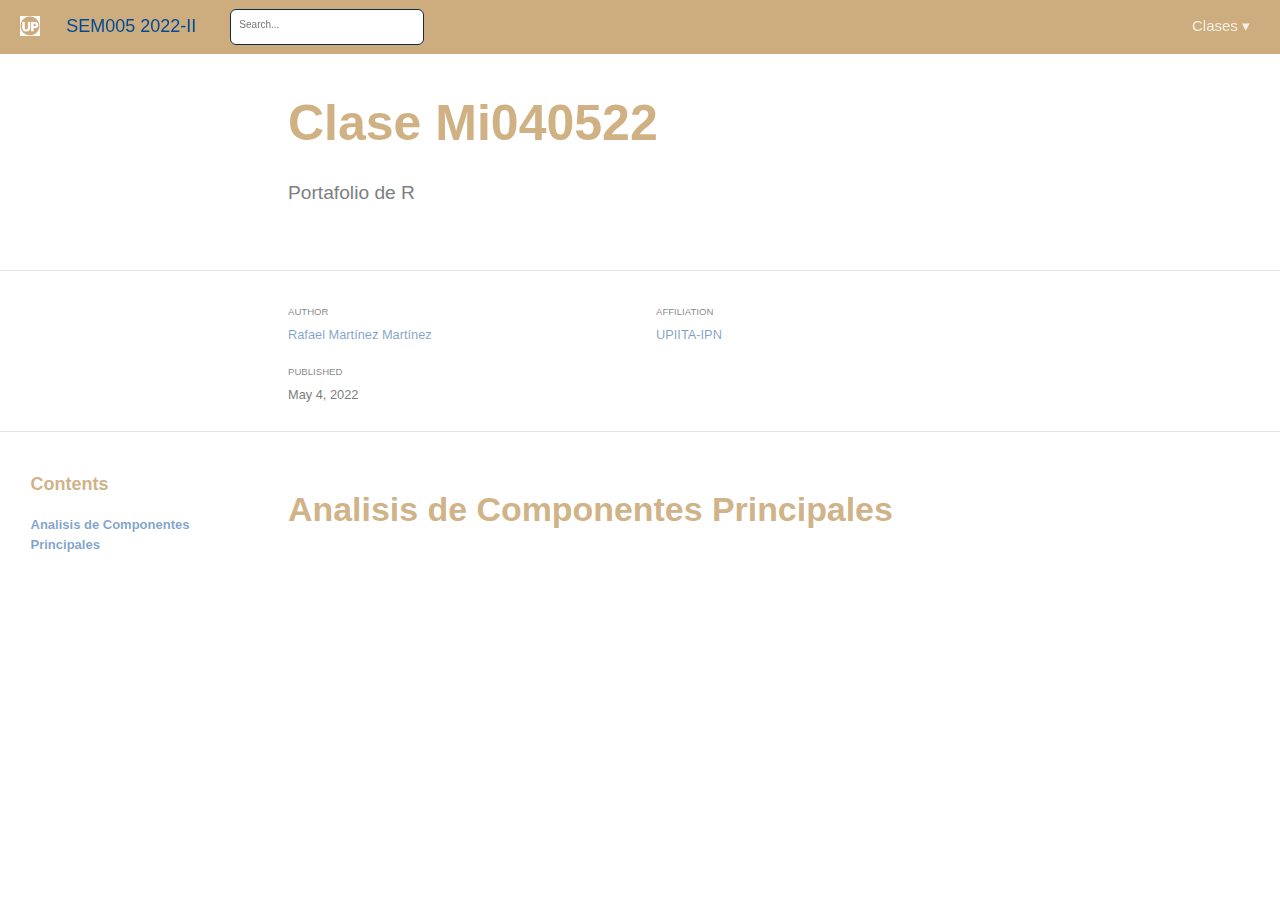
<file: docs/PCA.html>
<!DOCTYPE html>

<html xmlns="http://www.w3.org/1999/xhtml" lang="" xml:lang="">

<head>
  <meta charset="utf-8"/>
  <meta name="viewport" content="width=device-width, initial-scale=1"/>
  <meta http-equiv="X-UA-Compatible" content="IE=Edge,chrome=1"/>
  <meta name="generator" content="distill" />

  <style type="text/css">
  /* Hide doc at startup (prevent jankiness while JS renders/transforms) */
  body {
    visibility: hidden;
  }
  </style>

 <!--radix_placeholder_import_source-->
 <!--/radix_placeholder_import_source-->

<style type="text/css">code{white-space: pre;}</style>
<style type="text/css" data-origin="pandoc">
pre > code.sourceCode { white-space: pre; position: relative; }
pre > code.sourceCode > span { display: inline-block; line-height: 1.25; }
pre > code.sourceCode > span:empty { height: 1.2em; }
.sourceCode { overflow: visible; }
code.sourceCode > span { color: inherit; text-decoration: inherit; }
div.sourceCode { margin: 1em 0; }
pre.sourceCode { margin: 0; }
@media screen {
div.sourceCode { overflow: auto; }
}
@media print {
pre > code.sourceCode { white-space: pre-wrap; }
pre > code.sourceCode > span { text-indent: -5em; padding-left: 5em; }
}
pre.numberSource code
  { counter-reset: source-line 0; }
pre.numberSource code > span
  { position: relative; left: -4em; counter-increment: source-line; }
pre.numberSource code > span > a:first-child::before
  { content: counter(source-line);
    position: relative; left: -1em; text-align: right; vertical-align: baseline;
    border: none; display: inline-block;
    -webkit-touch-callout: none; -webkit-user-select: none;
    -khtml-user-select: none; -moz-user-select: none;
    -ms-user-select: none; user-select: none;
    padding: 0 4px; width: 4em;
    background-color: #232629;
    color: #7a7c7d;
  }
pre.numberSource { margin-left: 3em; border-left: 1px solid #7a7c7d;  padding-left: 4px; }
div.sourceCode
  { color: #cfcfc2; background-color: #232629; }
@media screen {
pre > code.sourceCode > span > a:first-child::before { text-decoration: underline; }
}
code span { color: #cfcfc2; } /* Normal */
code span.al { color: #95da4c; background-color: #4d1f24; font-weight: bold; } /* Alert */
code span.an { color: #3f8058; } /* Annotation */
code span.at { color: #2980b9; } /* Attribute */
code span.bn { color: #f67400; } /* BaseN */
code span.bu { color: #7f8c8d; } /* BuiltIn */
code span.cf { color: #fdbc4b; font-weight: bold; } /* ControlFlow */
code span.ch { color: #3daee9; } /* Char */
code span.cn { color: #27aeae; font-weight: bold; } /* Constant */
code span.co { color: #7a7c7d; } /* Comment */
code span.cv { color: #7f8c8d; } /* CommentVar */
code span.do { color: #a43340; } /* Documentation */
code span.dt { color: #2980b9; } /* DataType */
code span.dv { color: #f67400; } /* DecVal */
code span.er { color: #da4453; text-decoration: underline; } /* Error */
code span.ex { color: #0099ff; font-weight: bold; } /* Extension */
code span.fl { color: #f67400; } /* Float */
code span.fu { color: #8e44ad; } /* Function */
code span.im { color: #27ae60; } /* Import */
code span.in { color: #c45b00; } /* Information */
code span.kw { color: #cfcfc2; font-weight: bold; } /* Keyword */
code span.op { color: #cfcfc2; } /* Operator */
code span.ot { color: #27ae60; } /* Other */
code span.pp { color: #27ae60; } /* Preprocessor */
code span.re { color: #2980b9; background-color: #153042; } /* RegionMarker */
code span.sc { color: #3daee9; } /* SpecialChar */
code span.ss { color: #da4453; } /* SpecialString */
code span.st { color: #f44f4f; } /* String */
code span.va { color: #27aeae; } /* Variable */
code span.vs { color: #da4453; } /* VerbatimString */
code span.wa { color: #da4453; } /* Warning */
</style>


  <!--radix_placeholder_meta_tags-->
  <title>SEM005 2022-II: Clase Mi040522 </title>

  <meta property="description" itemprop="description" content="Portafolio de R"/>


  <!--  https://schema.org/Article -->
  <meta property="article:published" itemprop="datePublished" content="2022-05-04"/>
  <meta property="article:created" itemprop="dateCreated" content="2022-05-04"/>
  <meta name="article:author" content="Rafael Martínez Martínez"/>

  <!--  https://developers.facebook.com/docs/sharing/webmasters#markup -->
  <meta property="og:title" content="SEM005 2022-II: Clase Mi040522 "/>
  <meta property="og:type" content="article"/>
  <meta property="og:description" content="Portafolio de R"/>
  <meta property="og:locale" content="en_US"/>
  <meta property="og:site_name" content="SEM005 2022-II"/>

  <!--  https://dev.twitter.com/cards/types/summary -->
  <meta property="twitter:card" content="summary"/>
  <meta property="twitter:title" content="SEM005 2022-II: Clase Mi040522 "/>
  <meta property="twitter:description" content="Portafolio de R"/>

  <!--/radix_placeholder_meta_tags-->
  <!--radix_placeholder_rmarkdown_metadata-->

  <script type="text/json" id="radix-rmarkdown-metadata">
  {"type":"list","attributes":{"names":{"type":"character","attributes":{},"value":["title","description","date","author","output"]}},"value":[{"type":"character","attributes":{},"value":["Clase Mi040522 "]},{"type":"character","attributes":{},"value":["\nPortafolio de R\n"]},{"type":"character","attributes":{},"value":["May 4, 2022"]},{"type":"list","attributes":{},"value":[{"type":"list","attributes":{"names":{"type":"character","attributes":{},"value":["first_name","last_name","url","affiliation","affiliation_url"]}},"value":[{"type":"character","attributes":{},"value":["Rafael"]},{"type":"character","attributes":{},"value":["Martínez Martínez"]},{"type":"character","attributes":{},"value":["https://github.com/yihui"]},{"type":"character","attributes":{},"value":["UPIITA-IPN"]},{"type":"character","attributes":{},"value":["https://www.upiita.ipn.mx/"]}]}]},{"type":"list","attributes":{"names":{"type":"character","attributes":{},"value":["distill::distill_article"]}},"value":[{"type":"list","attributes":{"names":{"type":"character","attributes":{},"value":["toc","toc_float","highlight","highlight_downlit"]}},"value":[{"type":"logical","attributes":{},"value":[true]},{"type":"logical","attributes":{},"value":[true]},{"type":"character","attributes":{},"value":["breezedark"]},{"type":"logical","attributes":{},"value":[true]}]}]}]}
  </script>
  <!--/radix_placeholder_rmarkdown_metadata-->
  <!--radix_placeholder_navigation_in_header-->
  <meta name="distill:offset" content=""/>

  <script type="application/javascript">

    window.headroom_prevent_pin = false;

    window.document.addEventListener("DOMContentLoaded", function (event) {

      // initialize headroom for banner
      var header = $('header').get(0);
      var headerHeight = header.offsetHeight;
      var headroom = new Headroom(header, {
        tolerance: 5,
        onPin : function() {
          if (window.headroom_prevent_pin) {
            window.headroom_prevent_pin = false;
            headroom.unpin();
          }
        }
      });
      headroom.init();
      if(window.location.hash)
        headroom.unpin();
      $(header).addClass('headroom--transition');

      // offset scroll location for banner on hash change
      // (see: https://github.com/WickyNilliams/headroom.js/issues/38)
      window.addEventListener("hashchange", function(event) {
        window.scrollTo(0, window.pageYOffset - (headerHeight + 25));
      });

      // responsive menu
      $('.distill-site-header').each(function(i, val) {
        var topnav = $(this);
        var toggle = topnav.find('.nav-toggle');
        toggle.on('click', function() {
          topnav.toggleClass('responsive');
        });
      });

      // nav dropdowns
      $('.nav-dropbtn').click(function(e) {
        $(this).next('.nav-dropdown-content').toggleClass('nav-dropdown-active');
        $(this).parent().siblings('.nav-dropdown')
           .children('.nav-dropdown-content').removeClass('nav-dropdown-active');
      });
      $("body").click(function(e){
        $('.nav-dropdown-content').removeClass('nav-dropdown-active');
      });
      $(".nav-dropdown").click(function(e){
        e.stopPropagation();
      });
    });
  </script>

  <style type="text/css">

  /* Theme (user-documented overrideables for nav appearance) */

  .distill-site-nav {
    color: rgba(255, 255, 255, 0.8);
    background-color: #0F2E3D;
    font-size: 15px;
    font-weight: 300;
  }

  .distill-site-nav a {
    color: inherit;
    text-decoration: none;
  }

  .distill-site-nav a:hover {
    color: white;
  }

  @media print {
    .distill-site-nav {
      display: none;
    }
  }

  .distill-site-header {

  }

  .distill-site-footer {

  }


  /* Site Header */

  .distill-site-header {
    width: 100%;
    box-sizing: border-box;
    z-index: 3;
  }

  .distill-site-header .nav-left {
    display: inline-block;
    margin-left: 8px;
  }

  @media screen and (max-width: 768px) {
    .distill-site-header .nav-left {
      margin-left: 0;
    }
  }


  .distill-site-header .nav-right {
    float: right;
    margin-right: 8px;
  }

  .distill-site-header a,
  .distill-site-header .title {
    display: inline-block;
    text-align: center;
    padding: 14px 10px 14px 10px;
  }

  .distill-site-header .title {
    font-size: 18px;
    min-width: 150px;
  }

  .distill-site-header .logo {
    padding: 0;
  }

  .distill-site-header .logo img {
    display: none;
    max-height: 20px;
    width: auto;
    margin-bottom: -4px;
  }

  .distill-site-header .nav-image img {
    max-height: 18px;
    width: auto;
    display: inline-block;
    margin-bottom: -3px;
  }



  @media screen and (min-width: 1000px) {
    .distill-site-header .logo img {
      display: inline-block;
    }
    .distill-site-header .nav-left {
      margin-left: 20px;
    }
    .distill-site-header .nav-right {
      margin-right: 20px;
    }
    .distill-site-header .title {
      padding-left: 12px;
    }
  }


  .distill-site-header .nav-toggle {
    display: none;
  }

  .nav-dropdown {
    display: inline-block;
    position: relative;
  }

  .nav-dropdown .nav-dropbtn {
    border: none;
    outline: none;
    color: rgba(255, 255, 255, 0.8);
    padding: 16px 10px;
    background-color: transparent;
    font-family: inherit;
    font-size: inherit;
    font-weight: inherit;
    margin: 0;
    margin-top: 1px;
    z-index: 2;
  }

  .nav-dropdown-content {
    display: none;
    position: absolute;
    background-color: white;
    min-width: 200px;
    border: 1px solid rgba(0,0,0,0.15);
    border-radius: 4px;
    box-shadow: 0px 8px 16px 0px rgba(0,0,0,0.1);
    z-index: 1;
    margin-top: 2px;
    white-space: nowrap;
    padding-top: 4px;
    padding-bottom: 4px;
  }

  .nav-dropdown-content hr {
    margin-top: 4px;
    margin-bottom: 4px;
    border: none;
    border-bottom: 1px solid rgba(0, 0, 0, 0.1);
  }

  .nav-dropdown-active {
    display: block;
  }

  .nav-dropdown-content a, .nav-dropdown-content .nav-dropdown-header {
    color: black;
    padding: 6px 24px;
    text-decoration: none;
    display: block;
    text-align: left;
  }

  .nav-dropdown-content .nav-dropdown-header {
    display: block;
    padding: 5px 24px;
    padding-bottom: 0;
    text-transform: uppercase;
    font-size: 14px;
    color: #999999;
    white-space: nowrap;
  }

  .nav-dropdown:hover .nav-dropbtn {
    color: white;
  }

  .nav-dropdown-content a:hover {
    background-color: #ddd;
    color: black;
  }

  .nav-right .nav-dropdown-content {
    margin-left: -45%;
    right: 0;
  }

  @media screen and (max-width: 768px) {
    .distill-site-header a, .distill-site-header .nav-dropdown  {display: none;}
    .distill-site-header a.nav-toggle {
      float: right;
      display: block;
    }
    .distill-site-header .title {
      margin-left: 0;
    }
    .distill-site-header .nav-right {
      margin-right: 0;
    }
    .distill-site-header {
      overflow: hidden;
    }
    .nav-right .nav-dropdown-content {
      margin-left: 0;
    }
  }


  @media screen and (max-width: 768px) {
    .distill-site-header.responsive {position: relative; min-height: 500px; }
    .distill-site-header.responsive a.nav-toggle {
      position: absolute;
      right: 0;
      top: 0;
    }
    .distill-site-header.responsive a,
    .distill-site-header.responsive .nav-dropdown {
      display: block;
      text-align: left;
    }
    .distill-site-header.responsive .nav-left,
    .distill-site-header.responsive .nav-right {
      width: 100%;
    }
    .distill-site-header.responsive .nav-dropdown {float: none;}
    .distill-site-header.responsive .nav-dropdown-content {position: relative;}
    .distill-site-header.responsive .nav-dropdown .nav-dropbtn {
      display: block;
      width: 100%;
      text-align: left;
    }
  }

  /* Site Footer */

  .distill-site-footer {
    width: 100%;
    overflow: hidden;
    box-sizing: border-box;
    z-index: 3;
    margin-top: 30px;
    padding-top: 30px;
    padding-bottom: 30px;
    text-align: center;
  }

  /* Headroom */

  d-title {
    padding-top: 6rem;
  }

  @media print {
    d-title {
      padding-top: 4rem;
    }
  }

  .headroom {
    z-index: 1000;
    position: fixed;
    top: 0;
    left: 0;
    right: 0;
  }

  .headroom--transition {
    transition: all .4s ease-in-out;
  }

  .headroom--unpinned {
    top: -100px;
  }

  .headroom--pinned {
    top: 0;
  }

  /* adjust viewport for navbar height */
  /* helps vertically center bootstrap (non-distill) content */
  .min-vh-100 {
    min-height: calc(100vh - 100px) !important;
  }

  </style>

  <script src="site_libs/jquery-3.6.0/jquery-3.6.0.min.js"></script>
  <link href="site_libs/font-awesome-5.1.0/css/all.css" rel="stylesheet"/>
  <link href="site_libs/font-awesome-5.1.0/css/v4-shims.css" rel="stylesheet"/>
  <script src="site_libs/headroom-0.9.4/headroom.min.js"></script>
  <script src="site_libs/autocomplete-0.37.1/autocomplete.min.js"></script>
  <script src="site_libs/fuse-6.4.1/fuse.min.js"></script>

  <script type="application/javascript">

  function getMeta(metaName) {
    var metas = document.getElementsByTagName('meta');
    for (let i = 0; i < metas.length; i++) {
      if (metas[i].getAttribute('name') === metaName) {
        return metas[i].getAttribute('content');
      }
    }
    return '';
  }

  function offsetURL(url) {
    var offset = getMeta('distill:offset');
    return offset ? offset + '/' + url : url;
  }

  function createFuseIndex() {

    // create fuse index
    var options = {
      keys: [
        { name: 'title', weight: 20 },
        { name: 'categories', weight: 15 },
        { name: 'description', weight: 10 },
        { name: 'contents', weight: 5 },
      ],
      ignoreLocation: true,
      threshold: 0
    };
    var fuse = new window.Fuse([], options);

    // fetch the main search.json
    return fetch(offsetURL('search.json'))
      .then(function(response) {
        if (response.status == 200) {
          return response.json().then(function(json) {
            // index main articles
            json.articles.forEach(function(article) {
              fuse.add(article);
            });
            // download collections and index their articles
            return Promise.all(json.collections.map(function(collection) {
              return fetch(offsetURL(collection)).then(function(response) {
                if (response.status === 200) {
                  return response.json().then(function(articles) {
                    articles.forEach(function(article) {
                      fuse.add(article);
                    });
                  })
                } else {
                  return Promise.reject(
                    new Error('Unexpected status from search index request: ' +
                              response.status)
                  );
                }
              });
            })).then(function() {
              return fuse;
            });
          });

        } else {
          return Promise.reject(
            new Error('Unexpected status from search index request: ' +
                        response.status)
          );
        }
      });
  }

  window.document.addEventListener("DOMContentLoaded", function (event) {

    // get search element (bail if we don't have one)
    var searchEl = window.document.getElementById('distill-search');
    if (!searchEl)
      return;

    createFuseIndex()
      .then(function(fuse) {

        // make search box visible
        searchEl.classList.remove('hidden');

        // initialize autocomplete
        var options = {
          autoselect: true,
          hint: false,
          minLength: 2,
        };
        window.autocomplete(searchEl, options, [{
          source: function(query, callback) {
            const searchOptions = {
              isCaseSensitive: false,
              shouldSort: true,
              minMatchCharLength: 2,
              limit: 10,
            };
            var results = fuse.search(query, searchOptions);
            callback(results
              .map(function(result) { return result.item; })
            );
          },
          templates: {
            suggestion: function(suggestion) {
              var img = suggestion.preview && Object.keys(suggestion.preview).length > 0
                ? `<img src="${offsetURL(suggestion.preview)}"</img>`
                : '';
              var html = `
                <div class="search-item">
                  <h3>${suggestion.title}</h3>
                  <div class="search-item-description">
                    ${suggestion.description || ''}
                  </div>
                  <div class="search-item-preview">
                    ${img}
                  </div>
                </div>
              `;
              return html;
            }
          }
        }]).on('autocomplete:selected', function(event, suggestion) {
          window.location.href = offsetURL(suggestion.path);
        });
        // remove inline display style on autocompleter (we want to
        // manage responsive display via css)
        $('.algolia-autocomplete').css("display", "");
      })
      .catch(function(error) {
        console.log(error);
      });

  });

  </script>

  <style type="text/css">

  .nav-search {
    font-size: x-small;
  }

  /* Algolioa Autocomplete */

  .algolia-autocomplete {
    display: inline-block;
    margin-left: 10px;
    vertical-align: sub;
    background-color: white;
    color: black;
    padding: 6px;
    padding-top: 8px;
    padding-bottom: 0;
    border-radius: 6px;
    border: 1px #0F2E3D solid;
    width: 180px;
  }


  @media screen and (max-width: 768px) {
    .distill-site-nav .algolia-autocomplete {
      display: none;
      visibility: hidden;
    }
    .distill-site-nav.responsive .algolia-autocomplete {
      display: inline-block;
      visibility: visible;
    }
    .distill-site-nav.responsive .algolia-autocomplete .aa-dropdown-menu {
      margin-left: 0;
      width: 400px;
      max-height: 400px;
    }
  }

  .algolia-autocomplete .aa-input, .algolia-autocomplete .aa-hint {
    width: 90%;
    outline: none;
    border: none;
  }

  .algolia-autocomplete .aa-hint {
    color: #999;
  }
  .algolia-autocomplete .aa-dropdown-menu {
    width: 550px;
    max-height: 70vh;
    overflow-x: visible;
    overflow-y: scroll;
    padding: 5px;
    margin-top: 3px;
    margin-left: -150px;
    background-color: #fff;
    border-radius: 5px;
    border: 1px solid #999;
    border-top: none;
  }

  .algolia-autocomplete .aa-dropdown-menu .aa-suggestion {
    cursor: pointer;
    padding: 5px 4px;
    border-bottom: 1px solid #eee;
  }

  .algolia-autocomplete .aa-dropdown-menu .aa-suggestion:last-of-type {
    border-bottom: none;
    margin-bottom: 2px;
  }

  .algolia-autocomplete .aa-dropdown-menu .aa-suggestion .search-item {
    overflow: hidden;
    font-size: 0.8em;
    line-height: 1.4em;
  }

  .algolia-autocomplete .aa-dropdown-menu .aa-suggestion .search-item h3 {
    font-size: 1rem;
    margin-block-start: 0;
    margin-block-end: 5px;
  }

  .algolia-autocomplete .aa-dropdown-menu .aa-suggestion .search-item-description {
    display: inline-block;
    overflow: hidden;
    height: 2.8em;
    width: 80%;
    margin-right: 4%;
  }

  .algolia-autocomplete .aa-dropdown-menu .aa-suggestion .search-item-preview {
    display: inline-block;
    width: 15%;
  }

  .algolia-autocomplete .aa-dropdown-menu .aa-suggestion .search-item-preview img {
    height: 3em;
    width: auto;
    display: none;
  }

  .algolia-autocomplete .aa-dropdown-menu .aa-suggestion .search-item-preview img[src] {
    display: initial;
  }

  .algolia-autocomplete .aa-dropdown-menu .aa-suggestion.aa-cursor {
    background-color: #eee;
  }
  .algolia-autocomplete .aa-dropdown-menu .aa-suggestion em {
    font-weight: bold;
    font-style: normal;
  }

  </style>


  <!--/radix_placeholder_navigation_in_header-->
  <!--radix_placeholder_distill-->

  <style type="text/css">

  body {
    background-color: white;
  }

  .pandoc-table {
    width: 100%;
  }

  .pandoc-table>caption {
    margin-bottom: 10px;
  }

  .pandoc-table th:not([align]) {
    text-align: left;
  }

  .pagedtable-footer {
    font-size: 15px;
  }

  d-byline .byline {
    grid-template-columns: 2fr 2fr;
  }

  d-byline .byline h3 {
    margin-block-start: 1.5em;
  }

  d-byline .byline .authors-affiliations h3 {
    margin-block-start: 0.5em;
  }

  .authors-affiliations .orcid-id {
    width: 16px;
    height:16px;
    margin-left: 4px;
    margin-right: 4px;
    vertical-align: middle;
    padding-bottom: 2px;
  }

  d-title .dt-tags {
    margin-top: 1em;
    grid-column: text;
  }

  .dt-tags .dt-tag {
    text-decoration: none;
    display: inline-block;
    color: rgba(0,0,0,0.6);
    padding: 0em 0.4em;
    margin-right: 0.5em;
    margin-bottom: 0.4em;
    font-size: 70%;
    border: 1px solid rgba(0,0,0,0.2);
    border-radius: 3px;
    text-transform: uppercase;
    font-weight: 500;
  }

  d-article table.gt_table td,
  d-article table.gt_table th {
    border-bottom: none;
  }

  .html-widget {
    margin-bottom: 2.0em;
  }

  .l-screen-inset {
    padding-right: 16px;
  }

  .l-screen .caption {
    margin-left: 10px;
  }

  .shaded {
    background: rgb(247, 247, 247);
    padding-top: 20px;
    padding-bottom: 20px;
    border-top: 1px solid rgba(0, 0, 0, 0.1);
    border-bottom: 1px solid rgba(0, 0, 0, 0.1);
  }

  .shaded .html-widget {
    margin-bottom: 0;
    border: 1px solid rgba(0, 0, 0, 0.1);
  }

  .shaded .shaded-content {
    background: white;
  }

  .text-output {
    margin-top: 0;
    line-height: 1.5em;
  }

  .hidden {
    display: none !important;
  }

  d-article {
    padding-top: 2.5rem;
    padding-bottom: 30px;
  }

  d-appendix {
    padding-top: 30px;
  }

  d-article>p>img {
    width: 100%;
  }

  d-article h2 {
    margin: 1rem 0 1.5rem 0;
  }

  d-article h3 {
    margin-top: 1.5rem;
  }

  d-article iframe {
    border: 1px solid rgba(0, 0, 0, 0.1);
    margin-bottom: 2.0em;
    width: 100%;
  }

  /* Tweak code blocks */

  d-article div.sourceCode code,
  d-article pre code {
    font-family: Consolas, Monaco, 'Andale Mono', 'Ubuntu Mono', monospace;
  }

  d-article pre,
  d-article div.sourceCode,
  d-article div.sourceCode pre {
    overflow: auto;
  }

  d-article div.sourceCode {
    background-color: white;
  }

  d-article div.sourceCode pre {
    padding-left: 10px;
    font-size: 12px;
    border-left: 2px solid rgba(0,0,0,0.1);
  }

  d-article pre {
    font-size: 12px;
    color: black;
    background: none;
    margin-top: 0;
    text-align: left;
    white-space: pre;
    word-spacing: normal;
    word-break: normal;
    word-wrap: normal;
    line-height: 1.5;

    -moz-tab-size: 4;
    -o-tab-size: 4;
    tab-size: 4;

    -webkit-hyphens: none;
    -moz-hyphens: none;
    -ms-hyphens: none;
    hyphens: none;
  }

  d-article pre a {
    border-bottom: none;
  }

  d-article pre a:hover {
    border-bottom: none;
    text-decoration: underline;
  }

  d-article details {
    grid-column: text;
    margin-bottom: 0.8em;
  }

  @media(min-width: 768px) {

  d-article pre,
  d-article div.sourceCode,
  d-article div.sourceCode pre {
    overflow: visible !important;
  }

  d-article div.sourceCode pre {
    padding-left: 18px;
    font-size: 14px;
  }

  d-article pre {
    font-size: 14px;
  }

  }

  figure img.external {
    background: white;
    border: 1px solid rgba(0, 0, 0, 0.1);
    box-shadow: 0 1px 8px rgba(0, 0, 0, 0.1);
    padding: 18px;
    box-sizing: border-box;
  }

  /* CSS for d-contents */

  .d-contents {
    grid-column: text;
    color: rgba(0,0,0,0.8);
    font-size: 0.9em;
    padding-bottom: 1em;
    margin-bottom: 1em;
    padding-bottom: 0.5em;
    margin-bottom: 1em;
    padding-left: 0.25em;
    justify-self: start;
  }

  @media(min-width: 1000px) {
    .d-contents.d-contents-float {
      height: 0;
      grid-column-start: 1;
      grid-column-end: 4;
      justify-self: center;
      padding-right: 3em;
      padding-left: 2em;
    }
  }

  .d-contents nav h3 {
    font-size: 18px;
    margin-top: 0;
    margin-bottom: 1em;
  }

  .d-contents li {
    list-style-type: none
  }

  .d-contents nav > ul {
    padding-left: 0;
  }

  .d-contents ul {
    padding-left: 1em
  }

  .d-contents nav ul li {
    margin-top: 0.6em;
    margin-bottom: 0.2em;
  }

  .d-contents nav a {
    font-size: 13px;
    border-bottom: none;
    text-decoration: none
    color: rgba(0, 0, 0, 0.8);
  }

  .d-contents nav a:hover {
    text-decoration: underline solid rgba(0, 0, 0, 0.6)
  }

  .d-contents nav > ul > li > a {
    font-weight: 600;
  }

  .d-contents nav > ul > li > ul {
    font-weight: inherit;
  }

  .d-contents nav > ul > li > ul > li {
    margin-top: 0.2em;
  }


  .d-contents nav ul {
    margin-top: 0;
    margin-bottom: 0.25em;
  }

  .d-article-with-toc h2:nth-child(2) {
    margin-top: 0;
  }


  /* Figure */

  .figure {
    position: relative;
    margin-bottom: 2.5em;
    margin-top: 1.5em;
  }

  .figure img {
    width: 100%;
  }

  .figure .caption {
    color: rgba(0, 0, 0, 0.6);
    font-size: 12px;
    line-height: 1.5em;
  }

  .figure img.external {
    background: white;
    border: 1px solid rgba(0, 0, 0, 0.1);
    box-shadow: 0 1px 8px rgba(0, 0, 0, 0.1);
    padding: 18px;
    box-sizing: border-box;
  }

  .figure .caption a {
    color: rgba(0, 0, 0, 0.6);
  }

  .figure .caption b,
  .figure .caption strong, {
    font-weight: 600;
    color: rgba(0, 0, 0, 1.0);
  }

  /* Citations */

  d-article .citation {
    color: inherit;
    cursor: inherit;
  }

  div.hanging-indent{
    margin-left: 1em; text-indent: -1em;
  }

  /* Citation hover box */

  .tippy-box[data-theme~=light-border] {
    background-color: rgba(250, 250, 250, 0.95);
  }

  .tippy-content > p {
    margin-bottom: 0;
    padding: 2px;
  }


  /* Tweak 1000px media break to show more text */

  @media(min-width: 1000px) {
    .base-grid,
    distill-header,
    d-title,
    d-abstract,
    d-article,
    d-appendix,
    distill-appendix,
    d-byline,
    d-footnote-list,
    d-citation-list,
    distill-footer {
      grid-template-columns: [screen-start] 1fr [page-start kicker-start] 80px [middle-start] 50px [text-start kicker-end] 65px 65px 65px 65px 65px 65px 65px 65px [text-end gutter-start] 65px [middle-end] 65px [page-end gutter-end] 1fr [screen-end];
      grid-column-gap: 16px;
    }

    .grid {
      grid-column-gap: 16px;
    }

    d-article {
      font-size: 1.06rem;
      line-height: 1.7em;
    }
    figure .caption, .figure .caption, figure figcaption {
      font-size: 13px;
    }
  }

  @media(min-width: 1180px) {
    .base-grid,
    distill-header,
    d-title,
    d-abstract,
    d-article,
    d-appendix,
    distill-appendix,
    d-byline,
    d-footnote-list,
    d-citation-list,
    distill-footer {
      grid-template-columns: [screen-start] 1fr [page-start kicker-start] 60px [middle-start] 60px [text-start kicker-end] 60px 60px 60px 60px 60px 60px 60px 60px [text-end gutter-start] 60px [middle-end] 60px [page-end gutter-end] 1fr [screen-end];
      grid-column-gap: 32px;
    }

    .grid {
      grid-column-gap: 32px;
    }
  }


  /* Get the citation styles for the appendix (not auto-injected on render since
     we do our own rendering of the citation appendix) */

  d-appendix .citation-appendix,
  .d-appendix .citation-appendix {
    font-size: 11px;
    line-height: 15px;
    border-left: 1px solid rgba(0, 0, 0, 0.1);
    padding-left: 18px;
    border: 1px solid rgba(0,0,0,0.1);
    background: rgba(0, 0, 0, 0.02);
    padding: 10px 18px;
    border-radius: 3px;
    color: rgba(150, 150, 150, 1);
    overflow: hidden;
    margin-top: -12px;
    white-space: pre-wrap;
    word-wrap: break-word;
  }

  /* Include appendix styles here so they can be overridden */

  d-appendix {
    contain: layout style;
    font-size: 0.8em;
    line-height: 1.7em;
    margin-top: 60px;
    margin-bottom: 0;
    border-top: 1px solid rgba(0, 0, 0, 0.1);
    color: rgba(0,0,0,0.5);
    padding-top: 60px;
    padding-bottom: 48px;
  }

  d-appendix h3 {
    grid-column: page-start / text-start;
    font-size: 15px;
    font-weight: 500;
    margin-top: 1em;
    margin-bottom: 0;
    color: rgba(0,0,0,0.65);
  }

  d-appendix h3 + * {
    margin-top: 1em;
  }

  d-appendix ol {
    padding: 0 0 0 15px;
  }

  @media (min-width: 768px) {
    d-appendix ol {
      padding: 0 0 0 30px;
      margin-left: -30px;
    }
  }

  d-appendix li {
    margin-bottom: 1em;
  }

  d-appendix a {
    color: rgba(0, 0, 0, 0.6);
  }

  d-appendix > * {
    grid-column: text;
  }

  d-appendix > d-footnote-list,
  d-appendix > d-citation-list,
  d-appendix > distill-appendix {
    grid-column: screen;
  }

  /* Include footnote styles here so they can be overridden */

  d-footnote-list {
    contain: layout style;
  }

  d-footnote-list > * {
    grid-column: text;
  }

  d-footnote-list a.footnote-backlink {
    color: rgba(0,0,0,0.3);
    padding-left: 0.5em;
  }



  /* Anchor.js */

  .anchorjs-link {
    /*transition: all .25s linear; */
    text-decoration: none;
    border-bottom: none;
  }
  *:hover > .anchorjs-link {
    margin-left: -1.125em !important;
    text-decoration: none;
    border-bottom: none;
  }

  /* Social footer */

  .social_footer {
    margin-top: 30px;
    margin-bottom: 0;
    color: rgba(0,0,0,0.67);
  }

  .disqus-comments {
    margin-right: 30px;
  }

  .disqus-comment-count {
    border-bottom: 1px solid rgba(0, 0, 0, 0.4);
    cursor: pointer;
  }

  #disqus_thread {
    margin-top: 30px;
  }

  .article-sharing a {
    border-bottom: none;
    margin-right: 8px;
  }

  .article-sharing a:hover {
    border-bottom: none;
  }

  .sidebar-section.subscribe {
    font-size: 12px;
    line-height: 1.6em;
  }

  .subscribe p {
    margin-bottom: 0.5em;
  }


  .article-footer .subscribe {
    font-size: 15px;
    margin-top: 45px;
  }


  .sidebar-section.custom {
    font-size: 12px;
    line-height: 1.6em;
  }

  .custom p {
    margin-bottom: 0.5em;
  }

  /* Styles for listing layout (hide title) */
  .layout-listing d-title, .layout-listing .d-title {
    display: none;
  }

  /* Styles for posts lists (not auto-injected) */


  .posts-with-sidebar {
    padding-left: 45px;
    padding-right: 45px;
  }

  .posts-list .description h2,
  .posts-list .description p {
    font-family: -apple-system, BlinkMacSystemFont, "Segoe UI", Roboto, Oxygen, Ubuntu, Cantarell, "Fira Sans", "Droid Sans", "Helvetica Neue", Arial, sans-serif;
  }

  .posts-list .description h2 {
    font-weight: 700;
    border-bottom: none;
    padding-bottom: 0;
  }

  .posts-list h2.post-tag {
    border-bottom: 1px solid rgba(0, 0, 0, 0.2);
    padding-bottom: 12px;
  }
  .posts-list {
    margin-top: 60px;
    margin-bottom: 24px;
  }

  .posts-list .post-preview {
    text-decoration: none;
    overflow: hidden;
    display: block;
    border-bottom: 1px solid rgba(0, 0, 0, 0.1);
    padding: 24px 0;
  }

  .post-preview-last {
    border-bottom: none !important;
  }

  .posts-list .posts-list-caption {
    grid-column: screen;
    font-weight: 400;
  }

  .posts-list .post-preview h2 {
    margin: 0 0 6px 0;
    line-height: 1.2em;
    font-style: normal;
    font-size: 24px;
  }

  .posts-list .post-preview p {
    margin: 0 0 12px 0;
    line-height: 1.4em;
    font-size: 16px;
  }

  .posts-list .post-preview .thumbnail {
    box-sizing: border-box;
    margin-bottom: 24px;
    position: relative;
    max-width: 500px;
  }
  .posts-list .post-preview img {
    width: 100%;
    display: block;
  }

  .posts-list .metadata {
    font-size: 12px;
    line-height: 1.4em;
    margin-bottom: 18px;
  }

  .posts-list .metadata > * {
    display: inline-block;
  }

  .posts-list .metadata .publishedDate {
    margin-right: 2em;
  }

  .posts-list .metadata .dt-authors {
    display: block;
    margin-top: 0.3em;
    margin-right: 2em;
  }

  .posts-list .dt-tags {
    display: block;
    line-height: 1em;
  }

  .posts-list .dt-tags .dt-tag {
    display: inline-block;
    color: rgba(0,0,0,0.6);
    padding: 0.3em 0.4em;
    margin-right: 0.2em;
    margin-bottom: 0.4em;
    font-size: 60%;
    border: 1px solid rgba(0,0,0,0.2);
    border-radius: 3px;
    text-transform: uppercase;
    font-weight: 500;
  }

  .posts-list img {
    opacity: 1;
  }

  .posts-list img[data-src] {
    opacity: 0;
  }

  .posts-more {
    clear: both;
  }


  .posts-sidebar {
    font-size: 16px;
  }

  .posts-sidebar h3 {
    font-size: 16px;
    margin-top: 0;
    margin-bottom: 0.5em;
    font-weight: 400;
    text-transform: uppercase;
  }

  .sidebar-section {
    margin-bottom: 30px;
  }

  .categories ul {
    list-style-type: none;
    margin: 0;
    padding: 0;
  }

  .categories li {
    color: rgba(0, 0, 0, 0.8);
    margin-bottom: 0;
  }

  .categories li>a {
    border-bottom: none;
  }

  .categories li>a:hover {
    border-bottom: 1px solid rgba(0, 0, 0, 0.4);
  }

  .categories .active {
    font-weight: 600;
  }

  .categories .category-count {
    color: rgba(0, 0, 0, 0.4);
  }


  @media(min-width: 768px) {
    .posts-list .post-preview h2 {
      font-size: 26px;
    }
    .posts-list .post-preview .thumbnail {
      float: right;
      width: 30%;
      margin-bottom: 0;
    }
    .posts-list .post-preview .description {
      float: left;
      width: 45%;
    }
    .posts-list .post-preview .metadata {
      float: left;
      width: 20%;
      margin-top: 8px;
    }
    .posts-list .post-preview p {
      margin: 0 0 12px 0;
      line-height: 1.5em;
      font-size: 16px;
    }
    .posts-with-sidebar .posts-list {
      float: left;
      width: 75%;
    }
    .posts-with-sidebar .posts-sidebar {
      float: right;
      width: 20%;
      margin-top: 60px;
      padding-top: 24px;
      padding-bottom: 24px;
    }
  }


  /* Improve display for browsers without grid (IE/Edge <= 15) */

  .downlevel {
    line-height: 1.6em;
    font-family: -apple-system, BlinkMacSystemFont, "Segoe UI", Roboto, Oxygen, Ubuntu, Cantarell, "Fira Sans", "Droid Sans", "Helvetica Neue", Arial, sans-serif;
    margin: 0;
  }

  .downlevel .d-title {
    padding-top: 6rem;
    padding-bottom: 1.5rem;
  }

  .downlevel .d-title h1 {
    font-size: 50px;
    font-weight: 700;
    line-height: 1.1em;
    margin: 0 0 0.5rem;
  }

  .downlevel .d-title p {
    font-weight: 300;
    font-size: 1.2rem;
    line-height: 1.55em;
    margin-top: 0;
  }

  .downlevel .d-byline {
    padding-top: 0.8em;
    padding-bottom: 0.8em;
    font-size: 0.8rem;
    line-height: 1.8em;
  }

  .downlevel .section-separator {
    border: none;
    border-top: 1px solid rgba(0, 0, 0, 0.1);
  }

  .downlevel .d-article {
    font-size: 1.06rem;
    line-height: 1.7em;
    padding-top: 1rem;
    padding-bottom: 2rem;
  }


  .downlevel .d-appendix {
    padding-left: 0;
    padding-right: 0;
    max-width: none;
    font-size: 0.8em;
    line-height: 1.7em;
    margin-bottom: 0;
    color: rgba(0,0,0,0.5);
    padding-top: 40px;
    padding-bottom: 48px;
  }

  .downlevel .footnotes ol {
    padding-left: 13px;
  }

  .downlevel .base-grid,
  .downlevel .distill-header,
  .downlevel .d-title,
  .downlevel .d-abstract,
  .downlevel .d-article,
  .downlevel .d-appendix,
  .downlevel .distill-appendix,
  .downlevel .d-byline,
  .downlevel .d-footnote-list,
  .downlevel .d-citation-list,
  .downlevel .distill-footer,
  .downlevel .appendix-bottom,
  .downlevel .posts-container {
    padding-left: 40px;
    padding-right: 40px;
  }

  @media(min-width: 768px) {
    .downlevel .base-grid,
    .downlevel .distill-header,
    .downlevel .d-title,
    .downlevel .d-abstract,
    .downlevel .d-article,
    .downlevel .d-appendix,
    .downlevel .distill-appendix,
    .downlevel .d-byline,
    .downlevel .d-footnote-list,
    .downlevel .d-citation-list,
    .downlevel .distill-footer,
    .downlevel .appendix-bottom,
    .downlevel .posts-container {
    padding-left: 150px;
    padding-right: 150px;
    max-width: 900px;
  }
  }

  .downlevel pre code {
    display: block;
    border-left: 2px solid rgba(0, 0, 0, .1);
    padding: 0 0 0 20px;
    font-size: 14px;
  }

  .downlevel code, .downlevel pre {
    color: black;
    background: none;
    font-family: Consolas, Monaco, 'Andale Mono', 'Ubuntu Mono', monospace;
    text-align: left;
    white-space: pre;
    word-spacing: normal;
    word-break: normal;
    word-wrap: normal;
    line-height: 1.5;

    -moz-tab-size: 4;
    -o-tab-size: 4;
    tab-size: 4;

    -webkit-hyphens: none;
    -moz-hyphens: none;
    -ms-hyphens: none;
    hyphens: none;
  }

  .downlevel .posts-list .post-preview {
    color: inherit;
  }



  </style>

  <script type="application/javascript">

  function is_downlevel_browser() {
    if (bowser.isUnsupportedBrowser({ msie: "12", msedge: "16"},
                                   window.navigator.userAgent)) {
      return true;
    } else {
      return window.load_distill_framework === undefined;
    }
  }

  // show body when load is complete
  function on_load_complete() {

    // add anchors
    if (window.anchors) {
      window.anchors.options.placement = 'left';
      window.anchors.add('d-article > h2, d-article > h3, d-article > h4, d-article > h5');
    }


    // set body to visible
    document.body.style.visibility = 'visible';

    // force redraw for leaflet widgets
    if (window.HTMLWidgets) {
      var maps = window.HTMLWidgets.findAll(".leaflet");
      $.each(maps, function(i, el) {
        var map = this.getMap();
        map.invalidateSize();
        map.eachLayer(function(layer) {
          if (layer instanceof L.TileLayer)
            layer.redraw();
        });
      });
    }

    // trigger 'shown' so htmlwidgets resize
    $('d-article').trigger('shown');
  }

  function init_distill() {

    init_common();

    // create front matter
    var front_matter = $('<d-front-matter></d-front-matter>');
    $('#distill-front-matter').wrap(front_matter);

    // create d-title
    $('.d-title').changeElementType('d-title');

    // create d-byline
    var byline = $('<d-byline></d-byline>');
    $('.d-byline').replaceWith(byline);

    // create d-article
    var article = $('<d-article></d-article>');
    $('.d-article').wrap(article).children().unwrap();

    // move posts container into article
    $('.posts-container').appendTo($('d-article'));

    // create d-appendix
    $('.d-appendix').changeElementType('d-appendix');

    // flag indicating that we have appendix items
    var appendix = $('.appendix-bottom').children('h3').length > 0;

    // replace footnotes with <d-footnote>
    $('.footnote-ref').each(function(i, val) {
      appendix = true;
      var href = $(this).attr('href');
      var id = href.replace('#', '');
      var fn = $('#' + id);
      var fn_p = $('#' + id + '>p');
      fn_p.find('.footnote-back').remove();
      var text = fn_p.html();
      var dtfn = $('<d-footnote></d-footnote>');
      dtfn.html(text);
      $(this).replaceWith(dtfn);
    });
    // remove footnotes
    $('.footnotes').remove();

    // move refs into #references-listing
    $('#references-listing').replaceWith($('#refs'));

    $('h1.appendix, h2.appendix').each(function(i, val) {
      $(this).changeElementType('h3');
    });
    $('h3.appendix').each(function(i, val) {
      var id = $(this).attr('id');
      $('.d-contents a[href="#' + id + '"]').parent().remove();
      appendix = true;
      $(this).nextUntil($('h1, h2, h3')).addBack().appendTo($('d-appendix'));
    });

    // show d-appendix if we have appendix content
    $("d-appendix").css('display', appendix ? 'grid' : 'none');

    // localize layout chunks to just output
    $('.layout-chunk').each(function(i, val) {

      // capture layout
      var layout = $(this).attr('data-layout');

      // apply layout to markdown level block elements
      var elements = $(this).children().not('details, div.sourceCode, pre, script');
      elements.each(function(i, el) {
        var layout_div = $('<div class="' + layout + '"></div>');
        if (layout_div.hasClass('shaded')) {
          var shaded_content = $('<div class="shaded-content"></div>');
          $(this).wrap(shaded_content);
          $(this).parent().wrap(layout_div);
        } else {
          $(this).wrap(layout_div);
        }
      });


      // unwrap the layout-chunk div
      $(this).children().unwrap();
    });

    // remove code block used to force  highlighting css
    $('.distill-force-highlighting-css').parent().remove();

    // remove empty line numbers inserted by pandoc when using a
    // custom syntax highlighting theme
    $('code.sourceCode a:empty').remove();

    // load distill framework
    load_distill_framework();

    // wait for window.distillRunlevel == 4 to do post processing
    function distill_post_process() {

      if (!window.distillRunlevel || window.distillRunlevel < 4)
        return;

      // hide author/affiliations entirely if we have no authors
      var front_matter = JSON.parse($("#distill-front-matter").html());
      var have_authors = front_matter.authors && front_matter.authors.length > 0;
      if (!have_authors)
        $('d-byline').addClass('hidden');

      // article with toc class
      $('.d-contents').parent().addClass('d-article-with-toc');

      // strip links that point to #
      $('.authors-affiliations').find('a[href="#"]').removeAttr('href');

      // add orcid ids
      $('.authors-affiliations').find('.author').each(function(i, el) {
        var orcid_id = front_matter.authors[i].orcidID;
        if (orcid_id) {
          var a = $('<a></a>');
          a.attr('href', 'https://orcid.org/' + orcid_id);
          var img = $('<img></img>');
          img.addClass('orcid-id');
          img.attr('alt', 'ORCID ID');
          img.attr('src','[data-uri]');
          a.append(img);
          $(this).append(a);
        }
      });

      // hide elements of author/affiliations grid that have no value
      function hide_byline_column(caption) {
        $('d-byline').find('h3:contains("' + caption + '")').parent().css('visibility', 'hidden');
      }

      // affiliations
      var have_affiliations = false;
      for (var i = 0; i<front_matter.authors.length; ++i) {
        var author = front_matter.authors[i];
        if (author.affiliation !== "&nbsp;") {
          have_affiliations = true;
          break;
        }
      }
      if (!have_affiliations)
        $('d-byline').find('h3:contains("Affiliations")').css('visibility', 'hidden');

      // published date
      if (!front_matter.publishedDate)
        hide_byline_column("Published");

      // document object identifier
      var doi = $('d-byline').find('h3:contains("DOI")');
      var doi_p = doi.next().empty();
      if (!front_matter.doi) {
        // if we have a citation and valid citationText then link to that
        if ($('#citation').length > 0 && front_matter.citationText) {
          doi.html('Citation');
          $('<a href="#citation"></a>')
            .text(front_matter.citationText)
            .appendTo(doi_p);
        } else {
          hide_byline_column("DOI");
        }
      } else {
        $('<a></a>')
           .attr('href', "https://doi.org/" + front_matter.doi)
           .html(front_matter.doi)
           .appendTo(doi_p);
      }

       // change plural form of authors/affiliations
      if (front_matter.authors.length === 1) {
        var grid = $('.authors-affiliations');
        grid.children('h3:contains("Authors")').text('Author');
        grid.children('h3:contains("Affiliations")').text('Affiliation');
      }

      // remove d-appendix and d-footnote-list local styles
      $('d-appendix > style:first-child').remove();
      $('d-footnote-list > style:first-child').remove();

      // move appendix-bottom entries to the bottom
      $('.appendix-bottom').appendTo('d-appendix').children().unwrap();
      $('.appendix-bottom').remove();

      // hoverable references
      $('span.citation[data-cites]').each(function() {
        var refs = $(this).attr('data-cites').split(" ");
        var refHtml = refs.map(function(ref) {
          return "<p>" + $('#ref-' + ref).html() + "</p>";
        }).join("\n");
        window.tippy(this, {
          allowHTML: true,
          content: refHtml,
          maxWidth: 500,
          interactive: true,
          interactiveBorder: 10,
          theme: 'light-border',
          placement: 'bottom-start'
        });
      });

      // clear polling timer
      clearInterval(tid);

      // show body now that everything is ready
      on_load_complete();
    }

    var tid = setInterval(distill_post_process, 50);
    distill_post_process();

  }

  function init_downlevel() {

    init_common();

     // insert hr after d-title
    $('.d-title').after($('<hr class="section-separator"/>'));

    // check if we have authors
    var front_matter = JSON.parse($("#distill-front-matter").html());
    var have_authors = front_matter.authors && front_matter.authors.length > 0;

    // manage byline/border
    if (!have_authors)
      $('.d-byline').remove();
    $('.d-byline').after($('<hr class="section-separator"/>'));
    $('.d-byline a').remove();

    // remove toc
    $('.d-contents').remove();

    // move appendix elements
    $('h1.appendix, h2.appendix').each(function(i, val) {
      $(this).changeElementType('h3');
    });
    $('h3.appendix').each(function(i, val) {
      $(this).nextUntil($('h1, h2, h3')).addBack().appendTo($('.d-appendix'));
    });


    // inject headers into references and footnotes
    var refs_header = $('<h3></h3>');
    refs_header.text('References');
    $('#refs').prepend(refs_header);

    var footnotes_header = $('<h3></h3');
    footnotes_header.text('Footnotes');
    $('.footnotes').children('hr').first().replaceWith(footnotes_header);

    // move appendix-bottom entries to the bottom
    $('.appendix-bottom').appendTo('.d-appendix').children().unwrap();
    $('.appendix-bottom').remove();

    // remove appendix if it's empty
    if ($('.d-appendix').children().length === 0)
      $('.d-appendix').remove();

    // prepend separator above appendix
    $('.d-appendix').before($('<hr class="section-separator" style="clear: both"/>'));

    // trim code
    $('pre>code').each(function(i, val) {
      $(this).html($.trim($(this).html()));
    });

    // move posts-container right before article
    $('.posts-container').insertBefore($('.d-article'));

    $('body').addClass('downlevel');

    on_load_complete();
  }


  function init_common() {

    // jquery plugin to change element types
    (function($) {
      $.fn.changeElementType = function(newType) {
        var attrs = {};

        $.each(this[0].attributes, function(idx, attr) {
          attrs[attr.nodeName] = attr.nodeValue;
        });

        this.replaceWith(function() {
          return $("<" + newType + "/>", attrs).append($(this).contents());
        });
      };
    })(jQuery);

    // prevent underline for linked images
    $('a > img').parent().css({'border-bottom' : 'none'});

    // mark non-body figures created by knitr chunks as 100% width
    $('.layout-chunk').each(function(i, val) {
      var figures = $(this).find('img, .html-widget');
      if ($(this).attr('data-layout') !== "l-body") {
        figures.css('width', '100%');
      } else {
        figures.css('max-width', '100%');
        figures.filter("[width]").each(function(i, val) {
          var fig = $(this);
          fig.css('width', fig.attr('width') + 'px');
        });

      }
    });

    // auto-append index.html to post-preview links in file: protocol
    // and in rstudio ide preview
    $('.post-preview').each(function(i, val) {
      if (window.location.protocol === "file:")
        $(this).attr('href', $(this).attr('href') + "index.html");
    });

    // get rid of index.html references in header
    if (window.location.protocol !== "file:") {
      $('.distill-site-header a[href]').each(function(i,val) {
        $(this).attr('href', $(this).attr('href').replace("index.html", "./"));
      });
    }

    // add class to pandoc style tables
    $('tr.header').parent('thead').parent('table').addClass('pandoc-table');
    $('.kable-table').children('table').addClass('pandoc-table');

    // add figcaption style to table captions
    $('caption').parent('table').addClass("figcaption");

    // initialize posts list
    if (window.init_posts_list)
      window.init_posts_list();

    // implmement disqus comment link
    $('.disqus-comment-count').click(function() {
      window.headroom_prevent_pin = true;
      $('#disqus_thread').toggleClass('hidden');
      if (!$('#disqus_thread').hasClass('hidden')) {
        var offset = $(this).offset();
        $(window).resize();
        $('html, body').animate({
          scrollTop: offset.top - 35
        });
      }
    });
  }

  document.addEventListener('DOMContentLoaded', function() {
    if (is_downlevel_browser())
      init_downlevel();
    else
      window.addEventListener('WebComponentsReady', init_distill);
  });

  </script>

  <!--/radix_placeholder_distill-->
  <script src="site_libs/header-attrs-2.14/header-attrs.js"></script>
  <script src="site_libs/popper-2.6.0/popper.min.js"></script>
  <link href="site_libs/tippy-6.2.7/tippy.css" rel="stylesheet" />
  <link href="site_libs/tippy-6.2.7/tippy-light-border.css" rel="stylesheet" />
  <script src="site_libs/tippy-6.2.7/tippy.umd.min.js"></script>
  <script src="site_libs/anchor-4.2.2/anchor.min.js"></script>
  <script src="site_libs/bowser-1.9.3/bowser.min.js"></script>
  <script src="site_libs/webcomponents-2.0.0/webcomponents.js"></script>
  <script src="site_libs/distill-2.2.21/template.v2.js"></script>
  <!--radix_placeholder_site_in_header-->
  <style type="text/css">
  .distill-site-nav {
      color: rgba(0,74,151,1);
      background-color: rgba(202,169,119,0.95);
      font-size: 15px;
      font-weight: 300;
    }

  h1, h2,  h3 {
      color: rgba(202,169,119,0.9);
  }

  #pregunta {
        margin-top: 10px;
      margin-bottom: 10px;
     background-color: rgba(112,115,114,0.2);
     /*color: rgba(255,255,255,0.9);
     background-color: #5c7884;*/
     padding: 10px 10px 10px 10px;
     text-align: justify;
  }

  #inciso {
     margin-top: 10px;
    background-color: #f1f3f4;
     /*color: rgba(255,255,255,0.9);
     background-color: #87a0ab;*/
     padding: 10px 10px 10px 10px;
     text-align: justify;
     margin-bottom: 10px;
  }

  #justificar{
     margin-top: 10px;
      margin-bottom: 10px;
     text-align: justify;
  }

  #colpre {
    color: #5c7884;
  }

  #colin {
    color: #87a0ab;
  }

  #guinda{
     color: rgba(202,169,119,0.9);
  }

  .guinda{
     color: rgba(202,169,119,0.9);
  }

  tbody tr:nth-child(odd) {
    background-color: rgba(202,169,119,0.12);
  }

  tbody tr:nth-child(even) {
    background-color: rgb(255,255,255);
  }



  d-article a:link {
   color: rgba(0,74,151,0.5) !important;
  }

  d-article  li a:link {
   color: rgba(0,74,151,0.5);
  }

  d-article.d-article-with-toc a:link {
   color: rgba(0,74,151,0.5) !important;
  }

  d-article  li p a:link {
   color: rgba(0,74,151,0.5);
  }

  d-article   p a:link {
   color: rgba(0,74,151,0.5);
  }

  d-article p a:link {
   color: rgba(0,74,151,0.5);
  }

   p  a {
   color: rgba(0,74,151,0.5);
  }

   td  a {
   color: rgba(0,74,151,0.5);
  }

  td {
    color: rgba(125,127,129,1);
  }

  thead {
    color: rgba(125,127,129,1);
  }

  p {
    
    color: rgba(125,127,129,1);
  }

  li {
    
    color: rgba(125,127,129,1);
  }

  </style>
  <!--/radix_placeholder_site_in_header-->

  <link rel="stylesheet" href="estilo.css" type="text/css"/>

</head>

<body>

<!--radix_placeholder_front_matter-->

<script id="distill-front-matter" type="text/json">
{"title":"Clase Mi040522 ","description":"Portafolio de R","authors":[{"author":"Rafael Martínez Martínez","authorURL":"https://github.com/yihui","affiliation":"UPIITA-IPN","affiliationURL":"https://www.upiita.ipn.mx/","orcidID":""}],"publishedDate":"2022-05-04T00:00:00.000-05:00","citationText":"Martínez Martínez, 2022"}
</script>

<!--/radix_placeholder_front_matter-->
<!--radix_placeholder_navigation_before_body-->
<header class="header header--fixed" role="banner">
<nav class="distill-site-nav distill-site-header">
<div class="nav-left">
<a class="logo">
<img src="imagenes/logo7.gif" alt="Logo"/>
</a>
<a href="index.html" class="title">SEM005 2022-II</a>
<input id="distill-search" class="nav-search hidden" type="text" placeholder="Search..."/>
</div>
<div class="nav-right">
<div class="nav-dropdown">
<button class="nav-dropbtn">
Clases
 
<span class="down-arrow">&#x25BE;</span>
</button>
<div class="nav-dropdown-content">
<a href="clasemuestra.html">Clase muestra</a>
<a href="PCA.html">PCA</a>
</div>
</div>
<a href="javascript:void(0);" class="nav-toggle">&#9776;</a>
</div>
</nav>
</header>
<!--/radix_placeholder_navigation_before_body-->
<!--radix_placeholder_site_before_body-->
<!--/radix_placeholder_site_before_body-->

<div class="d-title">
<h1>Clase Mi040522</h1>
<!--radix_placeholder_categories-->
<!--/radix_placeholder_categories-->
<p><p>Portafolio de R</p></p>
</div>

<div class="d-byline">
  
  true
  
<br/>May 4, 2022
</div>

<div class="d-article">
<div class="d-contents d-contents-float">
<nav class="l-text toc figcaption" id="TOC">
<h3>Contents</h3>
<ul>
<li><a href="#analisis-de-componentes-principales">Analisis de
Componentes Principales</a></li>
</ul>
</nav>
</div>
<h1 id="analisis-de-componentes-principales">Analisis de Componentes
Principales</h1>
<div class="sourceCode" id="cb1"><pre
class="sourceCode r distill-force-highlighting-css"><code class="sourceCode r"></code></pre></div>
<!--radix_placeholder_article_footer-->
<!--/radix_placeholder_article_footer-->
</div>

<div class="d-appendix">
</div>


<!--radix_placeholder_site_after_body-->
<!--/radix_placeholder_site_after_body-->
<!--radix_placeholder_appendices-->
<div class="appendix-bottom"></div>
<!--/radix_placeholder_appendices-->
<!--radix_placeholder_navigation_after_body-->
<!--/radix_placeholder_navigation_after_body-->

</body>

</html>
</file>
<file: docs/site_libs/tippy-6.2.7/tippy.css>
.tippy-box[data-animation=fade][data-state=hidden]{opacity:0}[data-tippy-root]{max-width:calc(100vw - 10px)}.tippy-box{position:relative;background-color:#333;color:#fff;border-radius:4px;font-size:14px;line-height:1.4;outline:0;transition-property:transform,visibility,opacity}.tippy-box[data-placement^=top]>.tippy-arrow{bottom:0}.tippy-box[data-placement^=top]>.tippy-arrow:before{bottom:-7px;left:0;border-width:8px 8px 0;border-top-color:initial;transform-origin:center top}.tippy-box[data-placement^=bottom]>.tippy-arrow{top:0}.tippy-box[data-placement^=bottom]>.tippy-arrow:before{top:-7px;left:0;border-width:0 8px 8px;border-bottom-color:initial;transform-origin:center bottom}.tippy-box[data-placement^=left]>.tippy-arrow{right:0}.tippy-box[data-placement^=left]>.tippy-arrow:before{border-width:8px 0 8px 8px;border-left-color:initial;right:-7px;transform-origin:center left}.tippy-box[data-placement^=right]>.tippy-arrow{left:0}.tippy-box[data-placement^=right]>.tippy-arrow:before{left:-7px;border-width:8px 8px 8px 0;border-right-color:initial;transform-origin:center right}.tippy-box[data-inertia][data-state=visible]{transition-timing-function:cubic-bezier(.54,1.5,.38,1.11)}.tippy-arrow{width:16px;height:16px;color:#333}.tippy-arrow:before{content:"";position:absolute;border-color:transparent;border-style:solid}.tippy-content{position:relative;padding:5px 9px;z-index:1}
</file>
<file: docs/site_libs/tippy-6.2.7/tippy-light-border.css>
.tippy-box[data-theme~=light-border]{background-color:#fff;background-clip:padding-box;border:1px solid rgba(0,8,16,.15);color:#333;box-shadow:0 4px 14px -2px rgba(0,8,16,.08)}.tippy-box[data-theme~=light-border]>.tippy-backdrop{background-color:#fff}.tippy-box[data-theme~=light-border]>.tippy-arrow:after,.tippy-box[data-theme~=light-border]>.tippy-svg-arrow:after{content:"";position:absolute;z-index:-1}.tippy-box[data-theme~=light-border]>.tippy-arrow:after{border-color:transparent;border-style:solid}.tippy-box[data-theme~=light-border][data-placement^=top]>.tippy-arrow:before{border-top-color:#fff}.tippy-box[data-theme~=light-border][data-placement^=top]>.tippy-arrow:after{border-top-color:rgba(0,8,16,.2);border-width:7px 7px 0;top:17px;left:1px}.tippy-box[data-theme~=light-border][data-placement^=top]>.tippy-svg-arrow>svg{top:16px}.tippy-box[data-theme~=light-border][data-placement^=top]>.tippy-svg-arrow:after{top:17px}.tippy-box[data-theme~=light-border][data-placement^=bottom]>.tippy-arrow:before{border-bottom-color:#fff;bottom:16px}.tippy-box[data-theme~=light-border][data-placement^=bottom]>.tippy-arrow:after{border-bottom-color:rgba(0,8,16,.2);border-width:0 7px 7px;bottom:17px;left:1px}.tippy-box[data-theme~=light-border][data-placement^=bottom]>.tippy-svg-arrow>svg{bottom:16px}.tippy-box[data-theme~=light-border][data-placement^=bottom]>.tippy-svg-arrow:after{bottom:17px}.tippy-box[data-theme~=light-border][data-placement^=left]>.tippy-arrow:before{border-left-color:#fff}.tippy-box[data-theme~=light-border][data-placement^=left]>.tippy-arrow:after{border-left-color:rgba(0,8,16,.2);border-width:7px 0 7px 7px;left:17px;top:1px}.tippy-box[data-theme~=light-border][data-placement^=left]>.tippy-svg-arrow>svg{left:11px}.tippy-box[data-theme~=light-border][data-placement^=left]>.tippy-svg-arrow:after{left:12px}.tippy-box[data-theme~=light-border][data-placement^=right]>.tippy-arrow:before{border-right-color:#fff;right:16px}.tippy-box[data-theme~=light-border][data-placement^=right]>.tippy-arrow:after{border-width:7px 7px 7px 0;right:17px;top:1px;border-right-color:rgba(0,8,16,.2)}.tippy-box[data-theme~=light-border][data-placement^=right]>.tippy-svg-arrow>svg{right:11px}.tippy-box[data-theme~=light-border][data-placement^=right]>.tippy-svg-arrow:after{right:12px}.tippy-box[data-theme~=light-border]>.tippy-svg-arrow{fill:#fff}.tippy-box[data-theme~=light-border]>.tippy-svg-arrow:after{background-image:url([data-uri]);background-size:16px 6px;width:16px;height:6px}
</file>
<file: docs/estilo.css>
.distill-site-nav {
    color: rgba(0,74,151,1);
    background-color: rgba(202,169,119,0.95);
    font-size: 15px;
    font-weight: 300;
  }

h1, h2,  h3 {
    color: rgba(202,169,119,0.9);
}

#pregunta {
      margin-top: 10px;
    margin-bottom: 10px;
   background-color: rgba(112,115,114,0.2);
   /*color: rgba(255,255,255,0.9);
   background-color: #5c7884;*/
   padding: 10px 10px 10px 10px;
   text-align: justify;
}

#inciso {
   margin-top: 10px;
  background-color: #f1f3f4;
   /*color: rgba(255,255,255,0.9);
   background-color: #87a0ab;*/
   padding: 10px 10px 10px 10px;
   text-align: justify;
   margin-bottom: 10px;
}

#justificar{
   margin-top: 10px;
    margin-bottom: 10px;
   text-align: justify;
}

#colpre {
  color: #5c7884;
}

#colin {
  color: #87a0ab;
}

#guinda{
   color: rgba(202,169,119,0.9);
}

.guinda{
   color: rgba(202,169,119,0.9);
}

tbody tr:nth-child(odd) {
  background-color: rgba(202,169,119,0.12);
}

tbody tr:nth-child(even) {
  background-color: rgb(255,255,255);
}



d-article a:link {
 color: rgba(0,74,151,0.5) !important;
}

d-article  li a:link {
 color: rgba(0,74,151,0.5);
}

d-article.d-article-with-toc a:link {
 color: rgba(0,74,151,0.5) !important;
}

d-article  li p a:link {
 color: rgba(0,74,151,0.5);
}

d-article   p a:link {
 color: rgba(0,74,151,0.5);
}

d-article p a:link {
 color: rgba(0,74,151,0.5);
}

 p  a {
 color: rgba(0,74,151,0.5);
}

 td  a {
 color: rgba(0,74,151,0.5);
}

td {
  color: rgba(125,127,129,1);
}

thead {
  color: rgba(125,127,129,1);
}

p {
  
  color: rgba(125,127,129,1);
}

li {
  
  color: rgba(125,127,129,1);
}
</file>
<file: docs/site_libs/font-awesome-5.1.0/css/all.css>
/*!
 * Font Awesome Free 5.1.0 by @fontawesome - https://fontawesome.com
 * License - https://fontawesome.com/license (Icons: CC BY 4.0, Fonts: SIL OFL 1.1, Code: MIT License)
 */
.fa,.fab,.fal,.far,.fas{-moz-osx-font-smoothing:grayscale;-webkit-font-smoothing:antialiased;display:inline-block;font-style:normal;font-variant:normal;text-rendering:auto;line-height:1}.fa-lg{font-size:1.33333em;line-height:.75em;vertical-align:-.0667em}.fa-xs{font-size:.75em}.fa-sm{font-size:.875em}.fa-1x{font-size:1em}.fa-2x{font-size:2em}.fa-3x{font-size:3em}.fa-4x{font-size:4em}.fa-5x{font-size:5em}.fa-6x{font-size:6em}.fa-7x{font-size:7em}.fa-8x{font-size:8em}.fa-9x{font-size:9em}.fa-10x{font-size:10em}.fa-fw{text-align:center;width:1.25em}.fa-ul{list-style-type:none;margin-left:2.5em;padding-left:0}.fa-ul>li{position:relative}.fa-li{left:-2em;position:absolute;text-align:center;width:2em;line-height:inherit}.fa-border{border:.08em solid #eee;border-radius:.1em;padding:.2em .25em .15em}.fa-pull-left{float:left}.fa-pull-right{float:right}.fa.fa-pull-left,.fab.fa-pull-left,.fal.fa-pull-left,.far.fa-pull-left,.fas.fa-pull-left{margin-right:.3em}.fa.fa-pull-right,.fab.fa-pull-right,.fal.fa-pull-right,.far.fa-pull-right,.fas.fa-pull-right{margin-left:.3em}.fa-spin{animation:a 2s infinite linear}.fa-pulse{animation:a 1s infinite steps(8)}@keyframes a{0%{transform:rotate(0deg)}to{transform:rotate(1turn)}}.fa-rotate-90{-ms-filter:"progid:DXImageTransform.Microsoft.BasicImage(rotation=1)";transform:rotate(90deg)}.fa-rotate-180{-ms-filter:"progid:DXImageTransform.Microsoft.BasicImage(rotation=2)";transform:rotate(180deg)}.fa-rotate-270{-ms-filter:"progid:DXImageTransform.Microsoft.BasicImage(rotation=3)";transform:rotate(270deg)}.fa-flip-horizontal{-ms-filter:"progid:DXImageTransform.Microsoft.BasicImage(rotation=0, mirror=1)";transform:scaleX(-1)}.fa-flip-vertical{transform:scaleY(-1)}.fa-flip-horizontal.fa-flip-vertical,.fa-flip-vertical{-ms-filter:"progid:DXImageTransform.Microsoft.BasicImage(rotation=2, mirror=1)"}.fa-flip-horizontal.fa-flip-vertical{transform:scale(-1)}:root .fa-flip-horizontal,:root .fa-flip-vertical,:root .fa-rotate-90,:root .fa-rotate-180,:root .fa-rotate-270{-webkit-filter:none;filter:none}.fa-stack{display:inline-block;height:2em;line-height:2em;position:relative;vertical-align:middle;width:2em}.fa-stack-1x,.fa-stack-2x{left:0;position:absolute;text-align:center;width:100%}.fa-stack-1x{line-height:inherit}.fa-stack-2x{font-size:2em}.fa-inverse{color:#fff}.fa-500px:before{content:"\f26e"}.fa-accessible-icon:before{content:"\f368"}.fa-accusoft:before{content:"\f369"}.fa-address-book:before{content:"\f2b9"}.fa-address-card:before{content:"\f2bb"}.fa-adjust:before{content:"\f042"}.fa-adn:before{content:"\f170"}.fa-adversal:before{content:"\f36a"}.fa-affiliatetheme:before{content:"\f36b"}.fa-algolia:before{content:"\f36c"}.fa-align-center:before{content:"\f037"}.fa-align-justify:before{content:"\f039"}.fa-align-left:before{content:"\f036"}.fa-align-right:before{content:"\f038"}.fa-allergies:before{content:"\f461"}.fa-amazon:before{content:"\f270"}.fa-amazon-pay:before{content:"\f42c"}.fa-ambulance:before{content:"\f0f9"}.fa-american-sign-language-interpreting:before{content:"\f2a3"}.fa-amilia:before{content:"\f36d"}.fa-anchor:before{content:"\f13d"}.fa-android:before{content:"\f17b"}.fa-angellist:before{content:"\f209"}.fa-angle-double-down:before{content:"\f103"}.fa-angle-double-left:before{content:"\f100"}.fa-angle-double-right:before{content:"\f101"}.fa-angle-double-up:before{content:"\f102"}.fa-angle-down:before{content:"\f107"}.fa-angle-left:before{content:"\f104"}.fa-angle-right:before{content:"\f105"}.fa-angle-up:before{content:"\f106"}.fa-angry:before{content:"\f556"}.fa-angrycreative:before{content:"\f36e"}.fa-angular:before{content:"\f420"}.fa-app-store:before{content:"\f36f"}.fa-app-store-ios:before{content:"\f370"}.fa-apper:before{content:"\f371"}.fa-apple:before{content:"\f179"}.fa-apple-pay:before{content:"\f415"}.fa-archive:before{content:"\f187"}.fa-archway:before{content:"\f557"}.fa-arrow-alt-circle-down:before{content:"\f358"}.fa-arrow-alt-circle-left:before{content:"\f359"}.fa-arrow-alt-circle-right:before{content:"\f35a"}.fa-arrow-alt-circle-up:before{content:"\f35b"}.fa-arrow-circle-down:before{content:"\f0ab"}.fa-arrow-circle-left:before{content:"\f0a8"}.fa-arrow-circle-right:before{content:"\f0a9"}.fa-arrow-circle-up:before{content:"\f0aa"}.fa-arrow-down:before{content:"\f063"}.fa-arrow-left:before{content:"\f060"}.fa-arrow-right:before{content:"\f061"}.fa-arrow-up:before{content:"\f062"}.fa-arrows-alt:before{content:"\f0b2"}.fa-arrows-alt-h:before{content:"\f337"}.fa-arrows-alt-v:before{content:"\f338"}.fa-assistive-listening-systems:before{content:"\f2a2"}.fa-asterisk:before{content:"\f069"}.fa-asymmetrik:before{content:"\f372"}.fa-at:before{content:"\f1fa"}.fa-atlas:before{content:"\f558"}.fa-audible:before{content:"\f373"}.fa-audio-description:before{content:"\f29e"}.fa-autoprefixer:before{content:"\f41c"}.fa-avianex:before{content:"\f374"}.fa-aviato:before{content:"\f421"}.fa-award:before{content:"\f559"}.fa-aws:before{content:"\f375"}.fa-backspace:before{content:"\f55a"}.fa-backward:before{content:"\f04a"}.fa-balance-scale:before{content:"\f24e"}.fa-ban:before{content:"\f05e"}.fa-band-aid:before{content:"\f462"}.fa-bandcamp:before{content:"\f2d5"}.fa-barcode:before{content:"\f02a"}.fa-bars:before{content:"\f0c9"}.fa-baseball-ball:before{content:"\f433"}.fa-basketball-ball:before{content:"\f434"}.fa-bath:before{content:"\f2cd"}.fa-battery-empty:before{content:"\f244"}.fa-battery-full:before{content:"\f240"}.fa-battery-half:before{content:"\f242"}.fa-battery-quarter:before{content:"\f243"}.fa-battery-three-quarters:before{content:"\f241"}.fa-bed:before{content:"\f236"}.fa-beer:before{content:"\f0fc"}.fa-behance:before{content:"\f1b4"}.fa-behance-square:before{content:"\f1b5"}.fa-bell:before{content:"\f0f3"}.fa-bell-slash:before{content:"\f1f6"}.fa-bezier-curve:before{content:"\f55b"}.fa-bicycle:before{content:"\f206"}.fa-bimobject:before{content:"\f378"}.fa-binoculars:before{content:"\f1e5"}.fa-birthday-cake:before{content:"\f1fd"}.fa-bitbucket:before{content:"\f171"}.fa-bitcoin:before{content:"\f379"}.fa-bity:before{content:"\f37a"}.fa-black-tie:before{content:"\f27e"}.fa-blackberry:before{content:"\f37b"}.fa-blender:before{content:"\f517"}.fa-blind:before{content:"\f29d"}.fa-blogger:before{content:"\f37c"}.fa-blogger-b:before{content:"\f37d"}.fa-bluetooth:before{content:"\f293"}.fa-bluetooth-b:before{content:"\f294"}.fa-bold:before{content:"\f032"}.fa-bolt:before{content:"\f0e7"}.fa-bomb:before{content:"\f1e2"}.fa-bong:before{content:"\f55c"}.fa-book:before{content:"\f02d"}.fa-book-open:before{content:"\f518"}.fa-bookmark:before{content:"\f02e"}.fa-bowling-ball:before{content:"\f436"}.fa-box:before{content:"\f466"}.fa-box-open:before{content:"\f49e"}.fa-boxes:before{content:"\f468"}.fa-braille:before{content:"\f2a1"}.fa-briefcase:before{content:"\f0b1"}.fa-briefcase-medical:before{content:"\f469"}.fa-broadcast-tower:before{content:"\f519"}.fa-broom:before{content:"\f51a"}.fa-brush:before{content:"\f55d"}.fa-btc:before{content:"\f15a"}.fa-bug:before{content:"\f188"}.fa-building:before{content:"\f1ad"}.fa-bullhorn:before{content:"\f0a1"}.fa-bullseye:before{content:"\f140"}.fa-burn:before{content:"\f46a"}.fa-buromobelexperte:before{content:"\f37f"}.fa-bus:before{content:"\f207"}.fa-bus-alt:before{content:"\f55e"}.fa-buysellads:before{content:"\f20d"}.fa-calculator:before{content:"\f1ec"}.fa-calendar:before{content:"\f133"}.fa-calendar-alt:before{content:"\f073"}.fa-calendar-check:before{content:"\f274"}.fa-calendar-minus:before{content:"\f272"}.fa-calendar-plus:before{content:"\f271"}.fa-calendar-times:before{content:"\f273"}.fa-camera:before{content:"\f030"}.fa-camera-retro:before{content:"\f083"}.fa-cannabis:before{content:"\f55f"}.fa-capsules:before{content:"\f46b"}.fa-car:before{content:"\f1b9"}.fa-caret-down:before{content:"\f0d7"}.fa-caret-left:before{content:"\f0d9"}.fa-caret-right:before{content:"\f0da"}.fa-caret-square-down:before{content:"\f150"}.fa-caret-square-left:before{content:"\f191"}.fa-caret-square-right:before{content:"\f152"}.fa-caret-square-up:before{content:"\f151"}.fa-caret-up:before{content:"\f0d8"}.fa-cart-arrow-down:before{content:"\f218"}.fa-cart-plus:before{content:"\f217"}.fa-cc-amazon-pay:before{content:"\f42d"}.fa-cc-amex:before{content:"\f1f3"}.fa-cc-apple-pay:before{content:"\f416"}.fa-cc-diners-club:before{content:"\f24c"}.fa-cc-discover:before{content:"\f1f2"}.fa-cc-jcb:before{content:"\f24b"}.fa-cc-mastercard:before{content:"\f1f1"}.fa-cc-paypal:before{content:"\f1f4"}.fa-cc-stripe:before{content:"\f1f5"}.fa-cc-visa:before{content:"\f1f0"}.fa-centercode:before{content:"\f380"}.fa-certificate:before{content:"\f0a3"}.fa-chalkboard:before{content:"\f51b"}.fa-chalkboard-teacher:before{content:"\f51c"}.fa-chart-area:before{content:"\f1fe"}.fa-chart-bar:before{content:"\f080"}.fa-chart-line:before{content:"\f201"}.fa-chart-pie:before{content:"\f200"}.fa-check:before{content:"\f00c"}.fa-check-circle:before{content:"\f058"}.fa-check-double:before{content:"\f560"}.fa-check-square:before{content:"\f14a"}.fa-chess:before{content:"\f439"}.fa-chess-bishop:before{content:"\f43a"}.fa-chess-board:before{content:"\f43c"}.fa-chess-king:before{content:"\f43f"}.fa-chess-knight:before{content:"\f441"}.fa-chess-pawn:before{content:"\f443"}.fa-chess-queen:before{content:"\f445"}.fa-chess-rook:before{content:"\f447"}.fa-chevron-circle-down:before{content:"\f13a"}.fa-chevron-circle-left:before{content:"\f137"}.fa-chevron-circle-right:before{content:"\f138"}.fa-chevron-circle-up:before{content:"\f139"}.fa-chevron-down:before{content:"\f078"}.fa-chevron-left:before{content:"\f053"}.fa-chevron-right:before{content:"\f054"}.fa-chevron-up:before{content:"\f077"}.fa-child:before{content:"\f1ae"}.fa-chrome:before{content:"\f268"}.fa-church:before{content:"\f51d"}.fa-circle:before{content:"\f111"}.fa-circle-notch:before{content:"\f1ce"}.fa-clipboard:before{content:"\f328"}.fa-clipboard-check:before{content:"\f46c"}.fa-clipboard-list:before{content:"\f46d"}.fa-clock:before{content:"\f017"}.fa-clone:before{content:"\f24d"}.fa-closed-captioning:before{content:"\f20a"}.fa-cloud:before{content:"\f0c2"}.fa-cloud-download-alt:before{content:"\f381"}.fa-cloud-upload-alt:before{content:"\f382"}.fa-cloudscale:before{content:"\f383"}.fa-cloudsmith:before{content:"\f384"}.fa-cloudversify:before{content:"\f385"}.fa-cocktail:before{content:"\f561"}.fa-code:before{content:"\f121"}.fa-code-branch:before{content:"\f126"}.fa-codepen:before{content:"\f1cb"}.fa-codiepie:before{content:"\f284"}.fa-coffee:before{content:"\f0f4"}.fa-cog:before{content:"\f013"}.fa-cogs:before{content:"\f085"}.fa-coins:before{content:"\f51e"}.fa-columns:before{content:"\f0db"}.fa-comment:before{content:"\f075"}.fa-comment-alt:before{content:"\f27a"}.fa-comment-dots:before{content:"\f4ad"}.fa-comment-slash:before{content:"\f4b3"}.fa-comments:before{content:"\f086"}.fa-compact-disc:before{content:"\f51f"}.fa-compass:before{content:"\f14e"}.fa-compress:before{content:"\f066"}.fa-concierge-bell:before{content:"\f562"}.fa-connectdevelop:before{content:"\f20e"}.fa-contao:before{content:"\f26d"}.fa-cookie:before{content:"\f563"}.fa-cookie-bite:before{content:"\f564"}.fa-copy:before{content:"\f0c5"}.fa-copyright:before{content:"\f1f9"}.fa-couch:before{content:"\f4b8"}.fa-cpanel:before{content:"\f388"}.fa-creative-commons:before{content:"\f25e"}.fa-creative-commons-by:before{content:"\f4e7"}.fa-creative-commons-nc:before{content:"\f4e8"}.fa-creative-commons-nc-eu:before{content:"\f4e9"}.fa-creative-commons-nc-jp:before{content:"\f4ea"}.fa-creative-commons-nd:before{content:"\f4eb"}.fa-creative-commons-pd:before{content:"\f4ec"}.fa-creative-commons-pd-alt:before{content:"\f4ed"}.fa-creative-commons-remix:before{content:"\f4ee"}.fa-creative-commons-sa:before{content:"\f4ef"}.fa-creative-commons-sampling:before{content:"\f4f0"}.fa-creative-commons-sampling-plus:before{content:"\f4f1"}.fa-creative-commons-share:before{content:"\f4f2"}.fa-credit-card:before{content:"\f09d"}.fa-crop:before{content:"\f125"}.fa-crop-alt:before{content:"\f565"}.fa-crosshairs:before{content:"\f05b"}.fa-crow:before{content:"\f520"}.fa-crown:before{content:"\f521"}.fa-css3:before{content:"\f13c"}.fa-css3-alt:before{content:"\f38b"}.fa-cube:before{content:"\f1b2"}.fa-cubes:before{content:"\f1b3"}.fa-cut:before{content:"\f0c4"}.fa-cuttlefish:before{content:"\f38c"}.fa-d-and-d:before{content:"\f38d"}.fa-dashcube:before{content:"\f210"}.fa-database:before{content:"\f1c0"}.fa-deaf:before{content:"\f2a4"}.fa-delicious:before{content:"\f1a5"}.fa-deploydog:before{content:"\f38e"}.fa-deskpro:before{content:"\f38f"}.fa-desktop:before{content:"\f108"}.fa-deviantart:before{content:"\f1bd"}.fa-diagnoses:before{content:"\f470"}.fa-dice:before{content:"\f522"}.fa-dice-five:before{content:"\f523"}.fa-dice-four:before{content:"\f524"}.fa-dice-one:before{content:"\f525"}.fa-dice-six:before{content:"\f526"}.fa-dice-three:before{content:"\f527"}.fa-dice-two:before{content:"\f528"}.fa-digg:before{content:"\f1a6"}.fa-digital-ocean:before{content:"\f391"}.fa-digital-tachograph:before{content:"\f566"}.fa-discord:before{content:"\f392"}.fa-discourse:before{content:"\f393"}.fa-divide:before{content:"\f529"}.fa-dizzy:before{content:"\f567"}.fa-dna:before{content:"\f471"}.fa-dochub:before{content:"\f394"}.fa-docker:before{content:"\f395"}.fa-dollar-sign:before{content:"\f155"}.fa-dolly:before{content:"\f472"}.fa-dolly-flatbed:before{content:"\f474"}.fa-donate:before{content:"\f4b9"}.fa-door-closed:before{content:"\f52a"}.fa-door-open:before{content:"\f52b"}.fa-dot-circle:before{content:"\f192"}.fa-dove:before{content:"\f4ba"}.fa-download:before{content:"\f019"}.fa-draft2digital:before{content:"\f396"}.fa-drafting-compass:before{content:"\f568"}.fa-dribbble:before{content:"\f17d"}.fa-dribbble-square:before{content:"\f397"}.fa-dropbox:before{content:"\f16b"}.fa-drum:before{content:"\f569"}.fa-drum-steelpan:before{content:"\f56a"}.fa-drupal:before{content:"\f1a9"}.fa-dumbbell:before{content:"\f44b"}.fa-dyalog:before{content:"\f399"}.fa-earlybirds:before{content:"\f39a"}.fa-ebay:before{content:"\f4f4"}.fa-edge:before{content:"\f282"}.fa-edit:before{content:"\f044"}.fa-eject:before{content:"\f052"}.fa-elementor:before{content:"\f430"}.fa-ellipsis-h:before{content:"\f141"}.fa-ellipsis-v:before{content:"\f142"}.fa-ember:before{content:"\f423"}.fa-empire:before{content:"\f1d1"}.fa-envelope:before{content:"\f0e0"}.fa-envelope-open:before{content:"\f2b6"}.fa-envelope-square:before{content:"\f199"}.fa-envira:before{content:"\f299"}.fa-equals:before{content:"\f52c"}.fa-eraser:before{content:"\f12d"}.fa-erlang:before{content:"\f39d"}.fa-ethereum:before{content:"\f42e"}.fa-etsy:before{content:"\f2d7"}.fa-euro-sign:before{content:"\f153"}.fa-exchange-alt:before{content:"\f362"}.fa-exclamation:before{content:"\f12a"}.fa-exclamation-circle:before{content:"\f06a"}.fa-exclamation-triangle:before{content:"\f071"}.fa-expand:before{content:"\f065"}.fa-expand-arrows-alt:before{content:"\f31e"}.fa-expeditedssl:before{content:"\f23e"}.fa-external-link-alt:before{content:"\f35d"}.fa-external-link-square-alt:before{content:"\f360"}.fa-eye:before{content:"\f06e"}.fa-eye-dropper:before{content:"\f1fb"}.fa-eye-slash:before{content:"\f070"}.fa-facebook:before{content:"\f09a"}.fa-facebook-f:before{content:"\f39e"}.fa-facebook-messenger:before{content:"\f39f"}.fa-facebook-square:before{content:"\f082"}.fa-fast-backward:before{content:"\f049"}.fa-fast-forward:before{content:"\f050"}.fa-fax:before{content:"\f1ac"}.fa-feather:before{content:"\f52d"}.fa-feather-alt:before{content:"\f56b"}.fa-female:before{content:"\f182"}.fa-fighter-jet:before{content:"\f0fb"}.fa-file:before{content:"\f15b"}.fa-file-alt:before{content:"\f15c"}.fa-file-archive:before{content:"\f1c6"}.fa-file-audio:before{content:"\f1c7"}.fa-file-code:before{content:"\f1c9"}.fa-file-contract:before{content:"\f56c"}.fa-file-download:before{content:"\f56d"}.fa-file-excel:before{content:"\f1c3"}.fa-file-export:before{content:"\f56e"}.fa-file-image:before{content:"\f1c5"}.fa-file-import:before{content:"\f56f"}.fa-file-invoice:before{content:"\f570"}.fa-file-invoice-dollar:before{content:"\f571"}.fa-file-medical:before{content:"\f477"}.fa-file-medical-alt:before{content:"\f478"}.fa-file-pdf:before{content:"\f1c1"}.fa-file-powerpoint:before{content:"\f1c4"}.fa-file-prescription:before{content:"\f572"}.fa-file-signature:before{content:"\f573"}.fa-file-upload:before{content:"\f574"}.fa-file-video:before{content:"\f1c8"}.fa-file-word:before{content:"\f1c2"}.fa-fill:before{content:"\f575"}.fa-fill-drip:before{content:"\f576"}.fa-film:before{content:"\f008"}.fa-filter:before{content:"\f0b0"}.fa-fingerprint:before{content:"\f577"}.fa-fire:before{content:"\f06d"}.fa-fire-extinguisher:before{content:"\f134"}.fa-firefox:before{content:"\f269"}.fa-first-aid:before{content:"\f479"}.fa-first-order:before{content:"\f2b0"}.fa-first-order-alt:before{content:"\f50a"}.fa-firstdraft:before{content:"\f3a1"}.fa-fish:before{content:"\f578"}.fa-flag:before{content:"\f024"}.fa-flag-checkered:before{content:"\f11e"}.fa-flask:before{content:"\f0c3"}.fa-flickr:before{content:"\f16e"}.fa-flipboard:before{content:"\f44d"}.fa-flushed:before{content:"\f579"}.fa-fly:before{content:"\f417"}.fa-folder:before{content:"\f07b"}.fa-folder-open:before{content:"\f07c"}.fa-font:before{content:"\f031"}.fa-font-awesome:before{content:"\f2b4"}.fa-font-awesome-alt:before{content:"\f35c"}.fa-font-awesome-flag:before{content:"\f425"}.fa-font-awesome-logo-full:before{content:"\f4e6"}.fa-fonticons:before{content:"\f280"}.fa-fonticons-fi:before{content:"\f3a2"}.fa-football-ball:before{content:"\f44e"}.fa-fort-awesome:before{content:"\f286"}.fa-fort-awesome-alt:before{content:"\f3a3"}.fa-forumbee:before{content:"\f211"}.fa-forward:before{content:"\f04e"}.fa-foursquare:before{content:"\f180"}.fa-free-code-camp:before{content:"\f2c5"}.fa-freebsd:before{content:"\f3a4"}.fa-frog:before{content:"\f52e"}.fa-frown:before{content:"\f119"}.fa-frown-open:before{content:"\f57a"}.fa-fulcrum:before{content:"\f50b"}.fa-futbol:before{content:"\f1e3"}.fa-galactic-republic:before{content:"\f50c"}.fa-galactic-senate:before{content:"\f50d"}.fa-gamepad:before{content:"\f11b"}.fa-gas-pump:before{content:"\f52f"}.fa-gavel:before{content:"\f0e3"}.fa-gem:before{content:"\f3a5"}.fa-genderless:before{content:"\f22d"}.fa-get-pocket:before{content:"\f265"}.fa-gg:before{content:"\f260"}.fa-gg-circle:before{content:"\f261"}.fa-gift:before{content:"\f06b"}.fa-git:before{content:"\f1d3"}.fa-git-square:before{content:"\f1d2"}.fa-github:before{content:"\f09b"}.fa-github-alt:before{content:"\f113"}.fa-github-square:before{content:"\f092"}.fa-gitkraken:before{content:"\f3a6"}.fa-gitlab:before{content:"\f296"}.fa-gitter:before{content:"\f426"}.fa-glass-martini:before{content:"\f000"}.fa-glass-martini-alt:before{content:"\f57b"}.fa-glasses:before{content:"\f530"}.fa-glide:before{content:"\f2a5"}.fa-glide-g:before{content:"\f2a6"}.fa-globe:before{content:"\f0ac"}.fa-globe-africa:before{content:"\f57c"}.fa-globe-americas:before{content:"\f57d"}.fa-globe-asia:before{content:"\f57e"}.fa-gofore:before{content:"\f3a7"}.fa-golf-ball:before{content:"\f450"}.fa-goodreads:before{content:"\f3a8"}.fa-goodreads-g:before{content:"\f3a9"}.fa-google:before{content:"\f1a0"}.fa-google-drive:before{content:"\f3aa"}.fa-google-play:before{content:"\f3ab"}.fa-google-plus:before{content:"\f2b3"}.fa-google-plus-g:before{content:"\f0d5"}.fa-google-plus-square:before{content:"\f0d4"}.fa-google-wallet:before{content:"\f1ee"}.fa-graduation-cap:before{content:"\f19d"}.fa-gratipay:before{content:"\f184"}.fa-grav:before{content:"\f2d6"}.fa-greater-than:before{content:"\f531"}.fa-greater-than-equal:before{content:"\f532"}.fa-grimace:before{content:"\f57f"}.fa-grin:before{content:"\f580"}.fa-grin-alt:before{content:"\f581"}.fa-grin-beam:before{content:"\f582"}.fa-grin-beam-sweat:before{content:"\f583"}.fa-grin-hearts:before{content:"\f584"}.fa-grin-squint:before{content:"\f585"}.fa-grin-squint-tears:before{content:"\f586"}.fa-grin-stars:before{content:"\f587"}.fa-grin-tears:before{content:"\f588"}.fa-grin-tongue:before{content:"\f589"}.fa-grin-tongue-squint:before{content:"\f58a"}.fa-grin-tongue-wink:before{content:"\f58b"}.fa-grin-wink:before{content:"\f58c"}.fa-grip-horizontal:before{content:"\f58d"}.fa-grip-vertical:before{content:"\f58e"}.fa-gripfire:before{content:"\f3ac"}.fa-grunt:before{content:"\f3ad"}.fa-gulp:before{content:"\f3ae"}.fa-h-square:before{content:"\f0fd"}.fa-hacker-news:before{content:"\f1d4"}.fa-hacker-news-square:before{content:"\f3af"}.fa-hand-holding:before{content:"\f4bd"}.fa-hand-holding-heart:before{content:"\f4be"}.fa-hand-holding-usd:before{content:"\f4c0"}.fa-hand-lizard:before{content:"\f258"}.fa-hand-paper:before{content:"\f256"}.fa-hand-peace:before{content:"\f25b"}.fa-hand-point-down:before{content:"\f0a7"}.fa-hand-point-left:before{content:"\f0a5"}.fa-hand-point-right:before{content:"\f0a4"}.fa-hand-point-up:before{content:"\f0a6"}.fa-hand-pointer:before{content:"\f25a"}.fa-hand-rock:before{content:"\f255"}.fa-hand-scissors:before{content:"\f257"}.fa-hand-spock:before{content:"\f259"}.fa-hands:before{content:"\f4c2"}.fa-hands-helping:before{content:"\f4c4"}.fa-handshake:before{content:"\f2b5"}.fa-hashtag:before{content:"\f292"}.fa-hdd:before{content:"\f0a0"}.fa-heading:before{content:"\f1dc"}.fa-headphones:before{content:"\f025"}.fa-headphones-alt:before{content:"\f58f"}.fa-headset:before{content:"\f590"}.fa-heart:before{content:"\f004"}.fa-heartbeat:before{content:"\f21e"}.fa-helicopter:before{content:"\f533"}.fa-highlighter:before{content:"\f591"}.fa-hips:before{content:"\f452"}.fa-hire-a-helper:before{content:"\f3b0"}.fa-history:before{content:"\f1da"}.fa-hockey-puck:before{content:"\f453"}.fa-home:before{content:"\f015"}.fa-hooli:before{content:"\f427"}.fa-hornbill:before{content:"\f592"}.fa-hospital:before{content:"\f0f8"}.fa-hospital-alt:before{content:"\f47d"}.fa-hospital-symbol:before{content:"\f47e"}.fa-hot-tub:before{content:"\f593"}.fa-hotel:before{content:"\f594"}.fa-hotjar:before{content:"\f3b1"}.fa-hourglass:before{content:"\f254"}.fa-hourglass-end:before{content:"\f253"}.fa-hourglass-half:before{content:"\f252"}.fa-hourglass-start:before{content:"\f251"}.fa-houzz:before{content:"\f27c"}.fa-html5:before{content:"\f13b"}.fa-hubspot:before{content:"\f3b2"}.fa-i-cursor:before{content:"\f246"}.fa-id-badge:before{content:"\f2c1"}.fa-id-card:before{content:"\f2c2"}.fa-id-card-alt:before{content:"\f47f"}.fa-image:before{content:"\f03e"}.fa-images:before{content:"\f302"}.fa-imdb:before{content:"\f2d8"}.fa-inbox:before{content:"\f01c"}.fa-indent:before{content:"\f03c"}.fa-industry:before{content:"\f275"}.fa-infinity:before{content:"\f534"}.fa-info:before{content:"\f129"}.fa-info-circle:before{content:"\f05a"}.fa-instagram:before{content:"\f16d"}.fa-internet-explorer:before{content:"\f26b"}.fa-ioxhost:before{content:"\f208"}.fa-italic:before{content:"\f033"}.fa-itunes:before{content:"\f3b4"}.fa-itunes-note:before{content:"\f3b5"}.fa-java:before{content:"\f4e4"}.fa-jedi-order:before{content:"\f50e"}.fa-jenkins:before{content:"\f3b6"}.fa-joget:before{content:"\f3b7"}.fa-joint:before{content:"\f595"}.fa-joomla:before{content:"\f1aa"}.fa-js:before{content:"\f3b8"}.fa-js-square:before{content:"\f3b9"}.fa-jsfiddle:before{content:"\f1cc"}.fa-key:before{content:"\f084"}.fa-keybase:before{content:"\f4f5"}.fa-keyboard:before{content:"\f11c"}.fa-keycdn:before{content:"\f3ba"}.fa-kickstarter:before{content:"\f3bb"}.fa-kickstarter-k:before{content:"\f3bc"}.fa-kiss:before{content:"\f596"}.fa-kiss-beam:before{content:"\f597"}.fa-kiss-wink-heart:before{content:"\f598"}.fa-kiwi-bird:before{content:"\f535"}.fa-korvue:before{content:"\f42f"}.fa-language:before{content:"\f1ab"}.fa-laptop:before{content:"\f109"}.fa-laravel:before{content:"\f3bd"}.fa-lastfm:before{content:"\f202"}.fa-lastfm-square:before{content:"\f203"}.fa-laugh:before{content:"\f599"}.fa-laugh-beam:before{content:"\f59a"}.fa-laugh-squint:before{content:"\f59b"}.fa-laugh-wink:before{content:"\f59c"}.fa-leaf:before{content:"\f06c"}.fa-leanpub:before{content:"\f212"}.fa-lemon:before{content:"\f094"}.fa-less:before{content:"\f41d"}.fa-less-than:before{content:"\f536"}.fa-less-than-equal:before{content:"\f537"}.fa-level-down-alt:before{content:"\f3be"}.fa-level-up-alt:before{content:"\f3bf"}.fa-life-ring:before{content:"\f1cd"}.fa-lightbulb:before{content:"\f0eb"}.fa-line:before{content:"\f3c0"}.fa-link:before{content:"\f0c1"}.fa-linkedin:before{content:"\f08c"}.fa-linkedin-in:before{content:"\f0e1"}.fa-linode:before{content:"\f2b8"}.fa-linux:before{content:"\f17c"}.fa-lira-sign:before{content:"\f195"}.fa-list:before{content:"\f03a"}.fa-list-alt:before{content:"\f022"}.fa-list-ol:before{content:"\f0cb"}.fa-list-ul:before{content:"\f0ca"}.fa-location-arrow:before{content:"\f124"}.fa-lock:before{content:"\f023"}.fa-lock-open:before{content:"\f3c1"}.fa-long-arrow-alt-down:before{content:"\f309"}.fa-long-arrow-alt-left:before{content:"\f30a"}.fa-long-arrow-alt-right:before{content:"\f30b"}.fa-long-arrow-alt-up:before{content:"\f30c"}.fa-low-vision:before{content:"\f2a8"}.fa-luggage-cart:before{content:"\f59d"}.fa-lyft:before{content:"\f3c3"}.fa-magento:before{content:"\f3c4"}.fa-magic:before{content:"\f0d0"}.fa-magnet:before{content:"\f076"}.fa-mailchimp:before{content:"\f59e"}.fa-male:before{content:"\f183"}.fa-mandalorian:before{content:"\f50f"}.fa-map:before{content:"\f279"}.fa-map-marked:before{content:"\f59f"}.fa-map-marked-alt:before{content:"\f5a0"}.fa-map-marker:before{content:"\f041"}.fa-map-marker-alt:before{content:"\f3c5"}.fa-map-pin:before{content:"\f276"}.fa-map-signs:before{content:"\f277"}.fa-marker:before{content:"\f5a1"}.fa-mars:before{content:"\f222"}.fa-mars-double:before{content:"\f227"}.fa-mars-stroke:before{content:"\f229"}.fa-mars-stroke-h:before{content:"\f22b"}.fa-mars-stroke-v:before{content:"\f22a"}.fa-mastodon:before{content:"\f4f6"}.fa-maxcdn:before{content:"\f136"}.fa-medal:before{content:"\f5a2"}.fa-medapps:before{content:"\f3c6"}.fa-medium:before{content:"\f23a"}.fa-medium-m:before{content:"\f3c7"}.fa-medkit:before{content:"\f0fa"}.fa-medrt:before{content:"\f3c8"}.fa-meetup:before{content:"\f2e0"}.fa-megaport:before{content:"\f5a3"}.fa-meh:before{content:"\f11a"}.fa-meh-blank:before{content:"\f5a4"}.fa-meh-rolling-eyes:before{content:"\f5a5"}.fa-memory:before{content:"\f538"}.fa-mercury:before{content:"\f223"}.fa-microchip:before{content:"\f2db"}.fa-microphone:before{content:"\f130"}.fa-microphone-alt:before{content:"\f3c9"}.fa-microphone-alt-slash:before{content:"\f539"}.fa-microphone-slash:before{content:"\f131"}.fa-microsoft:before{content:"\f3ca"}.fa-minus:before{content:"\f068"}.fa-minus-circle:before{content:"\f056"}.fa-minus-square:before{content:"\f146"}.fa-mix:before{content:"\f3cb"}.fa-mixcloud:before{content:"\f289"}.fa-mizuni:before{content:"\f3cc"}.fa-mobile:before{content:"\f10b"}.fa-mobile-alt:before{content:"\f3cd"}.fa-modx:before{content:"\f285"}.fa-monero:before{content:"\f3d0"}.fa-money-bill:before{content:"\f0d6"}.fa-money-bill-alt:before{content:"\f3d1"}.fa-money-bill-wave:before{content:"\f53a"}.fa-money-bill-wave-alt:before{content:"\f53b"}.fa-money-check:before{content:"\f53c"}.fa-money-check-alt:before{content:"\f53d"}.fa-monument:before{content:"\f5a6"}.fa-moon:before{content:"\f186"}.fa-mortar-pestle:before{content:"\f5a7"}.fa-motorcycle:before{content:"\f21c"}.fa-mouse-pointer:before{content:"\f245"}.fa-music:before{content:"\f001"}.fa-napster:before{content:"\f3d2"}.fa-neuter:before{content:"\f22c"}.fa-newspaper:before{content:"\f1ea"}.fa-nimblr:before{content:"\f5a8"}.fa-nintendo-switch:before{content:"\f418"}.fa-node:before{content:"\f419"}.fa-node-js:before{content:"\f3d3"}.fa-not-equal:before{content:"\f53e"}.fa-notes-medical:before{content:"\f481"}.fa-npm:before{content:"\f3d4"}.fa-ns8:before{content:"\f3d5"}.fa-nutritionix:before{content:"\f3d6"}.fa-object-group:before{content:"\f247"}.fa-object-ungroup:before{content:"\f248"}.fa-odnoklassniki:before{content:"\f263"}.fa-odnoklassniki-square:before{content:"\f264"}.fa-old-republic:before{content:"\f510"}.fa-opencart:before{content:"\f23d"}.fa-openid:before{content:"\f19b"}.fa-opera:before{content:"\f26a"}.fa-optin-monster:before{content:"\f23c"}.fa-osi:before{content:"\f41a"}.fa-outdent:before{content:"\f03b"}.fa-page4:before{content:"\f3d7"}.fa-pagelines:before{content:"\f18c"}.fa-paint-brush:before{content:"\f1fc"}.fa-paint-roller:before{content:"\f5aa"}.fa-palette:before{content:"\f53f"}.fa-palfed:before{content:"\f3d8"}.fa-pallet:before{content:"\f482"}.fa-paper-plane:before{content:"\f1d8"}.fa-paperclip:before{content:"\f0c6"}.fa-parachute-box:before{content:"\f4cd"}.fa-paragraph:before{content:"\f1dd"}.fa-parking:before{content:"\f540"}.fa-passport:before{content:"\f5ab"}.fa-paste:before{content:"\f0ea"}.fa-patreon:before{content:"\f3d9"}.fa-pause:before{content:"\f04c"}.fa-pause-circle:before{content:"\f28b"}.fa-paw:before{content:"\f1b0"}.fa-paypal:before{content:"\f1ed"}.fa-pen:before{content:"\f304"}.fa-pen-alt:before{content:"\f305"}.fa-pen-fancy:before{content:"\f5ac"}.fa-pen-nib:before{content:"\f5ad"}.fa-pen-square:before{content:"\f14b"}.fa-pencil-alt:before{content:"\f303"}.fa-pencil-ruler:before{content:"\f5ae"}.fa-people-carry:before{content:"\f4ce"}.fa-percent:before{content:"\f295"}.fa-percentage:before{content:"\f541"}.fa-periscope:before{content:"\f3da"}.fa-phabricator:before{content:"\f3db"}.fa-phoenix-framework:before{content:"\f3dc"}.fa-phoenix-squadron:before{content:"\f511"}.fa-phone:before{content:"\f095"}.fa-phone-slash:before{content:"\f3dd"}.fa-phone-square:before{content:"\f098"}.fa-phone-volume:before{content:"\f2a0"}.fa-php:before{content:"\f457"}.fa-pied-piper:before{content:"\f2ae"}.fa-pied-piper-alt:before{content:"\f1a8"}.fa-pied-piper-hat:before{content:"\f4e5"}.fa-pied-piper-pp:before{content:"\f1a7"}.fa-piggy-bank:before{content:"\f4d3"}.fa-pills:before{content:"\f484"}.fa-pinterest:before{content:"\f0d2"}.fa-pinterest-p:before{content:"\f231"}.fa-pinterest-square:before{content:"\f0d3"}.fa-plane:before{content:"\f072"}.fa-plane-arrival:before{content:"\f5af"}.fa-plane-departure:before{content:"\f5b0"}.fa-play:before{content:"\f04b"}.fa-play-circle:before{content:"\f144"}.fa-playstation:before{content:"\f3df"}.fa-plug:before{content:"\f1e6"}.fa-plus:before{content:"\f067"}.fa-plus-circle:before{content:"\f055"}.fa-plus-square:before{content:"\f0fe"}.fa-podcast:before{content:"\f2ce"}.fa-poo:before{content:"\f2fe"}.fa-portrait:before{content:"\f3e0"}.fa-pound-sign:before{content:"\f154"}.fa-power-off:before{content:"\f011"}.fa-prescription:before{content:"\f5b1"}.fa-prescription-bottle:before{content:"\f485"}.fa-prescription-bottle-alt:before{content:"\f486"}.fa-print:before{content:"\f02f"}.fa-procedures:before{content:"\f487"}.fa-product-hunt:before{content:"\f288"}.fa-project-diagram:before{content:"\f542"}.fa-pushed:before{content:"\f3e1"}.fa-puzzle-piece:before{content:"\f12e"}.fa-python:before{content:"\f3e2"}.fa-qq:before{content:"\f1d6"}.fa-qrcode:before{content:"\f029"}.fa-question:before{content:"\f128"}.fa-question-circle:before{content:"\f059"}.fa-quidditch:before{content:"\f458"}.fa-quinscape:before{content:"\f459"}.fa-quora:before{content:"\f2c4"}.fa-quote-left:before{content:"\f10d"}.fa-quote-right:before{content:"\f10e"}.fa-r-project:before{content:"\f4f7"}.fa-random:before{content:"\f074"}.fa-ravelry:before{content:"\f2d9"}.fa-react:before{content:"\f41b"}.fa-readme:before{content:"\f4d5"}.fa-rebel:before{content:"\f1d0"}.fa-receipt:before{content:"\f543"}.fa-recycle:before{content:"\f1b8"}.fa-red-river:before{content:"\f3e3"}.fa-reddit:before{content:"\f1a1"}.fa-reddit-alien:before{content:"\f281"}.fa-reddit-square:before{content:"\f1a2"}.fa-redo:before{content:"\f01e"}.fa-redo-alt:before{content:"\f2f9"}.fa-registered:before{content:"\f25d"}.fa-rendact:before{content:"\f3e4"}.fa-renren:before{content:"\f18b"}.fa-reply:before{content:"\f3e5"}.fa-reply-all:before{content:"\f122"}.fa-replyd:before{content:"\f3e6"}.fa-researchgate:before{content:"\f4f8"}.fa-resolving:before{content:"\f3e7"}.fa-retweet:before{content:"\f079"}.fa-ribbon:before{content:"\f4d6"}.fa-road:before{content:"\f018"}.fa-robot:before{content:"\f544"}.fa-rocket:before{content:"\f135"}.fa-rocketchat:before{content:"\f3e8"}.fa-rockrms:before{content:"\f3e9"}.fa-rss:before{content:"\f09e"}.fa-rss-square:before{content:"\f143"}.fa-ruble-sign:before{content:"\f158"}.fa-ruler:before{content:"\f545"}.fa-ruler-combined:before{content:"\f546"}.fa-ruler-horizontal:before{content:"\f547"}.fa-ruler-vertical:before{content:"\f548"}.fa-rupee-sign:before{content:"\f156"}.fa-sad-cry:before{content:"\f5b3"}.fa-sad-tear:before{content:"\f5b4"}.fa-safari:before{content:"\f267"}.fa-sass:before{content:"\f41e"}.fa-save:before{content:"\f0c7"}.fa-schlix:before{content:"\f3ea"}.fa-school:before{content:"\f549"}.fa-screwdriver:before{content:"\f54a"}.fa-scribd:before{content:"\f28a"}.fa-search:before{content:"\f002"}.fa-search-minus:before{content:"\f010"}.fa-search-plus:before{content:"\f00e"}.fa-searchengin:before{content:"\f3eb"}.fa-seedling:before{content:"\f4d8"}.fa-sellcast:before{content:"\f2da"}.fa-sellsy:before{content:"\f213"}.fa-server:before{content:"\f233"}.fa-servicestack:before{content:"\f3ec"}.fa-share:before{content:"\f064"}.fa-share-alt:before{content:"\f1e0"}.fa-share-alt-square:before{content:"\f1e1"}.fa-share-square:before{content:"\f14d"}.fa-shekel-sign:before{content:"\f20b"}.fa-shield-alt:before{content:"\f3ed"}.fa-ship:before{content:"\f21a"}.fa-shipping-fast:before{content:"\f48b"}.fa-shirtsinbulk:before{content:"\f214"}.fa-shoe-prints:before{content:"\f54b"}.fa-shopping-bag:before{content:"\f290"}.fa-shopping-basket:before{content:"\f291"}.fa-shopping-cart:before{content:"\f07a"}.fa-shopware:before{content:"\f5b5"}.fa-shower:before{content:"\f2cc"}.fa-shuttle-van:before{content:"\f5b6"}.fa-sign:before{content:"\f4d9"}.fa-sign-in-alt:before{content:"\f2f6"}.fa-sign-language:before{content:"\f2a7"}.fa-sign-out-alt:before{content:"\f2f5"}.fa-signal:before{content:"\f012"}.fa-signature:before{content:"\f5b7"}.fa-simplybuilt:before{content:"\f215"}.fa-sistrix:before{content:"\f3ee"}.fa-sitemap:before{content:"\f0e8"}.fa-sith:before{content:"\f512"}.fa-skull:before{content:"\f54c"}.fa-skyatlas:before{content:"\f216"}.fa-skype:before{content:"\f17e"}.fa-slack:before{content:"\f198"}.fa-slack-hash:before{content:"\f3ef"}.fa-sliders-h:before{content:"\f1de"}.fa-slideshare:before{content:"\f1e7"}.fa-smile:before{content:"\f118"}.fa-smile-beam:before{content:"\f5b8"}.fa-smile-wink:before{content:"\f4da"}.fa-smoking:before{content:"\f48d"}.fa-smoking-ban:before{content:"\f54d"}.fa-snapchat:before{content:"\f2ab"}.fa-snapchat-ghost:before{content:"\f2ac"}.fa-snapchat-square:before{content:"\f2ad"}.fa-snowflake:before{content:"\f2dc"}.fa-solar-panel:before{content:"\f5ba"}.fa-sort:before{content:"\f0dc"}.fa-sort-alpha-down:before{content:"\f15d"}.fa-sort-alpha-up:before{content:"\f15e"}.fa-sort-amount-down:before{content:"\f160"}.fa-sort-amount-up:before{content:"\f161"}.fa-sort-down:before{content:"\f0dd"}.fa-sort-numeric-down:before{content:"\f162"}.fa-sort-numeric-up:before{content:"\f163"}.fa-sort-up:before{content:"\f0de"}.fa-soundcloud:before{content:"\f1be"}.fa-spa:before{content:"\f5bb"}.fa-space-shuttle:before{content:"\f197"}.fa-speakap:before{content:"\f3f3"}.fa-spinner:before{content:"\f110"}.fa-splotch:before{content:"\f5bc"}.fa-spotify:before{content:"\f1bc"}.fa-spray-can:before{content:"\f5bd"}.fa-square:before{content:"\f0c8"}.fa-square-full:before{content:"\f45c"}.fa-squarespace:before{content:"\f5be"}.fa-stack-exchange:before{content:"\f18d"}.fa-stack-overflow:before{content:"\f16c"}.fa-stamp:before{content:"\f5bf"}.fa-star:before{content:"\f005"}.fa-star-half:before{content:"\f089"}.fa-star-half-alt:before{content:"\f5c0"}.fa-staylinked:before{content:"\f3f5"}.fa-steam:before{content:"\f1b6"}.fa-steam-square:before{content:"\f1b7"}.fa-steam-symbol:before{content:"\f3f6"}.fa-step-backward:before{content:"\f048"}.fa-step-forward:before{content:"\f051"}.fa-stethoscope:before{content:"\f0f1"}.fa-sticker-mule:before{content:"\f3f7"}.fa-sticky-note:before{content:"\f249"}.fa-stop:before{content:"\f04d"}.fa-stop-circle:before{content:"\f28d"}.fa-stopwatch:before{content:"\f2f2"}.fa-store:before{content:"\f54e"}.fa-store-alt:before{content:"\f54f"}.fa-strava:before{content:"\f428"}.fa-stream:before{content:"\f550"}.fa-street-view:before{content:"\f21d"}.fa-strikethrough:before{content:"\f0cc"}.fa-stripe:before{content:"\f429"}.fa-stripe-s:before{content:"\f42a"}.fa-stroopwafel:before{content:"\f551"}.fa-studiovinari:before{content:"\f3f8"}.fa-stumbleupon:before{content:"\f1a4"}.fa-stumbleupon-circle:before{content:"\f1a3"}.fa-subscript:before{content:"\f12c"}.fa-subway:before{content:"\f239"}.fa-suitcase:before{content:"\f0f2"}.fa-suitcase-rolling:before{content:"\f5c1"}.fa-sun:before{content:"\f185"}.fa-superpowers:before{content:"\f2dd"}.fa-superscript:before{content:"\f12b"}.fa-supple:before{content:"\f3f9"}.fa-surprise:before{content:"\f5c2"}.fa-swatchbook:before{content:"\f5c3"}.fa-swimmer:before{content:"\f5c4"}.fa-swimming-pool:before{content:"\f5c5"}.fa-sync:before{content:"\f021"}.fa-sync-alt:before{content:"\f2f1"}.fa-syringe:before{content:"\f48e"}.fa-table:before{content:"\f0ce"}.fa-table-tennis:before{content:"\f45d"}.fa-tablet:before{content:"\f10a"}.fa-tablet-alt:before{content:"\f3fa"}.fa-tablets:before{content:"\f490"}.fa-tachometer-alt:before{content:"\f3fd"}.fa-tag:before{content:"\f02b"}.fa-tags:before{content:"\f02c"}.fa-tape:before{content:"\f4db"}.fa-tasks:before{content:"\f0ae"}.fa-taxi:before{content:"\f1ba"}.fa-teamspeak:before{content:"\f4f9"}.fa-telegram:before{content:"\f2c6"}.fa-telegram-plane:before{content:"\f3fe"}.fa-tencent-weibo:before{content:"\f1d5"}.fa-terminal:before{content:"\f120"}.fa-text-height:before{content:"\f034"}.fa-text-width:before{content:"\f035"}.fa-th:before{content:"\f00a"}.fa-th-large:before{content:"\f009"}.fa-th-list:before{content:"\f00b"}.fa-themeco:before{content:"\f5c6"}.fa-themeisle:before{content:"\f2b2"}.fa-thermometer:before{content:"\f491"}.fa-thermometer-empty:before{content:"\f2cb"}.fa-thermometer-full:before{content:"\f2c7"}.fa-thermometer-half:before{content:"\f2c9"}.fa-thermometer-quarter:before{content:"\f2ca"}.fa-thermometer-three-quarters:before{content:"\f2c8"}.fa-thumbs-down:before{content:"\f165"}.fa-thumbs-up:before{content:"\f164"}.fa-thumbtack:before{content:"\f08d"}.fa-ticket-alt:before{content:"\f3ff"}.fa-times:before{content:"\f00d"}.fa-times-circle:before{content:"\f057"}.fa-tint:before{content:"\f043"}.fa-tint-slash:before{content:"\f5c7"}.fa-tired:before{content:"\f5c8"}.fa-toggle-off:before{content:"\f204"}.fa-toggle-on:before{content:"\f205"}.fa-toolbox:before{content:"\f552"}.fa-tooth:before{content:"\f5c9"}.fa-trade-federation:before{content:"\f513"}.fa-trademark:before{content:"\f25c"}.fa-train:before{content:"\f238"}.fa-transgender:before{content:"\f224"}.fa-transgender-alt:before{content:"\f225"}.fa-trash:before{content:"\f1f8"}.fa-trash-alt:before{content:"\f2ed"}.fa-tree:before{content:"\f1bb"}.fa-trello:before{content:"\f181"}.fa-tripadvisor:before{content:"\f262"}.fa-trophy:before{content:"\f091"}.fa-truck:before{content:"\f0d1"}.fa-truck-loading:before{content:"\f4de"}.fa-truck-moving:before{content:"\f4df"}.fa-tshirt:before{content:"\f553"}.fa-tty:before{content:"\f1e4"}.fa-tumblr:before{content:"\f173"}.fa-tumblr-square:before{content:"\f174"}.fa-tv:before{content:"\f26c"}.fa-twitch:before{content:"\f1e8"}.fa-twitter:before{content:"\f099"}.fa-twitter-square:before{content:"\f081"}.fa-typo3:before{content:"\f42b"}.fa-uber:before{content:"\f402"}.fa-uikit:before{content:"\f403"}.fa-umbrella:before{content:"\f0e9"}.fa-umbrella-beach:before{content:"\f5ca"}.fa-underline:before{content:"\f0cd"}.fa-undo:before{content:"\f0e2"}.fa-undo-alt:before{content:"\f2ea"}.fa-uniregistry:before{content:"\f404"}.fa-universal-access:before{content:"\f29a"}.fa-university:before{content:"\f19c"}.fa-unlink:before{content:"\f127"}.fa-unlock:before{content:"\f09c"}.fa-unlock-alt:before{content:"\f13e"}.fa-untappd:before{content:"\f405"}.fa-upload:before{content:"\f093"}.fa-usb:before{content:"\f287"}.fa-user:before{content:"\f007"}.fa-user-alt:before{content:"\f406"}.fa-user-alt-slash:before{content:"\f4fa"}.fa-user-astronaut:before{content:"\f4fb"}.fa-user-check:before{content:"\f4fc"}.fa-user-circle:before{content:"\f2bd"}.fa-user-clock:before{content:"\f4fd"}.fa-user-cog:before{content:"\f4fe"}.fa-user-edit:before{content:"\f4ff"}.fa-user-friends:before{content:"\f500"}.fa-user-graduate:before{content:"\f501"}.fa-user-lock:before{content:"\f502"}.fa-user-md:before{content:"\f0f0"}.fa-user-minus:before{content:"\f503"}.fa-user-ninja:before{content:"\f504"}.fa-user-plus:before{content:"\f234"}.fa-user-secret:before{content:"\f21b"}.fa-user-shield:before{content:"\f505"}.fa-user-slash:before{content:"\f506"}.fa-user-tag:before{content:"\f507"}.fa-user-tie:before{content:"\f508"}.fa-user-times:before{content:"\f235"}.fa-users:before{content:"\f0c0"}.fa-users-cog:before{content:"\f509"}.fa-ussunnah:before{content:"\f407"}.fa-utensil-spoon:before{content:"\f2e5"}.fa-utensils:before{content:"\f2e7"}.fa-vaadin:before{content:"\f408"}.fa-vector-square:before{content:"\f5cb"}.fa-venus:before{content:"\f221"}.fa-venus-double:before{content:"\f226"}.fa-venus-mars:before{content:"\f228"}.fa-viacoin:before{content:"\f237"}.fa-viadeo:before{content:"\f2a9"}.fa-viadeo-square:before{content:"\f2aa"}.fa-vial:before{content:"\f492"}.fa-vials:before{content:"\f493"}.fa-viber:before{content:"\f409"}.fa-video:before{content:"\f03d"}.fa-video-slash:before{content:"\f4e2"}.fa-vimeo:before{content:"\f40a"}.fa-vimeo-square:before{content:"\f194"}.fa-vimeo-v:before{content:"\f27d"}.fa-vine:before{content:"\f1ca"}.fa-vk:before{content:"\f189"}.fa-vnv:before{content:"\f40b"}.fa-volleyball-ball:before{content:"\f45f"}.fa-volume-down:before{content:"\f027"}.fa-volume-off:before{content:"\f026"}.fa-volume-up:before{content:"\f028"}.fa-vuejs:before{content:"\f41f"}.fa-walking:before{content:"\f554"}.fa-wallet:before{content:"\f555"}.fa-warehouse:before{content:"\f494"}.fa-weebly:before{content:"\f5cc"}.fa-weibo:before{content:"\f18a"}.fa-weight:before{content:"\f496"}.fa-weight-hanging:before{content:"\f5cd"}.fa-weixin:before{content:"\f1d7"}.fa-whatsapp:before{content:"\f232"}.fa-whatsapp-square:before{content:"\f40c"}.fa-wheelchair:before{content:"\f193"}.fa-whmcs:before{content:"\f40d"}.fa-wifi:before{content:"\f1eb"}.fa-wikipedia-w:before{content:"\f266"}.fa-window-close:before{content:"\f410"}.fa-window-maximize:before{content:"\f2d0"}.fa-window-minimize:before{content:"\f2d1"}.fa-window-restore:before{content:"\f2d2"}.fa-windows:before{content:"\f17a"}.fa-wine-glass:before{content:"\f4e3"}.fa-wine-glass-alt:before{content:"\f5ce"}.fa-wix:before{content:"\f5cf"}.fa-wolf-pack-battalion:before{content:"\f514"}.fa-won-sign:before{content:"\f159"}.fa-wordpress:before{content:"\f19a"}.fa-wordpress-simple:before{content:"\f411"}.fa-wpbeginner:before{content:"\f297"}.fa-wpexplorer:before{content:"\f2de"}.fa-wpforms:before{content:"\f298"}.fa-wrench:before{content:"\f0ad"}.fa-x-ray:before{content:"\f497"}.fa-xbox:before{content:"\f412"}.fa-xing:before{content:"\f168"}.fa-xing-square:before{content:"\f169"}.fa-y-combinator:before{content:"\f23b"}.fa-yahoo:before{content:"\f19e"}.fa-yandex:before{content:"\f413"}.fa-yandex-international:before{content:"\f414"}.fa-yelp:before{content:"\f1e9"}.fa-yen-sign:before{content:"\f157"}.fa-yoast:before{content:"\f2b1"}.fa-youtube:before{content:"\f167"}.fa-youtube-square:before{content:"\f431"}.sr-only{border:0;clip:rect(0,0,0,0);height:1px;margin:-1px;overflow:hidden;padding:0;position:absolute;width:1px}.sr-only-focusable:active,.sr-only-focusable:focus{clip:auto;height:auto;margin:0;overflow:visible;position:static;width:auto}@font-face{font-family:"Font Awesome 5 Brands";font-style:normal;font-weight:normal;src:url(../webfonts/fa-brands-400.eot);src:url(../webfonts/fa-brands-400.eot?#iefix) format("embedded-opentype"),url(../webfonts/fa-brands-400.woff2) format("woff2"),url(../webfonts/fa-brands-400.woff) format("woff"),url(../webfonts/fa-brands-400.ttf) format("truetype"),url(../webfonts/fa-brands-400.svg#fontawesome) format("svg")}.fab{font-family:"Font Awesome 5 Brands"}@font-face{font-family:"Font Awesome 5 Free";font-style:normal;font-weight:400;src:url(../webfonts/fa-regular-400.eot);src:url(../webfonts/fa-regular-400.eot?#iefix) format("embedded-opentype"),url(../webfonts/fa-regular-400.woff2) format("woff2"),url(../webfonts/fa-regular-400.woff) format("woff"),url(../webfonts/fa-regular-400.ttf) format("truetype"),url(../webfonts/fa-regular-400.svg#fontawesome) format("svg")}.far{font-weight:400}@font-face{font-family:"Font Awesome 5 Free";font-style:normal;font-weight:900;src:url(../webfonts/fa-solid-900.eot);src:url(../webfonts/fa-solid-900.eot?#iefix) format("embedded-opentype"),url(../webfonts/fa-solid-900.woff2) format("woff2"),url(../webfonts/fa-solid-900.woff) format("woff"),url(../webfonts/fa-solid-900.ttf) format("truetype"),url(../webfonts/fa-solid-900.svg#fontawesome) format("svg")}.fa,.far,.fas{font-family:"Font Awesome 5 Free"}.fa,.fas{font-weight:900}
</file>
<file: docs/site_libs/font-awesome-5.1.0/css/v4-shims.css>
/*!
 * Font Awesome Free 5.1.0 by @fontawesome - https://fontawesome.com
 * License - https://fontawesome.com/license (Icons: CC BY 4.0, Fonts: SIL OFL 1.1, Code: MIT License)
 */
.fa.fa-glass:before {
  content: "\f000"; }

.fa.fa-meetup {
  font-family: 'Font Awesome 5 Brands';
  font-weight: 400; }

.fa.fa-star-o {
  font-family: 'Font Awesome 5 Free';
  font-weight: 400; }

.fa.fa-star-o:before {
  content: "\f005"; }

.fa.fa-remove:before {
  content: "\f00d"; }

.fa.fa-close:before {
  content: "\f00d"; }

.fa.fa-gear:before {
  content: "\f013"; }

.fa.fa-trash-o {
  font-family: 'Font Awesome 5 Free';
  font-weight: 400; }

.fa.fa-trash-o:before {
  content: "\f2ed"; }

.fa.fa-file-o {
  font-family: 'Font Awesome 5 Free';
  font-weight: 400; }

.fa.fa-file-o:before {
  content: "\f15b"; }

.fa.fa-clock-o {
  font-family: 'Font Awesome 5 Free';
  font-weight: 400; }

.fa.fa-clock-o:before {
  content: "\f017"; }

.fa.fa-arrow-circle-o-down {
  font-family: 'Font Awesome 5 Free';
  font-weight: 400; }

.fa.fa-arrow-circle-o-down:before {
  content: "\f358"; }

.fa.fa-arrow-circle-o-up {
  font-family: 'Font Awesome 5 Free';
  font-weight: 400; }

.fa.fa-arrow-circle-o-up:before {
  content: "\f35b"; }

.fa.fa-play-circle-o {
  font-family: 'Font Awesome 5 Free';
  font-weight: 400; }

.fa.fa-play-circle-o:before {
  content: "\f144"; }

.fa.fa-repeat:before {
  content: "\f01e"; }

.fa.fa-rotate-right:before {
  content: "\f01e"; }

.fa.fa-refresh:before {
  content: "\f021"; }

.fa.fa-list-alt {
  font-family: 'Font Awesome 5 Free';
  font-weight: 400; }

.fa.fa-dedent:before {
  content: "\f03b"; }

.fa.fa-video-camera:before {
  content: "\f03d"; }

.fa.fa-picture-o {
  font-family: 'Font Awesome 5 Free';
  font-weight: 400; }

.fa.fa-picture-o:before {
  content: "\f03e"; }

.fa.fa-photo {
  font-family: 'Font Awesome 5 Free';
  font-weight: 400; }

.fa.fa-photo:before {
  content: "\f03e"; }

.fa.fa-image {
  font-family: 'Font Awesome 5 Free';
  font-weight: 400; }

.fa.fa-image:before {
  content: "\f03e"; }

.fa.fa-pencil:before {
  content: "\f303"; }

.fa.fa-map-marker:before {
  content: "\f3c5"; }

.fa.fa-pencil-square-o {
  font-family: 'Font Awesome 5 Free';
  font-weight: 400; }

.fa.fa-pencil-square-o:before {
  content: "\f044"; }

.fa.fa-share-square-o {
  font-family: 'Font Awesome 5 Free';
  font-weight: 400; }

.fa.fa-share-square-o:before {
  content: "\f14d"; }

.fa.fa-check-square-o {
  font-family: 'Font Awesome 5 Free';
  font-weight: 400; }

.fa.fa-check-square-o:before {
  content: "\f14a"; }

.fa.fa-arrows:before {
  content: "\f0b2"; }

.fa.fa-times-circle-o {
  font-family: 'Font Awesome 5 Free';
  font-weight: 400; }

.fa.fa-times-circle-o:before {
  content: "\f057"; }

.fa.fa-check-circle-o {
  font-family: 'Font Awesome 5 Free';
  font-weight: 400; }

.fa.fa-check-circle-o:before {
  content: "\f058"; }

.fa.fa-mail-forward:before {
  content: "\f064"; }

.fa.fa-eye {
  font-family: 'Font Awesome 5 Free';
  font-weight: 400; }

.fa.fa-eye-slash {
  font-family: 'Font Awesome 5 Free';
  font-weight: 400; }

.fa.fa-warning:before {
  content: "\f071"; }

.fa.fa-calendar:before {
  content: "\f073"; }

.fa.fa-arrows-v:before {
  content: "\f338"; }

.fa.fa-arrows-h:before {
  content: "\f337"; }

.fa.fa-bar-chart {
  font-family: 'Font Awesome 5 Free';
  font-weight: 400; }

.fa.fa-bar-chart:before {
  content: "\f080"; }

.fa.fa-bar-chart-o {
  font-family: 'Font Awesome 5 Free';
  font-weight: 400; }

.fa.fa-bar-chart-o:before {
  content: "\f080"; }

.fa.fa-twitter-square {
  font-family: 'Font Awesome 5 Brands';
  font-weight: 400; }

.fa.fa-facebook-square {
  font-family: 'Font Awesome 5 Brands';
  font-weight: 400; }

.fa.fa-gears:before {
  content: "\f085"; }

.fa.fa-thumbs-o-up {
  font-family: 'Font Awesome 5 Free';
  font-weight: 400; }

.fa.fa-thumbs-o-up:before {
  content: "\f164"; }

.fa.fa-thumbs-o-down {
  font-family: 'Font Awesome 5 Free';
  font-weight: 400; }

.fa.fa-thumbs-o-down:before {
  content: "\f165"; }

.fa.fa-heart-o {
  font-family: 'Font Awesome 5 Free';
  font-weight: 400; }

.fa.fa-heart-o:before {
  content: "\f004"; }

.fa.fa-sign-out:before {
  content: "\f2f5"; }

.fa.fa-linkedin-square {
  font-family: 'Font Awesome 5 Brands';
  font-weight: 400; }

.fa.fa-linkedin-square:before {
  content: "\f08c"; }

.fa.fa-thumb-tack:before {
  content: "\f08d"; }

.fa.fa-external-link:before {
  content: "\f35d"; }

.fa.fa-sign-in:before {
  content: "\f2f6"; }

.fa.fa-github-square {
  font-family: 'Font Awesome 5 Brands';
  font-weight: 400; }

.fa.fa-lemon-o {
  font-family: 'Font Awesome 5 Free';
  font-weight: 400; }

.fa.fa-lemon-o:before {
  content: "\f094"; }

.fa.fa-square-o {
  font-family: 'Font Awesome 5 Free';
  font-weight: 400; }

.fa.fa-square-o:before {
  content: "\f0c8"; }

.fa.fa-bookmark-o {
  font-family: 'Font Awesome 5 Free';
  font-weight: 400; }

.fa.fa-bookmark-o:before {
  content: "\f02e"; }

.fa.fa-twitter {
  font-family: 'Font Awesome 5 Brands';
  font-weight: 400; }

.fa.fa-facebook {
  font-family: 'Font Awesome 5 Brands';
  font-weight: 400; }

.fa.fa-facebook:before {
  content: "\f39e"; }

.fa.fa-facebook-f {
  font-family: 'Font Awesome 5 Brands';
  font-weight: 400; }

.fa.fa-facebook-f:before {
  content: "\f39e"; }

.fa.fa-github {
  font-family: 'Font Awesome 5 Brands';
  font-weight: 400; }

.fa.fa-credit-card {
  font-family: 'Font Awesome 5 Free';
  font-weight: 400; }

.fa.fa-feed:before {
  content: "\f09e"; }

.fa.fa-hdd-o {
  font-family: 'Font Awesome 5 Free';
  font-weight: 400; }

.fa.fa-hdd-o:before {
  content: "\f0a0"; }

.fa.fa-hand-o-right {
  font-family: 'Font Awesome 5 Free';
  font-weight: 400; }

.fa.fa-hand-o-right:before {
  content: "\f0a4"; }

.fa.fa-hand-o-left {
  font-family: 'Font Awesome 5 Free';
  font-weight: 400; }

.fa.fa-hand-o-left:before {
  content: "\f0a5"; }

.fa.fa-hand-o-up {
  font-family: 'Font Awesome 5 Free';
  font-weight: 400; }

.fa.fa-hand-o-up:before {
  content: "\f0a6"; }

.fa.fa-hand-o-down {
  font-family: 'Font Awesome 5 Free';
  font-weight: 400; }

.fa.fa-hand-o-down:before {
  content: "\f0a7"; }

.fa.fa-arrows-alt:before {
  content: "\f31e"; }

.fa.fa-group:before {
  content: "\f0c0"; }

.fa.fa-chain:before {
  content: "\f0c1"; }

.fa.fa-scissors:before {
  content: "\f0c4"; }

.fa.fa-files-o {
  font-family: 'Font Awesome 5 Free';
  font-weight: 400; }

.fa.fa-files-o:before {
  content: "\f0c5"; }

.fa.fa-floppy-o {
  font-family: 'Font Awesome 5 Free';
  font-weight: 400; }

.fa.fa-floppy-o:before {
  content: "\f0c7"; }

.fa.fa-navicon:before {
  content: "\f0c9"; }

.fa.fa-reorder:before {
  content: "\f0c9"; }

.fa.fa-pinterest {
  font-family: 'Font Awesome 5 Brands';
  font-weight: 400; }

.fa.fa-pinterest-square {
  font-family: 'Font Awesome 5 Brands';
  font-weight: 400; }

.fa.fa-google-plus-square {
  font-family: 'Font Awesome 5 Brands';
  font-weight: 400; }

.fa.fa-google-plus {
  font-family: 'Font Awesome 5 Brands';
  font-weight: 400; }

.fa.fa-google-plus:before {
  content: "\f0d5"; }

.fa.fa-money {
  font-family: 'Font Awesome 5 Free';
  font-weight: 400; }

.fa.fa-money:before {
  content: "\f3d1"; }

.fa.fa-unsorted:before {
  content: "\f0dc"; }

.fa.fa-sort-desc:before {
  content: "\f0dd"; }

.fa.fa-sort-asc:before {
  content: "\f0de"; }

.fa.fa-linkedin {
  font-family: 'Font Awesome 5 Brands';
  font-weight: 400; }

.fa.fa-linkedin:before {
  content: "\f0e1"; }

.fa.fa-rotate-left:before {
  content: "\f0e2"; }

.fa.fa-legal:before {
  content: "\f0e3"; }

.fa.fa-tachometer:before {
  content: "\f3fd"; }

.fa.fa-dashboard:before {
  content: "\f3fd"; }

.fa.fa-comment-o {
  font-family: 'Font Awesome 5 Free';
  font-weight: 400; }

.fa.fa-comment-o:before {
  content: "\f075"; }

.fa.fa-comments-o {
  font-family: 'Font Awesome 5 Free';
  font-weight: 400; }

.fa.fa-comments-o:before {
  content: "\f086"; }

.fa.fa-flash:before {
  content: "\f0e7"; }

.fa.fa-clipboard {
  font-family: 'Font Awesome 5 Free';
  font-weight: 400; }

.fa.fa-paste {
  font-family: 'Font Awesome 5 Free';
  font-weight: 400; }

.fa.fa-paste:before {
  content: "\f328"; }

.fa.fa-lightbulb-o {
  font-family: 'Font Awesome 5 Free';
  font-weight: 400; }

.fa.fa-lightbulb-o:before {
  content: "\f0eb"; }

.fa.fa-exchange:before {
  content: "\f362"; }

.fa.fa-cloud-download:before {
  content: "\f381"; }

.fa.fa-cloud-upload:before {
  content: "\f382"; }

.fa.fa-bell-o {
  font-family: 'Font Awesome 5 Free';
  font-weight: 400; }

.fa.fa-bell-o:before {
  content: "\f0f3"; }

.fa.fa-cutlery:before {
  content: "\f2e7"; }

.fa.fa-file-text-o {
  font-family: 'Font Awesome 5 Free';
  font-weight: 400; }

.fa.fa-file-text-o:before {
  content: "\f15c"; }

.fa.fa-building-o {
  font-family: 'Font Awesome 5 Free';
  font-weight: 400; }

.fa.fa-building-o:before {
  content: "\f1ad"; }

.fa.fa-hospital-o {
  font-family: 'Font Awesome 5 Free';
  font-weight: 400; }

.fa.fa-hospital-o:before {
  content: "\f0f8"; }

.fa.fa-tablet:before {
  content: "\f3fa"; }

.fa.fa-mobile:before {
  content: "\f3cd"; }

.fa.fa-mobile-phone:before {
  content: "\f3cd"; }

.fa.fa-circle-o {
  font-family: 'Font Awesome 5 Free';
  font-weight: 400; }

.fa.fa-circle-o:before {
  content: "\f111"; }

.fa.fa-mail-reply:before {
  content: "\f3e5"; }

.fa.fa-github-alt {
  font-family: 'Font Awesome 5 Brands';
  font-weight: 400; }

.fa.fa-folder-o {
  font-family: 'Font Awesome 5 Free';
  font-weight: 400; }

.fa.fa-folder-o:before {
  content: "\f07b"; }

.fa.fa-folder-open-o {
  font-family: 'Font Awesome 5 Free';
  font-weight: 400; }

.fa.fa-folder-open-o:before {
  content: "\f07c"; }

.fa.fa-smile-o {
  font-family: 'Font Awesome 5 Free';
  font-weight: 400; }

.fa.fa-smile-o:before {
  content: "\f118"; }

.fa.fa-frown-o {
  font-family: 'Font Awesome 5 Free';
  font-weight: 400; }

.fa.fa-frown-o:before {
  content: "\f119"; }

.fa.fa-meh-o {
  font-family: 'Font Awesome 5 Free';
  font-weight: 400; }

.fa.fa-meh-o:before {
  content: "\f11a"; }

.fa.fa-keyboard-o {
  font-family: 'Font Awesome 5 Free';
  font-weight: 400; }

.fa.fa-keyboard-o:before {
  content: "\f11c"; }

.fa.fa-flag-o {
  font-family: 'Font Awesome 5 Free';
  font-weight: 400; }

.fa.fa-flag-o:before {
  content: "\f024"; }

.fa.fa-mail-reply-all:before {
  content: "\f122"; }

.fa.fa-star-half-o {
  font-family: 'Font Awesome 5 Free';
  font-weight: 400; }

.fa.fa-star-half-o:before {
  content: "\f089"; }

.fa.fa-star-half-empty {
  font-family: 'Font Awesome 5 Free';
  font-weight: 400; }

.fa.fa-star-half-empty:before {
  content: "\f089"; }

.fa.fa-star-half-full {
  font-family: 'Font Awesome 5 Free';
  font-weight: 400; }

.fa.fa-star-half-full:before {
  content: "\f089"; }

.fa.fa-code-fork:before {
  content: "\f126"; }

.fa.fa-chain-broken:before {
  content: "\f127"; }

.fa.fa-shield:before {
  content: "\f3ed"; }

.fa.fa-calendar-o {
  font-family: 'Font Awesome 5 Free';
  font-weight: 400; }

.fa.fa-calendar-o:before {
  content: "\f133"; }

.fa.fa-maxcdn {
  font-family: 'Font Awesome 5 Brands';
  font-weight: 400; }

.fa.fa-html5 {
  font-family: 'Font Awesome 5 Brands';
  font-weight: 400; }

.fa.fa-css3 {
  font-family: 'Font Awesome 5 Brands';
  font-weight: 400; }

.fa.fa-ticket:before {
  content: "\f3ff"; }

.fa.fa-minus-square-o {
  font-family: 'Font Awesome 5 Free';
  font-weight: 400; }

.fa.fa-minus-square-o:before {
  content: "\f146"; }

.fa.fa-level-up:before {
  content: "\f3bf"; }

.fa.fa-level-down:before {
  content: "\f3be"; }

.fa.fa-pencil-square:before {
  content: "\f14b"; }

.fa.fa-external-link-square:before {
  content: "\f360"; }

.fa.fa-compass {
  font-family: 'Font Awesome 5 Free';
  font-weight: 400; }

.fa.fa-caret-square-o-down {
  font-family: 'Font Awesome 5 Free';
  font-weight: 400; }

.fa.fa-caret-square-o-down:before {
  content: "\f150"; }

.fa.fa-toggle-down {
  font-family: 'Font Awesome 5 Free';
  font-weight: 400; }

.fa.fa-toggle-down:before {
  content: "\f150"; }

.fa.fa-caret-square-o-up {
  font-family: 'Font Awesome 5 Free';
  font-weight: 400; }

.fa.fa-caret-square-o-up:before {
  content: "\f151"; }

.fa.fa-toggle-up {
  font-family: 'Font Awesome 5 Free';
  font-weight: 400; }

.fa.fa-toggle-up:before {
  content: "\f151"; }

.fa.fa-caret-square-o-right {
  font-family: 'Font Awesome 5 Free';
  font-weight: 400; }

.fa.fa-caret-square-o-right:before {
  content: "\f152"; }

.fa.fa-toggle-right {
  font-family: 'Font Awesome 5 Free';
  font-weight: 400; }

.fa.fa-toggle-right:before {
  content: "\f152"; }

.fa.fa-eur:before {
  content: "\f153"; }

.fa.fa-euro:before {
  content: "\f153"; }

.fa.fa-gbp:before {
  content: "\f154"; }

.fa.fa-usd:before {
  content: "\f155"; }

.fa.fa-dollar:before {
  content: "\f155"; }

.fa.fa-inr:before {
  content: "\f156"; }

.fa.fa-rupee:before {
  content: "\f156"; }

.fa.fa-jpy:before {
  content: "\f157"; }

.fa.fa-cny:before {
  content: "\f157"; }

.fa.fa-rmb:before {
  content: "\f157"; }

.fa.fa-yen:before {
  content: "\f157"; }

.fa.fa-rub:before {
  content: "\f158"; }

.fa.fa-ruble:before {
  content: "\f158"; }

.fa.fa-rouble:before {
  content: "\f158"; }

.fa.fa-krw:before {
  content: "\f159"; }

.fa.fa-won:before {
  content: "\f159"; }

.fa.fa-btc {
  font-family: 'Font Awesome 5 Brands';
  font-weight: 400; }

.fa.fa-bitcoin {
  font-family: 'Font Awesome 5 Brands';
  font-weight: 400; }

.fa.fa-bitcoin:before {
  content: "\f15a"; }

.fa.fa-file-text:before {
  content: "\f15c"; }

.fa.fa-sort-alpha-asc:before {
  content: "\f15d"; }

.fa.fa-sort-alpha-desc:before {
  content: "\f15e"; }

.fa.fa-sort-amount-asc:before {
  content: "\f160"; }

.fa.fa-sort-amount-desc:before {
  content: "\f161"; }

.fa.fa-sort-numeric-asc:before {
  content: "\f162"; }

.fa.fa-sort-numeric-desc:before {
  content: "\f163"; }

.fa.fa-youtube-square {
  font-family: 'Font Awesome 5 Brands';
  font-weight: 400; }

.fa.fa-youtube {
  font-family: 'Font Awesome 5 Brands';
  font-weight: 400; }

.fa.fa-xing {
  font-family: 'Font Awesome 5 Brands';
  font-weight: 400; }

.fa.fa-xing-square {
  font-family: 'Font Awesome 5 Brands';
  font-weight: 400; }

.fa.fa-youtube-play {
  font-family: 'Font Awesome 5 Brands';
  font-weight: 400; }

.fa.fa-youtube-play:before {
  content: "\f167"; }

.fa.fa-dropbox {
  font-family: 'Font Awesome 5 Brands';
  font-weight: 400; }

.fa.fa-stack-overflow {
  font-family: 'Font Awesome 5 Brands';
  font-weight: 400; }

.fa.fa-instagram {
  font-family: 'Font Awesome 5 Brands';
  font-weight: 400; }

.fa.fa-flickr {
  font-family: 'Font Awesome 5 Brands';
  font-weight: 400; }

.fa.fa-adn {
  font-family: 'Font Awesome 5 Brands';
  font-weight: 400; }

.fa.fa-bitbucket {
  font-family: 'Font Awesome 5 Brands';
  font-weight: 400; }

.fa.fa-bitbucket-square {
  font-family: 'Font Awesome 5 Brands';
  font-weight: 400; }

.fa.fa-bitbucket-square:before {
  content: "\f171"; }

.fa.fa-tumblr {
  font-family: 'Font Awesome 5 Brands';
  font-weight: 400; }

.fa.fa-tumblr-square {
  font-family: 'Font Awesome 5 Brands';
  font-weight: 400; }

.fa.fa-long-arrow-down:before {
  content: "\f309"; }

.fa.fa-long-arrow-up:before {
  content: "\f30c"; }

.fa.fa-long-arrow-left:before {
  content: "\f30a"; }

.fa.fa-long-arrow-right:before {
  content: "\f30b"; }

.fa.fa-apple {
  font-family: 'Font Awesome 5 Brands';
  font-weight: 400; }

.fa.fa-windows {
  font-family: 'Font Awesome 5 Brands';
  font-weight: 400; }

.fa.fa-android {
  font-family: 'Font Awesome 5 Brands';
  font-weight: 400; }

.fa.fa-linux {
  font-family: 'Font Awesome 5 Brands';
  font-weight: 400; }

.fa.fa-dribbble {
  font-family: 'Font Awesome 5 Brands';
  font-weight: 400; }

.fa.fa-skype {
  font-family: 'Font Awesome 5 Brands';
  font-weight: 400; }

.fa.fa-foursquare {
  font-family: 'Font Awesome 5 Brands';
  font-weight: 400; }

.fa.fa-trello {
  font-family: 'Font Awesome 5 Brands';
  font-weight: 400; }

.fa.fa-gratipay {
  font-family: 'Font Awesome 5 Brands';
  font-weight: 400; }

.fa.fa-gittip {
  font-family: 'Font Awesome 5 Brands';
  font-weight: 400; }

.fa.fa-gittip:before {
  content: "\f184"; }

.fa.fa-sun-o {
  font-family: 'Font Awesome 5 Free';
  font-weight: 400; }

.fa.fa-sun-o:before {
  content: "\f185"; }

.fa.fa-moon-o {
  font-family: 'Font Awesome 5 Free';
  font-weight: 400; }

.fa.fa-moon-o:before {
  content: "\f186"; }

.fa.fa-vk {
  font-family: 'Font Awesome 5 Brands';
  font-weight: 400; }

.fa.fa-weibo {
  font-family: 'Font Awesome 5 Brands';
  font-weight: 400; }

.fa.fa-renren {
  font-family: 'Font Awesome 5 Brands';
  font-weight: 400; }

.fa.fa-pagelines {
  font-family: 'Font Awesome 5 Brands';
  font-weight: 400; }

.fa.fa-stack-exchange {
  font-family: 'Font Awesome 5 Brands';
  font-weight: 400; }

.fa.fa-arrow-circle-o-right {
  font-family: 'Font Awesome 5 Free';
  font-weight: 400; }

.fa.fa-arrow-circle-o-right:before {
  content: "\f35a"; }

.fa.fa-arrow-circle-o-left {
  font-family: 'Font Awesome 5 Free';
  font-weight: 400; }

.fa.fa-arrow-circle-o-left:before {
  content: "\f359"; }

.fa.fa-caret-square-o-left {
  font-family: 'Font Awesome 5 Free';
  font-weight: 400; }

.fa.fa-caret-square-o-left:before {
  content: "\f191"; }

.fa.fa-toggle-left {
  font-family: 'Font Awesome 5 Free';
  font-weight: 400; }

.fa.fa-toggle-left:before {
  content: "\f191"; }

.fa.fa-dot-circle-o {
  font-family: 'Font Awesome 5 Free';
  font-weight: 400; }

.fa.fa-dot-circle-o:before {
  content: "\f192"; }

.fa.fa-vimeo-square {
  font-family: 'Font Awesome 5 Brands';
  font-weight: 400; }

.fa.fa-try:before {
  content: "\f195"; }

.fa.fa-turkish-lira:before {
  content: "\f195"; }

.fa.fa-plus-square-o {
  font-family: 'Font Awesome 5 Free';
  font-weight: 400; }

.fa.fa-plus-square-o:before {
  content: "\f0fe"; }

.fa.fa-slack {
  font-family: 'Font Awesome 5 Brands';
  font-weight: 400; }

.fa.fa-wordpress {
  font-family: 'Font Awesome 5 Brands';
  font-weight: 400; }

.fa.fa-openid {
  font-family: 'Font Awesome 5 Brands';
  font-weight: 400; }

.fa.fa-institution:before {
  content: "\f19c"; }

.fa.fa-bank:before {
  content: "\f19c"; }

.fa.fa-mortar-board:before {
  content: "\f19d"; }

.fa.fa-yahoo {
  font-family: 'Font Awesome 5 Brands';
  font-weight: 400; }

.fa.fa-google {
  font-family: 'Font Awesome 5 Brands';
  font-weight: 400; }

.fa.fa-reddit {
  font-family: 'Font Awesome 5 Brands';
  font-weight: 400; }

.fa.fa-reddit-square {
  font-family: 'Font Awesome 5 Brands';
  font-weight: 400; }

.fa.fa-stumbleupon-circle {
  font-family: 'Font Awesome 5 Brands';
  font-weight: 400; }

.fa.fa-stumbleupon {
  font-family: 'Font Awesome 5 Brands';
  font-weight: 400; }

.fa.fa-delicious {
  font-family: 'Font Awesome 5 Brands';
  font-weight: 400; }

.fa.fa-digg {
  font-family: 'Font Awesome 5 Brands';
  font-weight: 400; }

.fa.fa-pied-piper-pp {
  font-family: 'Font Awesome 5 Brands';
  font-weight: 400; }

.fa.fa-pied-piper-alt {
  font-family: 'Font Awesome 5 Brands';
  font-weight: 400; }

.fa.fa-drupal {
  font-family: 'Font Awesome 5 Brands';
  font-weight: 400; }

.fa.fa-joomla {
  font-family: 'Font Awesome 5 Brands';
  font-weight: 400; }

.fa.fa-spoon:before {
  content: "\f2e5"; }

.fa.fa-behance {
  font-family: 'Font Awesome 5 Brands';
  font-weight: 400; }

.fa.fa-behance-square {
  font-family: 'Font Awesome 5 Brands';
  font-weight: 400; }

.fa.fa-steam {
  font-family: 'Font Awesome 5 Brands';
  font-weight: 400; }

.fa.fa-steam-square {
  font-family: 'Font Awesome 5 Brands';
  font-weight: 400; }

.fa.fa-automobile:before {
  content: "\f1b9"; }

.fa.fa-cab:before {
  content: "\f1ba"; }

.fa.fa-envelope-o {
  font-family: 'Font Awesome 5 Free';
  font-weight: 400; }

.fa.fa-envelope-o:before {
  content: "\f0e0"; }

.fa.fa-deviantart {
  font-family: 'Font Awesome 5 Brands';
  font-weight: 400; }

.fa.fa-soundcloud {
  font-family: 'Font Awesome 5 Brands';
  font-weight: 400; }

.fa.fa-file-pdf-o {
  font-family: 'Font Awesome 5 Free';
  font-weight: 400; }

.fa.fa-file-pdf-o:before {
  content: "\f1c1"; }

.fa.fa-file-word-o {
  font-family: 'Font Awesome 5 Free';
  font-weight: 400; }

.fa.fa-file-word-o:before {
  content: "\f1c2"; }

.fa.fa-file-excel-o {
  font-family: 'Font Awesome 5 Free';
  font-weight: 400; }

.fa.fa-file-excel-o:before {
  content: "\f1c3"; }

.fa.fa-file-powerpoint-o {
  font-family: 'Font Awesome 5 Free';
  font-weight: 400; }

.fa.fa-file-powerpoint-o:before {
  content: "\f1c4"; }

.fa.fa-file-image-o {
  font-family: 'Font Awesome 5 Free';
  font-weight: 400; }

.fa.fa-file-image-o:before {
  content: "\f1c5"; }

.fa.fa-file-photo-o {
  font-family: 'Font Awesome 5 Free';
  font-weight: 400; }

.fa.fa-file-photo-o:before {
  content: "\f1c5"; }

.fa.fa-file-picture-o {
  font-family: 'Font Awesome 5 Free';
  font-weight: 400; }

.fa.fa-file-picture-o:before {
  content: "\f1c5"; }

.fa.fa-file-archive-o {
  font-family: 'Font Awesome 5 Free';
  font-weight: 400; }

.fa.fa-file-archive-o:before {
  content: "\f1c6"; }

.fa.fa-file-zip-o {
  font-family: 'Font Awesome 5 Free';
  font-weight: 400; }

.fa.fa-file-zip-o:before {
  content: "\f1c6"; }

.fa.fa-file-audio-o {
  font-family: 'Font Awesome 5 Free';
  font-weight: 400; }

.fa.fa-file-audio-o:before {
  content: "\f1c7"; }

.fa.fa-file-sound-o {
  font-family: 'Font Awesome 5 Free';
  font-weight: 400; }

.fa.fa-file-sound-o:before {
  content: "\f1c7"; }

.fa.fa-file-video-o {
  font-family: 'Font Awesome 5 Free';
  font-weight: 400; }

.fa.fa-file-video-o:before {
  content: "\f1c8"; }

.fa.fa-file-movie-o {
  font-family: 'Font Awesome 5 Free';
  font-weight: 400; }

.fa.fa-file-movie-o:before {
  content: "\f1c8"; }

.fa.fa-file-code-o {
  font-family: 'Font Awesome 5 Free';
  font-weight: 400; }

.fa.fa-file-code-o:before {
  content: "\f1c9"; }

.fa.fa-vine {
  font-family: 'Font Awesome 5 Brands';
  font-weight: 400; }

.fa.fa-codepen {
  font-family: 'Font Awesome 5 Brands';
  font-weight: 400; }

.fa.fa-jsfiddle {
  font-family: 'Font Awesome 5 Brands';
  font-weight: 400; }

.fa.fa-life-ring {
  font-family: 'Font Awesome 5 Free';
  font-weight: 400; }

.fa.fa-life-bouy {
  font-family: 'Font Awesome 5 Free';
  font-weight: 400; }

.fa.fa-life-bouy:before {
  content: "\f1cd"; }

.fa.fa-life-buoy {
  font-family: 'Font Awesome 5 Free';
  font-weight: 400; }

.fa.fa-life-buoy:before {
  content: "\f1cd"; }

.fa.fa-life-saver {
  font-family: 'Font Awesome 5 Free';
  font-weight: 400; }

.fa.fa-life-saver:before {
  content: "\f1cd"; }

.fa.fa-support {
  font-family: 'Font Awesome 5 Free';
  font-weight: 400; }

.fa.fa-support:before {
  content: "\f1cd"; }

.fa.fa-circle-o-notch:before {
  content: "\f1ce"; }

.fa.fa-rebel {
  font-family: 'Font Awesome 5 Brands';
  font-weight: 400; }

.fa.fa-ra {
  font-family: 'Font Awesome 5 Brands';
  font-weight: 400; }

.fa.fa-ra:before {
  content: "\f1d0"; }

.fa.fa-resistance {
  font-family: 'Font Awesome 5 Brands';
  font-weight: 400; }

.fa.fa-resistance:before {
  content: "\f1d0"; }

.fa.fa-empire {
  font-family: 'Font Awesome 5 Brands';
  font-weight: 400; }

.fa.fa-ge {
  font-family: 'Font Awesome 5 Brands';
  font-weight: 400; }

.fa.fa-ge:before {
  content: "\f1d1"; }

.fa.fa-git-square {
  font-family: 'Font Awesome 5 Brands';
  font-weight: 400; }

.fa.fa-git {
  font-family: 'Font Awesome 5 Brands';
  font-weight: 400; }

.fa.fa-hacker-news {
  font-family: 'Font Awesome 5 Brands';
  font-weight: 400; }

.fa.fa-y-combinator-square {
  font-family: 'Font Awesome 5 Brands';
  font-weight: 400; }

.fa.fa-y-combinator-square:before {
  content: "\f1d4"; }

.fa.fa-yc-square {
  font-family: 'Font Awesome 5 Brands';
  font-weight: 400; }

.fa.fa-yc-square:before {
  content: "\f1d4"; }

.fa.fa-tencent-weibo {
  font-family: 'Font Awesome 5 Brands';
  font-weight: 400; }

.fa.fa-qq {
  font-family: 'Font Awesome 5 Brands';
  font-weight: 400; }

.fa.fa-weixin {
  font-family: 'Font Awesome 5 Brands';
  font-weight: 400; }

.fa.fa-wechat {
  font-family: 'Font Awesome 5 Brands';
  font-weight: 400; }

.fa.fa-wechat:before {
  content: "\f1d7"; }

.fa.fa-send:before {
  content: "\f1d8"; }

.fa.fa-paper-plane-o {
  font-family: 'Font Awesome 5 Free';
  font-weight: 400; }

.fa.fa-paper-plane-o:before {
  content: "\f1d8"; }

.fa.fa-send-o {
  font-family: 'Font Awesome 5 Free';
  font-weight: 400; }

.fa.fa-send-o:before {
  content: "\f1d8"; }

.fa.fa-circle-thin {
  font-family: 'Font Awesome 5 Free';
  font-weight: 400; }

.fa.fa-circle-thin:before {
  content: "\f111"; }

.fa.fa-header:before {
  content: "\f1dc"; }

.fa.fa-sliders:before {
  content: "\f1de"; }

.fa.fa-futbol-o {
  font-family: 'Font Awesome 5 Free';
  font-weight: 400; }

.fa.fa-futbol-o:before {
  content: "\f1e3"; }

.fa.fa-soccer-ball-o {
  font-family: 'Font Awesome 5 Free';
  font-weight: 400; }

.fa.fa-soccer-ball-o:before {
  content: "\f1e3"; }

.fa.fa-slideshare {
  font-family: 'Font Awesome 5 Brands';
  font-weight: 400; }

.fa.fa-twitch {
  font-family: 'Font Awesome 5 Brands';
  font-weight: 400; }

.fa.fa-yelp {
  font-family: 'Font Awesome 5 Brands';
  font-weight: 400; }

.fa.fa-newspaper-o {
  font-family: 'Font Awesome 5 Free';
  font-weight: 400; }

.fa.fa-newspaper-o:before {
  content: "\f1ea"; }

.fa.fa-paypal {
  font-family: 'Font Awesome 5 Brands';
  font-weight: 400; }

.fa.fa-google-wallet {
  font-family: 'Font Awesome 5 Brands';
  font-weight: 400; }

.fa.fa-cc-visa {
  font-family: 'Font Awesome 5 Brands';
  font-weight: 400; }

.fa.fa-cc-mastercard {
  font-family: 'Font Awesome 5 Brands';
  font-weight: 400; }

.fa.fa-cc-discover {
  font-family: 'Font Awesome 5 Brands';
  font-weight: 400; }

.fa.fa-cc-amex {
  font-family: 'Font Awesome 5 Brands';
  font-weight: 400; }

.fa.fa-cc-paypal {
  font-family: 'Font Awesome 5 Brands';
  font-weight: 400; }

.fa.fa-cc-stripe {
  font-family: 'Font Awesome 5 Brands';
  font-weight: 400; }

.fa.fa-bell-slash-o {
  font-family: 'Font Awesome 5 Free';
  font-weight: 400; }

.fa.fa-bell-slash-o:before {
  content: "\f1f6"; }

.fa.fa-trash:before {
  content: "\f2ed"; }

.fa.fa-copyright {
  font-family: 'Font Awesome 5 Free';
  font-weight: 400; }

.fa.fa-eyedropper:before {
  content: "\f1fb"; }

.fa.fa-area-chart:before {
  content: "\f1fe"; }

.fa.fa-pie-chart:before {
  content: "\f200"; }

.fa.fa-line-chart:before {
  content: "\f201"; }

.fa.fa-lastfm {
  font-family: 'Font Awesome 5 Brands';
  font-weight: 400; }

.fa.fa-lastfm-square {
  font-family: 'Font Awesome 5 Brands';
  font-weight: 400; }

.fa.fa-ioxhost {
  font-family: 'Font Awesome 5 Brands';
  font-weight: 400; }

.fa.fa-angellist {
  font-family: 'Font Awesome 5 Brands';
  font-weight: 400; }

.fa.fa-cc {
  font-family: 'Font Awesome 5 Free';
  font-weight: 400; }

.fa.fa-cc:before {
  content: "\f20a"; }

.fa.fa-ils:before {
  content: "\f20b"; }

.fa.fa-shekel:before {
  content: "\f20b"; }

.fa.fa-sheqel:before {
  content: "\f20b"; }

.fa.fa-meanpath {
  font-family: 'Font Awesome 5 Brands';
  font-weight: 400; }

.fa.fa-meanpath:before {
  content: "\f2b4"; }

.fa.fa-buysellads {
  font-family: 'Font Awesome 5 Brands';
  font-weight: 400; }

.fa.fa-connectdevelop {
  font-family: 'Font Awesome 5 Brands';
  font-weight: 400; }

.fa.fa-dashcube {
  font-family: 'Font Awesome 5 Brands';
  font-weight: 400; }

.fa.fa-forumbee {
  font-family: 'Font Awesome 5 Brands';
  font-weight: 400; }

.fa.fa-leanpub {
  font-family: 'Font Awesome 5 Brands';
  font-weight: 400; }

.fa.fa-sellsy {
  font-family: 'Font Awesome 5 Brands';
  font-weight: 400; }

.fa.fa-shirtsinbulk {
  font-family: 'Font Awesome 5 Brands';
  font-weight: 400; }

.fa.fa-simplybuilt {
  font-family: 'Font Awesome 5 Brands';
  font-weight: 400; }

.fa.fa-skyatlas {
  font-family: 'Font Awesome 5 Brands';
  font-weight: 400; }

.fa.fa-diamond {
  font-family: 'Font Awesome 5 Free';
  font-weight: 400; }

.fa.fa-diamond:before {
  content: "\f3a5"; }

.fa.fa-intersex:before {
  content: "\f224"; }

.fa.fa-facebook-official {
  font-family: 'Font Awesome 5 Brands';
  font-weight: 400; }

.fa.fa-facebook-official:before {
  content: "\f09a"; }

.fa.fa-pinterest-p {
  font-family: 'Font Awesome 5 Brands';
  font-weight: 400; }

.fa.fa-whatsapp {
  font-family: 'Font Awesome 5 Brands';
  font-weight: 400; }

.fa.fa-hotel:before {
  content: "\f236"; }

.fa.fa-viacoin {
  font-family: 'Font Awesome 5 Brands';
  font-weight: 400; }

.fa.fa-medium {
  font-family: 'Font Awesome 5 Brands';
  font-weight: 400; }

.fa.fa-y-combinator {
  font-family: 'Font Awesome 5 Brands';
  font-weight: 400; }

.fa.fa-yc {
  font-family: 'Font Awesome 5 Brands';
  font-weight: 400; }

.fa.fa-yc:before {
  content: "\f23b"; }

.fa.fa-optin-monster {
  font-family: 'Font Awesome 5 Brands';
  font-weight: 400; }

.fa.fa-opencart {
  font-family: 'Font Awesome 5 Brands';
  font-weight: 400; }

.fa.fa-expeditedssl {
  font-family: 'Font Awesome 5 Brands';
  font-weight: 400; }

.fa.fa-battery-4:before {
  content: "\f240"; }

.fa.fa-battery:before {
  content: "\f240"; }

.fa.fa-battery-3:before {
  content: "\f241"; }

.fa.fa-battery-2:before {
  content: "\f242"; }

.fa.fa-battery-1:before {
  content: "\f243"; }

.fa.fa-battery-0:before {
  content: "\f244"; }

.fa.fa-object-group {
  font-family: 'Font Awesome 5 Free';
  font-weight: 400; }

.fa.fa-object-ungroup {
  font-family: 'Font Awesome 5 Free';
  font-weight: 400; }

.fa.fa-sticky-note-o {
  font-family: 'Font Awesome 5 Free';
  font-weight: 400; }

.fa.fa-sticky-note-o:before {
  content: "\f249"; }

.fa.fa-cc-jcb {
  font-family: 'Font Awesome 5 Brands';
  font-weight: 400; }

.fa.fa-cc-diners-club {
  font-family: 'Font Awesome 5 Brands';
  font-weight: 400; }

.fa.fa-clone {
  font-family: 'Font Awesome 5 Free';
  font-weight: 400; }

.fa.fa-hourglass-o {
  font-family: 'Font Awesome 5 Free';
  font-weight: 400; }

.fa.fa-hourglass-o:before {
  content: "\f254"; }

.fa.fa-hourglass-1:before {
  content: "\f251"; }

.fa.fa-hourglass-2:before {
  content: "\f252"; }

.fa.fa-hourglass-3:before {
  content: "\f253"; }

.fa.fa-hand-rock-o {
  font-family: 'Font Awesome 5 Free';
  font-weight: 400; }

.fa.fa-hand-rock-o:before {
  content: "\f255"; }

.fa.fa-hand-grab-o {
  font-family: 'Font Awesome 5 Free';
  font-weight: 400; }

.fa.fa-hand-grab-o:before {
  content: "\f255"; }

.fa.fa-hand-paper-o {
  font-family: 'Font Awesome 5 Free';
  font-weight: 400; }

.fa.fa-hand-paper-o:before {
  content: "\f256"; }

.fa.fa-hand-stop-o {
  font-family: 'Font Awesome 5 Free';
  font-weight: 400; }

.fa.fa-hand-stop-o:before {
  content: "\f256"; }

.fa.fa-hand-scissors-o {
  font-family: 'Font Awesome 5 Free';
  font-weight: 400; }

.fa.fa-hand-scissors-o:before {
  content: "\f257"; }

.fa.fa-hand-lizard-o {
  font-family: 'Font Awesome 5 Free';
  font-weight: 400; }

.fa.fa-hand-lizard-o:before {
  content: "\f258"; }

.fa.fa-hand-spock-o {
  font-family: 'Font Awesome 5 Free';
  font-weight: 400; }

.fa.fa-hand-spock-o:before {
  content: "\f259"; }

.fa.fa-hand-pointer-o {
  font-family: 'Font Awesome 5 Free';
  font-weight: 400; }

.fa.fa-hand-pointer-o:before {
  content: "\f25a"; }

.fa.fa-hand-peace-o {
  font-family: 'Font Awesome 5 Free';
  font-weight: 400; }

.fa.fa-hand-peace-o:before {
  content: "\f25b"; }

.fa.fa-registered {
  font-family: 'Font Awesome 5 Free';
  font-weight: 400; }

.fa.fa-creative-commons {
  font-family: 'Font Awesome 5 Brands';
  font-weight: 400; }

.fa.fa-gg {
  font-family: 'Font Awesome 5 Brands';
  font-weight: 400; }

.fa.fa-gg-circle {
  font-family: 'Font Awesome 5 Brands';
  font-weight: 400; }

.fa.fa-tripadvisor {
  font-family: 'Font Awesome 5 Brands';
  font-weight: 400; }

.fa.fa-odnoklassniki {
  font-family: 'Font Awesome 5 Brands';
  font-weight: 400; }

.fa.fa-odnoklassniki-square {
  font-family: 'Font Awesome 5 Brands';
  font-weight: 400; }

.fa.fa-get-pocket {
  font-family: 'Font Awesome 5 Brands';
  font-weight: 400; }

.fa.fa-wikipedia-w {
  font-family: 'Font Awesome 5 Brands';
  font-weight: 400; }

.fa.fa-safari {
  font-family: 'Font Awesome 5 Brands';
  font-weight: 400; }

.fa.fa-chrome {
  font-family: 'Font Awesome 5 Brands';
  font-weight: 400; }

.fa.fa-firefox {
  font-family: 'Font Awesome 5 Brands';
  font-weight: 400; }

.fa.fa-opera {
  font-family: 'Font Awesome 5 Brands';
  font-weight: 400; }

.fa.fa-internet-explorer {
  font-family: 'Font Awesome 5 Brands';
  font-weight: 400; }

.fa.fa-television:before {
  content: "\f26c"; }

.fa.fa-contao {
  font-family: 'Font Awesome 5 Brands';
  font-weight: 400; }

.fa.fa-500px {
  font-family: 'Font Awesome 5 Brands';
  font-weight: 400; }

.fa.fa-amazon {
  font-family: 'Font Awesome 5 Brands';
  font-weight: 400; }

.fa.fa-calendar-plus-o {
  font-family: 'Font Awesome 5 Free';
  font-weight: 400; }

.fa.fa-calendar-plus-o:before {
  content: "\f271"; }

.fa.fa-calendar-minus-o {
  font-family: 'Font Awesome 5 Free';
  font-weight: 400; }

.fa.fa-calendar-minus-o:before {
  content: "\f272"; }

.fa.fa-calendar-times-o {
  font-family: 'Font Awesome 5 Free';
  font-weight: 400; }

.fa.fa-calendar-times-o:before {
  content: "\f273"; }

.fa.fa-calendar-check-o {
  font-family: 'Font Awesome 5 Free';
  font-weight: 400; }

.fa.fa-calendar-check-o:before {
  content: "\f274"; }

.fa.fa-map-o {
  font-family: 'Font Awesome 5 Free';
  font-weight: 400; }

.fa.fa-map-o:before {
  content: "\f279"; }

.fa.fa-commenting {
  font-family: 'Font Awesome 5 Free';
  font-weight: 400; }

.fa.fa-commenting:before {
  content: "\f4ad"; }

.fa.fa-commenting-o {
  font-family: 'Font Awesome 5 Free';
  font-weight: 400; }

.fa.fa-commenting-o:before {
  content: "\f4ad"; }

.fa.fa-houzz {
  font-family: 'Font Awesome 5 Brands';
  font-weight: 400; }

.fa.fa-vimeo {
  font-family: 'Font Awesome 5 Brands';
  font-weight: 400; }

.fa.fa-vimeo:before {
  content: "\f27d"; }

.fa.fa-black-tie {
  font-family: 'Font Awesome 5 Brands';
  font-weight: 400; }

.fa.fa-fonticons {
  font-family: 'Font Awesome 5 Brands';
  font-weight: 400; }

.fa.fa-reddit-alien {
  font-family: 'Font Awesome 5 Brands';
  font-weight: 400; }

.fa.fa-edge {
  font-family: 'Font Awesome 5 Brands';
  font-weight: 400; }

.fa.fa-credit-card-alt:before {
  content: "\f09d"; }

.fa.fa-codiepie {
  font-family: 'Font Awesome 5 Brands';
  font-weight: 400; }

.fa.fa-modx {
  font-family: 'Font Awesome 5 Brands';
  font-weight: 400; }

.fa.fa-fort-awesome {
  font-family: 'Font Awesome 5 Brands';
  font-weight: 400; }

.fa.fa-usb {
  font-family: 'Font Awesome 5 Brands';
  font-weight: 400; }

.fa.fa-product-hunt {
  font-family: 'Font Awesome 5 Brands';
  font-weight: 400; }

.fa.fa-mixcloud {
  font-family: 'Font Awesome 5 Brands';
  font-weight: 400; }

.fa.fa-scribd {
  font-family: 'Font Awesome 5 Brands';
  font-weight: 400; }

.fa.fa-pause-circle-o {
  font-family: 'Font Awesome 5 Free';
  font-weight: 400; }

.fa.fa-pause-circle-o:before {
  content: "\f28b"; }

.fa.fa-stop-circle-o {
  font-family: 'Font Awesome 5 Free';
  font-weight: 400; }

.fa.fa-stop-circle-o:before {
  content: "\f28d"; }

.fa.fa-bluetooth {
  font-family: 'Font Awesome 5 Brands';
  font-weight: 400; }

.fa.fa-bluetooth-b {
  font-family: 'Font Awesome 5 Brands';
  font-weight: 400; }

.fa.fa-gitlab {
  font-family: 'Font Awesome 5 Brands';
  font-weight: 400; }

.fa.fa-wpbeginner {
  font-family: 'Font Awesome 5 Brands';
  font-weight: 400; }

.fa.fa-wpforms {
  font-family: 'Font Awesome 5 Brands';
  font-weight: 400; }

.fa.fa-envira {
  font-family: 'Font Awesome 5 Brands';
  font-weight: 400; }

.fa.fa-wheelchair-alt {
  font-family: 'Font Awesome 5 Brands';
  font-weight: 400; }

.fa.fa-wheelchair-alt:before {
  content: "\f368"; }

.fa.fa-question-circle-o {
  font-family: 'Font Awesome 5 Free';
  font-weight: 400; }

.fa.fa-question-circle-o:before {
  content: "\f059"; }

.fa.fa-volume-control-phone:before {
  content: "\f2a0"; }

.fa.fa-asl-interpreting:before {
  content: "\f2a3"; }

.fa.fa-deafness:before {
  content: "\f2a4"; }

.fa.fa-hard-of-hearing:before {
  content: "\f2a4"; }

.fa.fa-glide {
  font-family: 'Font Awesome 5 Brands';
  font-weight: 400; }

.fa.fa-glide-g {
  font-family: 'Font Awesome 5 Brands';
  font-weight: 400; }

.fa.fa-signing:before {
  content: "\f2a7"; }

.fa.fa-viadeo {
  font-family: 'Font Awesome 5 Brands';
  font-weight: 400; }

.fa.fa-viadeo-square {
  font-family: 'Font Awesome 5 Brands';
  font-weight: 400; }

.fa.fa-snapchat {
  font-family: 'Font Awesome 5 Brands';
  font-weight: 400; }

.fa.fa-snapchat-ghost {
  font-family: 'Font Awesome 5 Brands';
  font-weight: 400; }

.fa.fa-snapchat-square {
  font-family: 'Font Awesome 5 Brands';
  font-weight: 400; }

.fa.fa-pied-piper {
  font-family: 'Font Awesome 5 Brands';
  font-weight: 400; }

.fa.fa-first-order {
  font-family: 'Font Awesome 5 Brands';
  font-weight: 400; }

.fa.fa-yoast {
  font-family: 'Font Awesome 5 Brands';
  font-weight: 400; }

.fa.fa-themeisle {
  font-family: 'Font Awesome 5 Brands';
  font-weight: 400; }

.fa.fa-google-plus-official {
  font-family: 'Font Awesome 5 Brands';
  font-weight: 400; }

.fa.fa-google-plus-official:before {
  content: "\f2b3"; }

.fa.fa-google-plus-circle {
  font-family: 'Font Awesome 5 Brands';
  font-weight: 400; }

.fa.fa-google-plus-circle:before {
  content: "\f2b3"; }

.fa.fa-font-awesome {
  font-family: 'Font Awesome 5 Brands';
  font-weight: 400; }

.fa.fa-fa {
  font-family: 'Font Awesome 5 Brands';
  font-weight: 400; }

.fa.fa-fa:before {
  content: "\f2b4"; }

.fa.fa-handshake-o {
  font-family: 'Font Awesome 5 Free';
  font-weight: 400; }

.fa.fa-handshake-o:before {
  content: "\f2b5"; }

.fa.fa-envelope-open-o {
  font-family: 'Font Awesome 5 Free';
  font-weight: 400; }

.fa.fa-envelope-open-o:before {
  content: "\f2b6"; }

.fa.fa-linode {
  font-family: 'Font Awesome 5 Brands';
  font-weight: 400; }

.fa.fa-address-book-o {
  font-family: 'Font Awesome 5 Free';
  font-weight: 400; }

.fa.fa-address-book-o:before {
  content: "\f2b9"; }

.fa.fa-vcard:before {
  content: "\f2bb"; }

.fa.fa-address-card-o {
  font-family: 'Font Awesome 5 Free';
  font-weight: 400; }

.fa.fa-address-card-o:before {
  content: "\f2bb"; }

.fa.fa-vcard-o {
  font-family: 'Font Awesome 5 Free';
  font-weight: 400; }

.fa.fa-vcard-o:before {
  content: "\f2bb"; }

.fa.fa-user-circle-o {
  font-family: 'Font Awesome 5 Free';
  font-weight: 400; }

.fa.fa-user-circle-o:before {
  content: "\f2bd"; }

.fa.fa-user-o {
  font-family: 'Font Awesome 5 Free';
  font-weight: 400; }

.fa.fa-user-o:before {
  content: "\f007"; }

.fa.fa-id-badge {
  font-family: 'Font Awesome 5 Free';
  font-weight: 400; }

.fa.fa-drivers-license:before {
  content: "\f2c2"; }

.fa.fa-id-card-o {
  font-family: 'Font Awesome 5 Free';
  font-weight: 400; }

.fa.fa-id-card-o:before {
  content: "\f2c2"; }

.fa.fa-drivers-license-o {
  font-family: 'Font Awesome 5 Free';
  font-weight: 400; }

.fa.fa-drivers-license-o:before {
  content: "\f2c2"; }

.fa.fa-quora {
  font-family: 'Font Awesome 5 Brands';
  font-weight: 400; }

.fa.fa-free-code-camp {
  font-family: 'Font Awesome 5 Brands';
  font-weight: 400; }

.fa.fa-telegram {
  font-family: 'Font Awesome 5 Brands';
  font-weight: 400; }

.fa.fa-thermometer-4:before {
  content: "\f2c7"; }

.fa.fa-thermometer:before {
  content: "\f2c7"; }

.fa.fa-thermometer-3:before {
  content: "\f2c8"; }

.fa.fa-thermometer-2:before {
  content: "\f2c9"; }

.fa.fa-thermometer-1:before {
  content: "\f2ca"; }

.fa.fa-thermometer-0:before {
  content: "\f2cb"; }

.fa.fa-bathtub:before {
  content: "\f2cd"; }

.fa.fa-s15:before {
  content: "\f2cd"; }

.fa.fa-window-maximize {
  font-family: 'Font Awesome 5 Free';
  font-weight: 400; }

.fa.fa-window-restore {
  font-family: 'Font Awesome 5 Free';
  font-weight: 400; }

.fa.fa-times-rectangle:before {
  content: "\f410"; }

.fa.fa-window-close-o {
  font-family: 'Font Awesome 5 Free';
  font-weight: 400; }

.fa.fa-window-close-o:before {
  content: "\f410"; }

.fa.fa-times-rectangle-o {
  font-family: 'Font Awesome 5 Free';
  font-weight: 400; }

.fa.fa-times-rectangle-o:before {
  content: "\f410"; }

.fa.fa-bandcamp {
  font-family: 'Font Awesome 5 Brands';
  font-weight: 400; }

.fa.fa-grav {
  font-family: 'Font Awesome 5 Brands';
  font-weight: 400; }

.fa.fa-etsy {
  font-family: 'Font Awesome 5 Brands';
  font-weight: 400; }

.fa.fa-imdb {
  font-family: 'Font Awesome 5 Brands';
  font-weight: 400; }

.fa.fa-ravelry {
  font-family: 'Font Awesome 5 Brands';
  font-weight: 400; }

.fa.fa-eercast {
  font-family: 'Font Awesome 5 Brands';
  font-weight: 400; }

.fa.fa-eercast:before {
  content: "\f2da"; }

.fa.fa-snowflake-o {
  font-family: 'Font Awesome 5 Free';
  font-weight: 400; }

.fa.fa-snowflake-o:before {
  content: "\f2dc"; }

.fa.fa-superpowers {
  font-family: 'Font Awesome 5 Brands';
  font-weight: 400; }

.fa.fa-wpexplorer {
  font-family: 'Font Awesome 5 Brands';
  font-weight: 400; }

.fa.fa-spotify {
  font-family: 'Font Awesome 5 Brands';
  font-weight: 400; }
</file>
